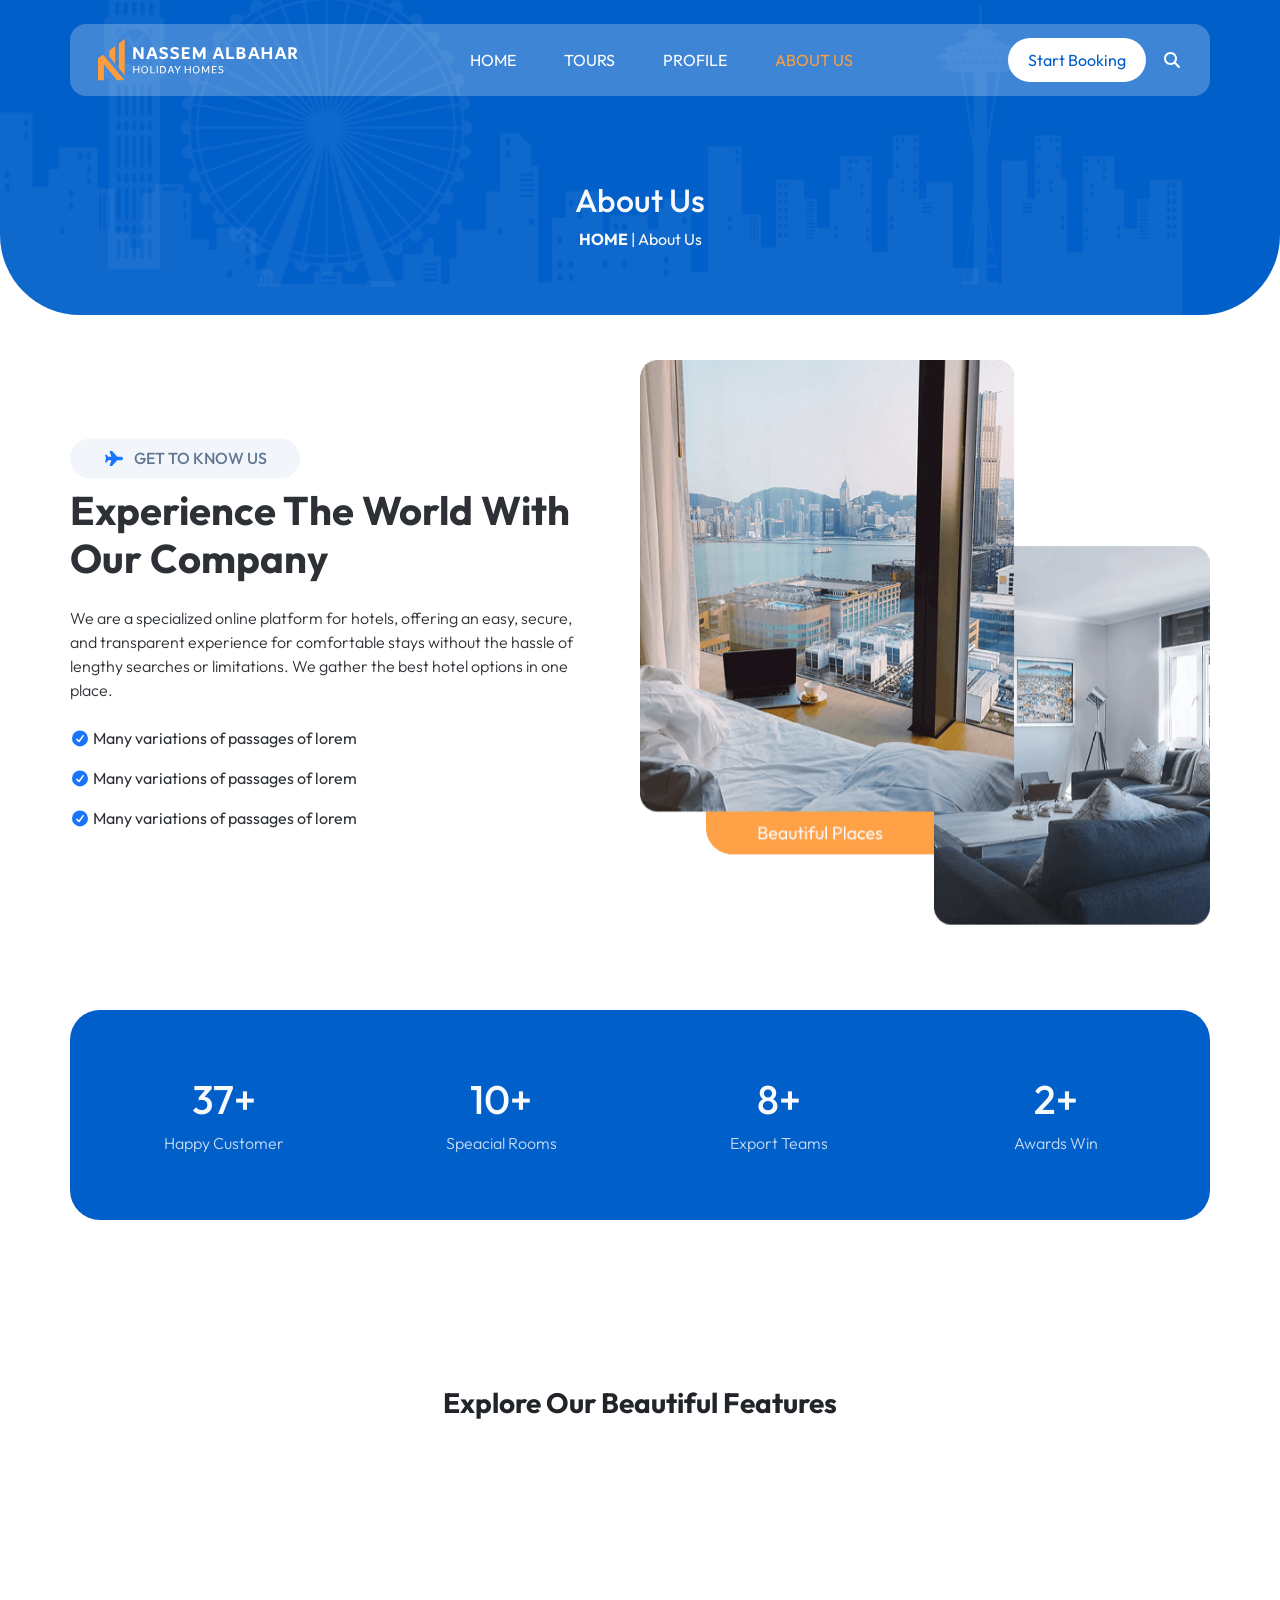
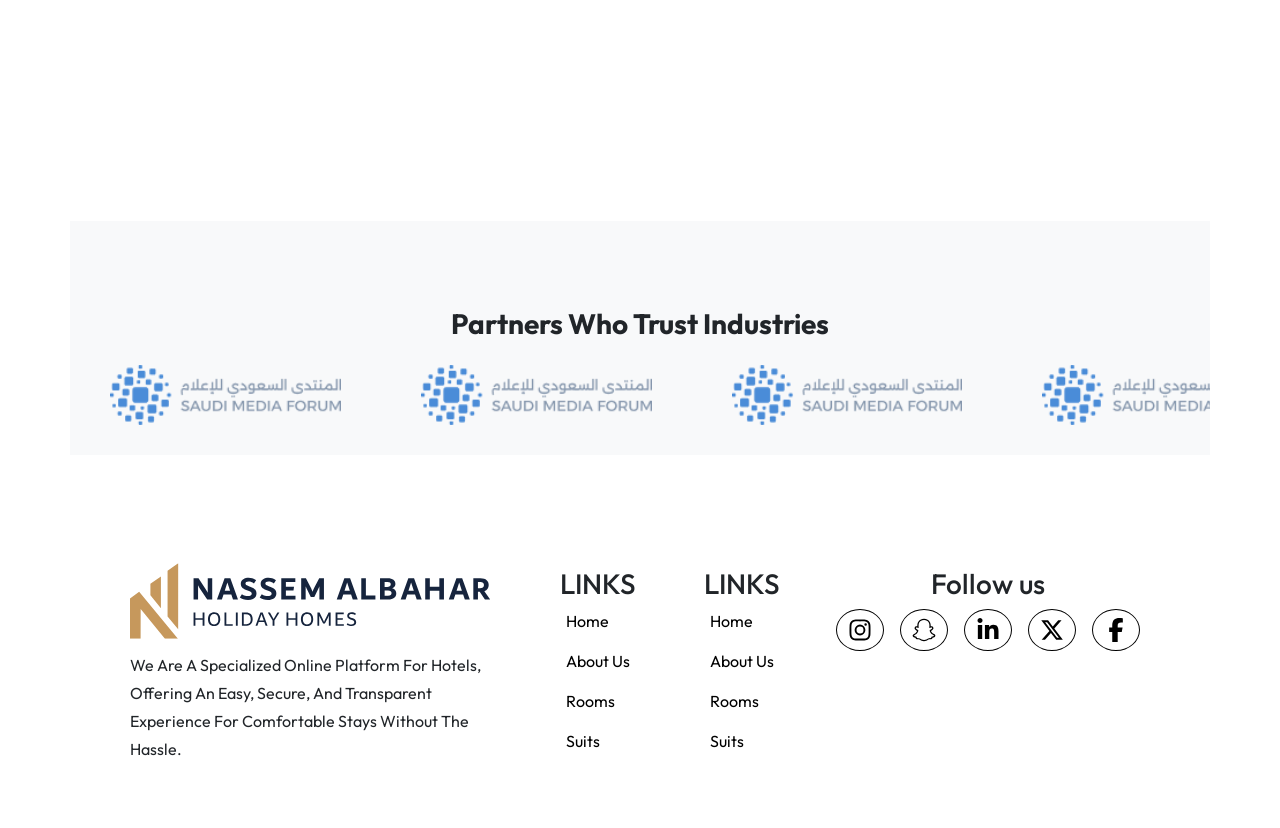
<file: aboutus.html>
<!doctype html>
<html lang="en">
  <head>
    <meta charset="UTF-8" />
    <meta name="viewport" content="width=device-width, initial-scale=1.0" />
    <link rel="preconnect" href="https://fonts.googleapis.com" />
    <link rel="preconnect" href="https://fonts.gstatic.com" crossorigin />
    <link
      href="https://fonts.googleapis.com/css2?family=Outfit:wght@100..900&display=swap"
      rel="stylesheet"
    />
    <link rel="stylesheet" href="assets/css/all.min.css" />
    <link rel="stylesheet" href="assets/css/bootstrap.min.css" />
    <!-- <link rel="stylesheet" href="assets/css/style.css" /> -->
    <link rel="stylesheet" href="style.css" />
    <link rel="icon" href="assets/image/logo.svg" />
    <title>About Us</title>
  </head>
  <body>
    <!-- Start Navbar -->
    <nav
      class="navbar container rounded-0 rounded-4 navbar-expand-lg fixed-top bg-light bg-opacity-25 mt-4"
    >
      <div class="container">
        <a class="navbar-brand" href="/NassemAlbahar"
          ><img class="logo ms-3" src="assets/image/logo.svg" alt="NASSEM"
        /></a>
        <button
          class="navbar-toggler me-3"
          type="button"
          data-bs-toggle="collapse"
          data-bs-target="#main"
          aria-controls="main"
          aria-expanded="false"
          aria-label="Toggle navigation"
        >
          <i class="fa-solid fa-bars"></i>
        </button>
        <div class="collapse navbar-collapse" id="main">
          <ul class="navbar-nav m-auto gap-3 mb-2 mb-lg-0">
            <li class="nav-item">
              <a
                class="nav-link p-3 p-lg-3"
                aria-current="page"
                href="/NassemAlbahar"
                >HOME</a
              >
            </li>
            <li class="nav-item">
              <a class="nav-link p-3 p-lg-3" href="luxuryDoubleSuit.html"
                >TOURS</a
              >
            </li>
            <li class="nav-item">
              <a class="nav-link p-3 p-lg-3" href="profile.html">PROFILE</a>
            </li>
            <li class="nav-item">
              <a class="nav-link p-3 p-lg-3 active" href="aboutus.html"
                >ABOUT US</a
              >
            </li>
          </ul>
          <a class="btn rounded-pill" href="signup.html">Start Booking</a>
          <div class="search ms-3 me-3">
            <input
              class="search-input ms-2"
              type="search"
              placeholder="Search"
              aria-label="Search"
            />
            <div class="search-icon">
              <i class="fa-solid fa-magnifying-glass"></i>
            </div>
          </div>
        </div>
      </div>
    </nav>
    <!-- End Navbar -->

    <!-- Start Page-Header -->
    <section
      id="page-header"
      class="d-flex align-items-center justify-content-center text-light"
    >
      <div class="content mt-auto mb-5 text-center text-capitalize">
        <h2>about us</h2>
        <p><span class="fw-bold">HOME</span> | About us</p>
      </div>
    </section>
    <!-- End Landing -->

    <!-- Start Know-Us section -->
    <section id="know-us" class="section-space px-3 p-lg-0 container">
      <div class="d-md-flex d-lg-flex">
        <div class="section-content pe-5 col-md-7 col-lg-6 mt-0 mt-md-5">
          <div class="section-label mt-3">
            <i class="fa-solid fa-plane text-primary"></i>
            <span class="text-uppercase">get to know us</span>
          </div>
          <h2 class="fw-bolder fs-1 mt-2 text-capitalize">
            Experience the World with Our Company
          </h2>
          <p class="fw-light my-4">
            We are a specialized online platform for hotels, offering an easy,
            secure, and transparent experience for comfortable stays without the
            hassle of lengthy searches or limitations. We gather the best hotel
            options in one place.
          </p>
          <ul class="p-0 d-flex flex-column gap-3">
            <li class="list-unstyled">
              <i class="fa-solid fa-circle-check text-primary"></i> Many
              variations of passages of lorem
            </li>
            <li class="list-unstyled">
              <i class="fa-solid fa-circle-check text-primary"></i> Many
              variations of passages of lorem
            </li>
            <li class="list-unstyled">
              <i class="fa-solid fa-circle-check text-primary"></i> Many
              variations of passages of lorem
            </li>
          </ul>
        </div>
        <div class="section-image col-md-5 col-lg-6 mt-4 mt-lg-0">
          <img
            class="img-fluid"
            src="assets/image/about-us-2.png"
            alt="about-us"
          />
        </div>
      </div>
    </section>
    <!-- End Know-Us section -->

    <!-- Start Semple-Statistics section -->
    <section id="statistics" class="section-space">
      <div class="container">
        <div id="simple-statistics" class="row h-100 text-center text-light">
          <div class="col-6 col-md-3">
            <h1 class="stat" data-target="150" data-suffix="+">0</h1>
            <span class="fw-light text-capitalize">happy customer</span>
          </div>
          <div class="col-6 col-md-3">
            <h1 class="stat" data-target="42" data-suffix="+">0</h1>
            <span class="fw-light text-capitalize">speacial rooms</span>
          </div>
          <div class="col-6 col-md-3">
            <h1 class="stat" data-target="35" data-suffix="+">0</h1>
            <span class="fw-light text-capitalize">export teams</span>
          </div>
          <div class="col-6 col-md-3">
            <h1 class="stat" data-target="10" data-suffix="+">0</h1>
            <span class="fw-light text-capitalize">awards win</span>
          </div>
        </div>
      </div>
    </section>
    <!-- Start Simple-Statistics section -->

    <!-- Start Our-Beautiful-Features section -->
    <section
      id="beautiful-features"
      class="section-space text-center container"
    >
      <div class="section-label mb-3 m-auto">
        <i class="fa-solid fa-plane text-primary"></i>
        <span class="text-uppercase">our features</span>
      </div>
      <h3 class="fw-bolder mb-4 text-capitalize">
        explore our beautiful features
      </h3>
      <div class="card-group gap-5 gap-md-2">
        <div class="card custom-card text-center text-capitalize border-0">
          <img
            src="assets/image/ico-featuer-1.png"
            class="card-img-top"
            alt="beautiful-features"
          />
          <div class="card-body px-5">
            <h5 class="card-title mb-3">keeping your safe</h5>
            <p class="card-text">
              We are a specialized online platform for hotels, offering an easy,
              secure, and transparent experience for comfortable stays without
              the hassle of lengthy.
            </p>
          </div>
        </div>
        <div class="card custom-card text-center text-capitalize border-0">
          <img
            src="assets/image/ico-featuer-2.png"
            class="card-img-top"
            alt="beautiful-features"
          />
          <div class="card-body px-5">
            <h5 class="card-title mb-3">cancellation with 24h</h5>
            <p class="card-text">
              We are a specialized online platform for hotels, offering an easy,
              secure, and transparent experience for comfortable stays without
              the hassle of lengthy.
            </p>
          </div>
        </div>
        <div class="card custom-card text-center text-capitalize border-0">
          <img
            src="assets/image/ico-featuer-3.png"
            class="card-img-top"
            alt="beautiful-features"
          />
          <div class="card-body px-5">
            <h5 class="card-title mb-3">full room amanuenses</h5>
            <p class="card-text">
              We are a specialized online platform for hotels, offering an easy,
              secure, and transparent experience for comfortable stays without
              the hassle of lengthy.
            </p>
          </div>
        </div>
      </div>
    </section>
    <!-- End Our-Beautiful-Features section -->

    <!-- Start Parteners section -->
    <section
      id="partners"
      class="partners-section section-space text-center container mb-5"
    >
      <div class="section-label mb-3 m-auto">
        <i class="fa-solid fa-plane text-primary"></i>
        <span class="text-uppercase">our partners</span>
      </div>
      <h3 class="fw-bolder mb-4 text-capitalize">
        Partners Who Trust Industries
      </h3>
      <div class="partners-wrapper">
        <div class="partners-track">
          <img src="assets/image/com-logo.png" alt="partner logo" />
          <img src="assets/image/com-logo.png" alt="partner logo" />
          <img src="assets/image/com-logo.png" alt="partner logo" />
          <img src="assets/image/com-logo.png" alt="partner logo" />
          <img src="assets/image/com-logo.png" alt="partner logo" />
          <!-- نكررهم عشان يعمل loop ناعم -->
          <img src="assets/image/com-logo.png" alt="partner logo" />
          <img src="assets/image/com-logo.png" alt="partner logo" />
          <img src="assets/image/com-logo.png" alt="partner logo" />
          <img src="assets/image/com-logo.png" alt="partner logo" />
          <img src="assets/image/com-logo.png" alt="partner logo" />
        </div>
      </div>
    </section>
    <!-- End Parteners section -->

    <!-- Footer -->
    <footer class="container">
      <div class="row row-cols-lg4 text-md-start text-lg-center p-5">
        <div class="col text-start">
          <a href="/NassemAlbahar"
            ><img src="assets/image/logo-footer.svg" alt="logo" class="logo"
          /></a>
          <p>
            We are a specialized online platform for hotels, offering an easy,
            secure, and transparent experience for comfortable stays without the
            hassle.
          </p>
        </div>
        <div class="col d-flex flex-column align-items-center g-3">
          <h3>LINKS</h3>
          <ul class="list-unstyled text-start">
            <li class="text-capitalize mb-3">
              <a href="/NassemAlbahar" class="text-decoration-none text-black"
                >Home</a
              >
            </li>
            <li class="text-capitalize mb-3">
              <a href="aboutus.html" class="text-decoration-none text-black"
                >About us</a
              >
            </li>
            <li class="text-capitalize mb-3">
              <a href="luxuryRooms.html" class="text-decoration-none text-black"
                >Rooms</a
              >
            </li>
            <li class="text-capitalize">
              <a
                href="luxuryDoubleSuit.html"
                class="text-decoration-none text-black"
                >Suits</a
              >
            </li>
          </ul>
        </div>
        <div class="col d-flex flex-column align-items-center g-3">
          <h3>LINKS</h3>
          <ul class="list-unstyled text-start">
            <li class="text-capitalize mb-3">
              <a href="/NassemAlbahar" class="text-decoration-none text-black"
                >Home</a
              >
            </li>
            <li class="text-capitalize mb-3">
              <a href="aboutus.html" class="text-decoration-none text-black"
                >About us</a
              >
            </li>
            <li class="text-capitalize mb-3">
              <a href="luxuryRooms.html" class="text-decoration-none text-black"
                >Rooms</a
              >
            </li>
            <li class="text-capitalize">
              <a
                href="luxuryDoubleSuit.html"
                class="text-decoration-none text-black"
                >Suits</a
              >
            </li>
          </ul>
        </div>
        <div class="col-lg-4 d-flex flex-column align-items-center g-3">
          <h3>Follow us</h3>
          <div
            class="text-start d-flex align-items-center justify-content-center gap-3"
          >
            <a
              href="#"
              class="text-decoration-none social-links"
              title="Instagram"
              ><i class="fa-brands fa-instagram fs-4 instagram"></i
            ></a>
            <a
              href="#"
              class="text-decoration-none social-links"
              title="Snapchat"
              ><i class="fa-brands fa-snapchat fs-4 snapchat"></i
            ></a>
            <a
              href="#"
              class="text-decoration-none social-links"
              title="LinkedIn"
              ><i class="fa-brands fa-linkedin-in fs-4 linkedin"></i
            ></a>
            <a href="#" class="text-decoration-none social-links" title="X"
              ><i class="fa-brands fa-x-twitter fs-4 twitter"></i
            ></a>
            <a
              href="#"
              class="text-decoration-none social-links"
              title="Facebook"
              ><i class="fa-brands fa-facebook-f fs-4 facebook"></i
            ></a>
          </div>
        </div>
      </div>
    </footer>
    <!-- End Footer section -->

    <!-- Start To top button -->
    <button
      type="button"
      onclick="scrollToTop()"
      class="btn btn-primary rounded-pill py-2 px-3 border-0 end-0 bottom-0 mb-3 me-3"
      id="btn-back-to-top"
      title="Back to top"
    >
      <i class="fa-solid fa-arrow-up"></i>
    </button>
    <!-- End To top button -->

    <script src="assets/js/bootstrap.bundle.min.js"></script>
    <script src="assets/js/all.min.js"></script>
    <script src="assets/js/main.js"></script>
    <script src="assets/js/gsap.min.js"></script>
    <script src="assets/js/ScrollTrigger.min.js"></script>
    <script src="assets/js/GSDevTools.min.js"></script>
  </body>
</html>
</file>
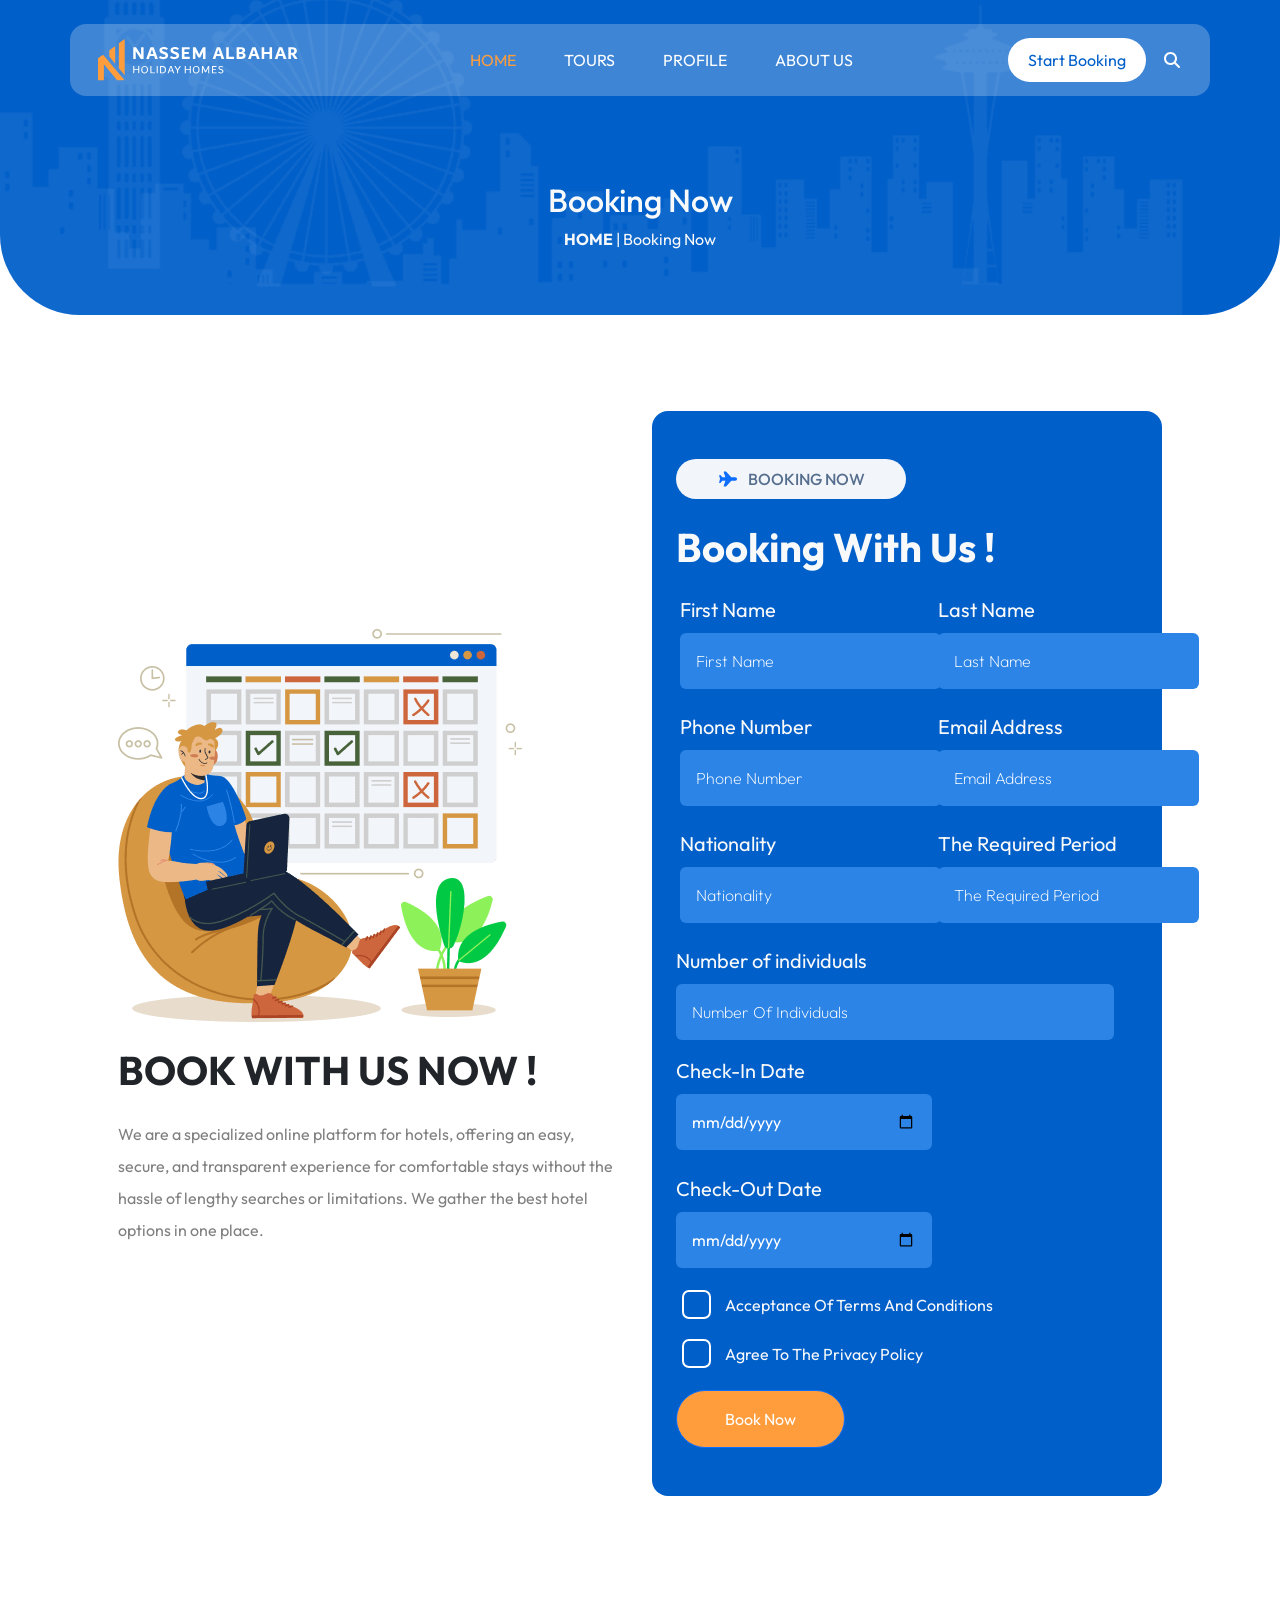
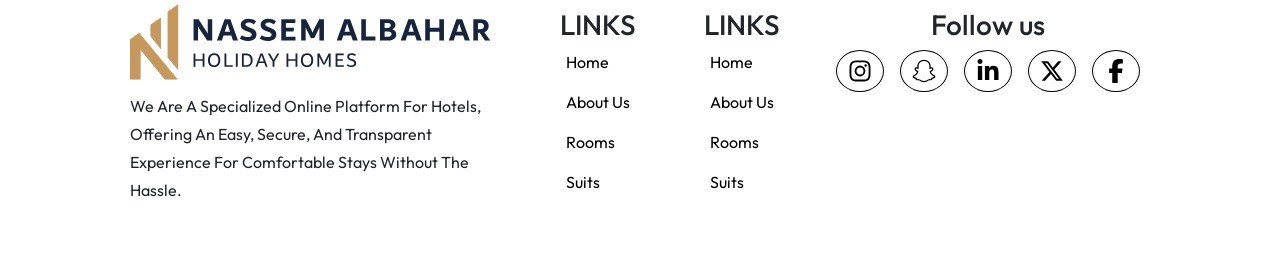
<file: bookingNow.html>
<!doctype html>
<html lang="en">
  <head>
    <meta charset="UTF-8" />
    <meta name="viewport" content="width=device-width, initial-scale=1.0" />
    <link rel="preconnect" href="https://fonts.googleapis.com" />
    <link rel="preconnect" href="https://fonts.gstatic.com" crossorigin />
    <link
      href="https://fonts.googleapis.com/css2?family=Outfit:wght@100..900&display=swap"
      rel="stylesheet"
    />
    <link rel="stylesheet" href="assets/css/all.min.css" />
    <link rel="stylesheet" href="assets/css/bootstrap.min.css" />
    <!-- <link rel="stylesheet" href="assets/css/style.css" /> -->
    <link rel="stylesheet" href="style.css" />
    <link rel="icon" href="assets/image/logo.svg" />
    <title>Booking</title>
  </head>

  <body>
    <!-- Start Navbar -->
    <nav
      class="navbar container rounded-0 rounded-4 navbar-expand-lg fixed-top bg-light bg-opacity-25 mt-4"
    >
      <div class="container">
        <a class="navbar-brand" href="/NassemAlbahar"
          ><img class="logo ms-3" src="assets/image/logo.svg" alt="NASSEM"
        /></a>
        <button
          class="navbar-toggler me-3"
          type="button"
          data-bs-toggle="collapse"
          data-bs-target="#main"
          aria-controls="main"
          aria-expanded="false"
          aria-label="Toggle navigation"
        >
          <i class="fa-solid fa-bars"></i>
        </button>
        <div class="collapse navbar-collapse" id="main">
          <ul class="navbar-nav m-auto gap-3 mb-2 mb-lg-0">
            <li class="nav-item">
              <a
                class="nav-link active p-3 p-lg-3"
                aria-current="page"
                href="/NassemAlbahar"
                >HOME</a
              >
            </li>
            <li class="nav-item">
              <a class="nav-link p-3 p-lg-3" href="luxuryDoubleSuit.html"
                >TOURS</a
              >
            </li>
            <li class="nav-item">
              <a class="nav-link p-3 p-lg-3" href="profile.html">PROFILE</a>
            </li>
            <li class="nav-item">
              <a class="nav-link p-3 p-lg-3" href="aboutus.html">ABOUT US</a>
            </li>
          </ul>
          <a class="btn rounded-pill" href="signup.html">Start Booking</a>
          <div class="search ms-3 me-3">
            <input
              class="search-input ms-2"
              type="search"
              placeholder="Search"
              aria-label="Search"
            />
            <div class="search-icon">
              <i class="fa-solid fa-magnifying-glass"></i>
            </div>
          </div>
        </div>
      </div>
    </nav>
    <!-- End Navbar -->

    <!-- Start Page-Header -->
    <section
      id="page-header"
      class="d-flex align-items-center justify-content-center text-light"
    >
      <div class="content mt-auto mb-5 text-center text-capitalize">
        <h2>Booking now</h2>
        <p><span class="fw-bold text-uppercase">HOME</span> | Booking now</p>
      </div>
    </section>
    <!-- End page-header -->

    <!-- Start Booking Now section -->
    <section id="booking-now" class="pt-5">
      <div class="container p-5">
        <div class="row align-items-center">
          <div
            class="col-12 col-md-12 col-lg-6 text-start text-md-center text-lg-start"
          >
            <div class="left-side">
              <img
                class="img-fluid"
                src="assets/image/book.png"
                alt="book page image"
              />
              <h1 class="fw-bold text-uppercase my-4">BOOK WITH US NOW !</h1>
              <p class="text-black-50 lh-lg pe-2 pb-md-3">
                We are a specialized online platform for hotels, offering an
                easy, secure, and transparent experience for comfortable stays
                without the hassle of lengthy searches or limitations. We gather
                the best hotel options in one place.
              </p>
            </div>
          </div>
          <div class="col-12 col-md-12 col-lg-6">
            <form action="" class="right-side pt-5 pb-5 rounded-4 m-auto">
              <div class="section-label ms-4">
                <i class="fa-solid fa-plane text-primary"></i>
                <span class="text-uppercase">Booking now</span>
              </div>
              <h1 class="fw-bold text-capitalize m-4 text-light">
                booking with us !
              </h1>
              <div class="row d-flex align-items-center m-auto gap-md-5">
                <div
                  class="col-12 col-md-4 col-lg-4 text-capitalize ms-2 ms-md-3 me-3"
                >
                  <div class="col-input">
                    <label for="firstName" class="text-light fs-5"
                      >first name</label
                    >
                    <input
                      title="firstName"
                      type="text"
                      placeholder="first name"
                      class="my-2 p-3 border-0 rounded-2"
                    />
                  </div>
                  <div class="col-input">
                    <label for="phoneNumber" class="text-light fs-5"
                      >phone number</label
                    >
                    <input
                      title="phoneNumber"
                      type="text"
                      placeholder="phone number"
                      class="my-2 p-3 border-0 rounded-2"
                    />
                  </div>
                  <div class="col-input">
                    <label for="nationality" class="text-light fs-5"
                      >nationality</label
                    >
                    <input
                      title="nationality"
                      type="text"
                      placeholder="nationality"
                      class="my-2 p-3 border-0 rounded-2"
                    />
                  </div>
                  <!-- <div class="col-input w-100 ">
                    <label for="entryDate" class="text-light fs-5"
                      >check-in date</label>
                    <input
                      title="entryDate"
                      type="date"
                      placeholder="check-in date"
                      class="my-2 w-100 p-3 border-0 rounded-2"
                    />
                  </div> -->
                </div>

                <div
                  class="col-12 col-md-4 col-lg-4 text-capitalize ms-2 ms-md-4"
                >
                  <div class="col-input">
                    <label for="lastName" class="text-light fs-5"
                      >last name</label
                    >
                    <input
                      title="lastName"
                      type="text"
                      placeholder="last name"
                      class="my-2 p-3 border-0 rounded-2"
                    />
                  </div>
                  <div class="col-input">
                    <label for="emailAddress" class="text-light fs-5"
                      >email address</label
                    >
                    <input
                      title="emailAddress"
                      type="text"
                      placeholder="email address"
                      class="my-2 p-3 border-0 rounded-2"
                    />
                  </div>
                  <div class="col-input">
                    <label for="TheRequiredPeriod" class="text-light fs-5"
                      >The required period</label
                    >
                    <input
                      title="TheRequiredPeriod"
                      type="text"
                      placeholder="The required period"
                      class="my-2 p-3 border-0 rounded-2"
                    />
                  </div>
                  <!-- <div class="col-input">
                    <label for="NumberOfIndividuals" class="text-light fs-5"
                      >Number of individuals</label
                    >
                    <input
                      title="NumberOfIndividuals"
                      type="text"
                      placeholder="Number of individuals"
                      class="my-2 p-3 border-0 rounded-2"
                    />
                  </div> -->
                </div>
              </div>
              <div class="d-flex flex-column ms-4 pe-3 pe-md-5">
                <label for="NumberOfIndividuals" class="text-light fs-5"
                  >Number of individuals</label
                >
                <input
                  title="NumberOfIndividuals"
                  type="number"
                  placeholder="Number of individuals"
                  class="my-2 p-3 border-0 rounded-2"
                />
              </div>
              <div
                class="d-flex flex-wrap align-items-center justify-content-center justify-content-md-start ms-md-4 gap-3 mt-2 mb-3"
              >
                <div class="d-flex flex-column">
                  <label for="entryDate" class="text-light fs-5 text-capitalize"
                    >check-in date</label
                  >
                  <input
                    title="entryDate"
                    type="date"
                    placeholder="check-in date"
                    class="my-2 w-100 p-3 border-0 rounded-2"
                  />
                </div>
                <div class="d-flex flex-column">
                  <label for="entryDate" class="text-light text-capitalize fs-5"
                    >check-out date</label
                  >
                  <input
                    title="entryDate"
                    type="date"
                    placeholder="check-in date"
                    class="my-2 w-100 p-3 border-0 rounded-2"
                  />
                </div>
              </div>
              <!-- From Universe.io by Naw some -->
              <div class="content ms-3 d-flex align-items-center gap-3 mb-4">
                <label class="checkBox ms-3">
                  <input title="conditions" id="ch1" type="checkbox" />
                  <div class="transition"></div>
                </label>
                <span class="text-light text-capitalize fs-6"
                  >Acceptance of terms and conditions</span
                >
              </div>
              <div class="content ms-3 d-flex align-items-center gap-3 mb-4">
                <label class="checkBox ms-3">
                  <input title="conditions" id="ch2" type="checkbox" />
                  <div class="transition"></div>
                </label>
                <span class="text-light text-capitalize fs-6"
                  >Agree to the privacy policy</span
                >
              </div>
              <a
                href="thankYou.html"
                class="btn btn-primary ms-4 py-md-3 px-md-5 fs-6 text-capitalize"
                >book now</a
              >
            </form>
          </div>
        </div>
      </div>
    </section>
    <!-- End Booking Now section -->

    <!-- Footer -->
    <footer class="container">
      <div class="row row-cols-lg4 text-md-start text-lg-center p-5">
        <div class="col text-start">
          <a href="/NassemAlbahar"
            ><img src="assets/image/logo-footer.svg" alt="logo" class="logo"
          /></a>
          <p>
            We are a specialized online platform for hotels, offering an easy,
            secure, and transparent experience for comfortable stays without the
            hassle.
          </p>
        </div>
        <div class="col d-flex flex-column align-items-center g-3">
          <h3>LINKS</h3>
          <ul class="list-unstyled text-start">
            <li class="text-capitalize mb-3">
              <a href="/NassemAlbahar" class="text-decoration-none text-black"
                >Home</a
              >
            </li>
            <li class="text-capitalize mb-3">
              <a href="aboutus.html" class="text-decoration-none text-black"
                >About us</a
              >
            </li>
            <li class="text-capitalize mb-3">
              <a href="luxuryRooms.html" class="text-decoration-none text-black"
                >Rooms</a
              >
            </li>
            <li class="text-capitalize">
              <a
                href="luxuryDoubleSuit.html"
                class="text-decoration-none text-black"
                >Suits</a
              >
            </li>
          </ul>
        </div>
        <div class="col d-flex flex-column align-items-center g-3">
          <h3>LINKS</h3>
          <ul class="list-unstyled text-start">
            <li class="text-capitalize mb-3">
              <a href="/NassemAlbahar" class="text-decoration-none text-black"
                >Home</a
              >
            </li>
            <li class="text-capitalize mb-3">
              <a href="aboutus.html" class="text-decoration-none text-black"
                >About us</a
              >
            </li>
            <li class="text-capitalize mb-3">
              <a href="luxuryRooms.html" class="text-decoration-none text-black"
                >Rooms</a
              >
            </li>
            <li class="text-capitalize">
              <a
                href="luxuryDoubleSuit.html"
                class="text-decoration-none text-black"
                >Suits</a
              >
            </li>
          </ul>
        </div>
        <div class="col-lg-4 d-flex flex-column align-items-center g-3">
          <h3>Follow us</h3>
          <div
            class="text-start d-flex align-items-center justify-content-center gap-3"
          >
            <a
              href="#"
              class="text-decoration-none social-links"
              title="Instagram"
              ><i class="fa-brands fa-instagram fs-4 instagram"></i
            ></a>
            <a
              href="#"
              class="text-decoration-none social-links"
              title="Snapchat"
              ><i class="fa-brands fa-snapchat fs-4 snapchat"></i
            ></a>
            <a
              href="#"
              class="text-decoration-none social-links"
              title="LinkedIn"
              ><i class="fa-brands fa-linkedin-in fs-4 linkedin"></i
            ></a>
            <a href="#" class="text-decoration-none social-links" title="X"
              ><i class="fa-brands fa-x-twitter fs-4 twitter"></i
            ></a>
            <a
              href="#"
              class="text-decoration-none social-links"
              title="Facebook"
              ><i class="fa-brands fa-facebook-f fs-4 facebook"></i
            ></a>
          </div>
        </div>
      </div>
    </footer>
    <!-- End Footer section -->

    <!-- Start To top button -->
    <button
      type="button"
      onclick="scrollToTop()"
      class="btn btn-primary rounded-pill py-2 px-3 border-0 end-0 bottom-0 mb-3 me-3"
      id="btn-back-to-top"
      title="Back to top"
    >
      <i class="fa-solid fa-arrow-up"></i>
    </button>
    <!-- End To top button -->
    <script src="assets/js/bootstrap.bundle.min.js"></script>
    <script src="assets/js/all.min.js"></script>
    <script src="assets/js/main.js"></script>
    <script src="assets/js/gsap.min.js"></script>
    <script src="assets/js/ScrollTrigger.min.js"></script>
    <script src="assets/js/GSDevTools.min.js"></script>
  </body>
</html>
</file>
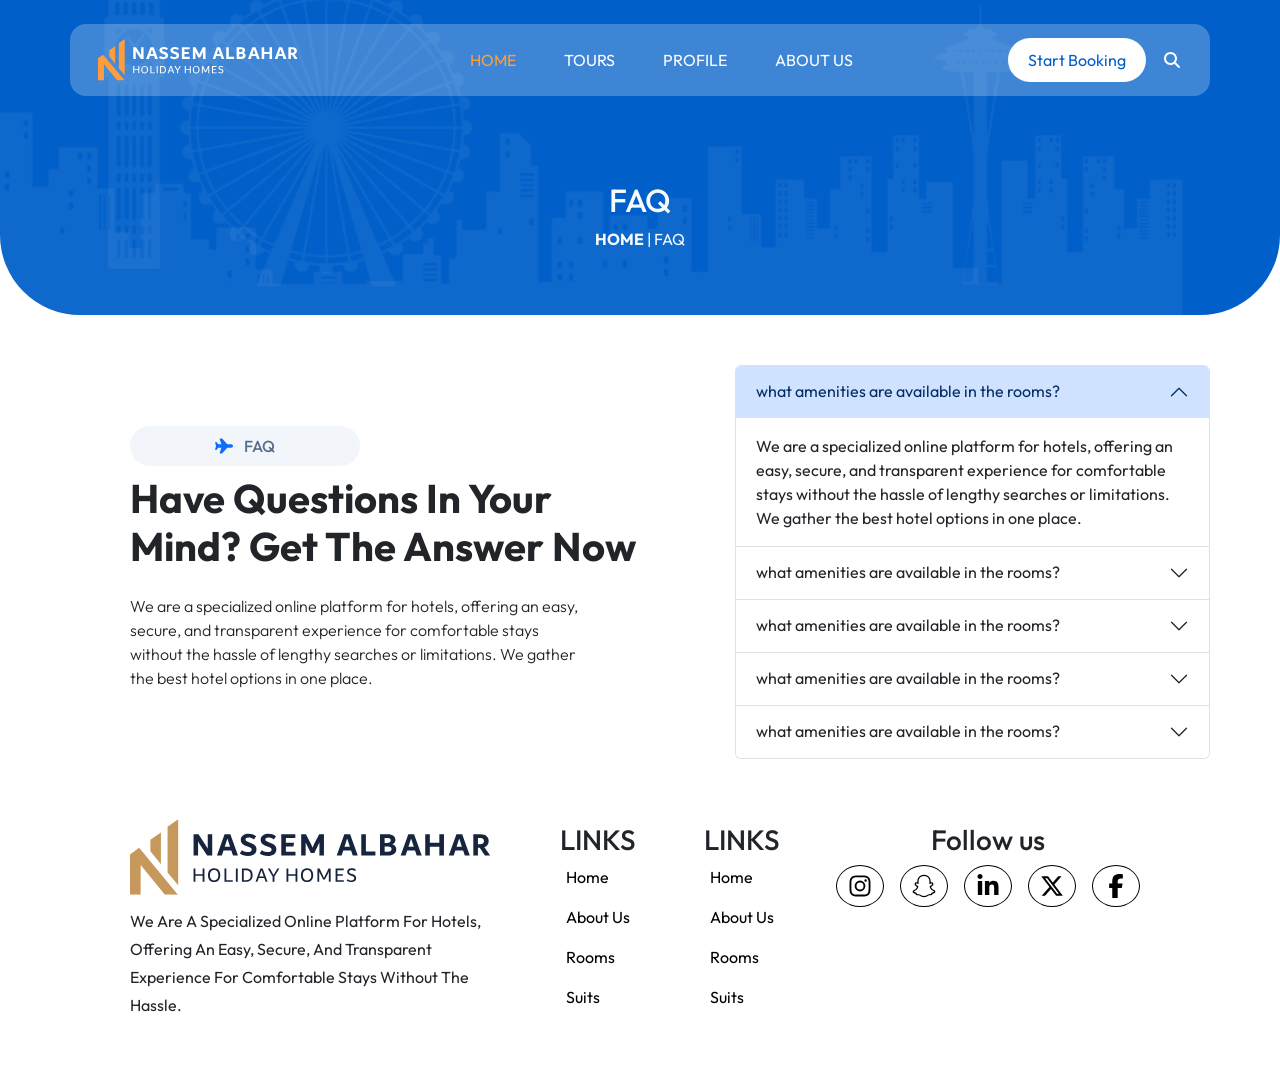
<file: faq.html>
<!doctype html>
<html lang="en">
  <head>
    <meta charset="UTF-8" />
    <meta name="viewport" content="width=device-width, initial-scale=1.0" />
    <link rel="preconnect" href="https://fonts.googleapis.com" />
    <link rel="preconnect" href="https://fonts.gstatic.com" crossorigin />
    <link
      href="https://fonts.googleapis.com/css2?family=Outfit:wght@100..900&display=swap"
      rel="stylesheet"
    />
    <link rel="stylesheet" href="assets/css/all.min.css" />
    <link rel="stylesheet" href="assets/css/bootstrap.min.css" />
    <!-- <link rel="stylesheet" href="assets/css/style.css" /> -->
    <link rel="stylesheet" href="style.css" />
    <link rel="icon" href="assets/image/logo.svg" />
    <title>FAQ</title>
  </head>

  <body>
    <!-- Start Navbar -->
    <nav
      class="navbar container rounded-0 rounded-4 navbar-expand-lg fixed-top bg-light bg-opacity-25 mt-4"
    >
      <div class="container">
        <a class="navbar-brand" href="/NassemAlbahar"
          ><img class="logo ms-3" src="assets/image/logo.svg" alt="NASSEM"
        /></a>
        <button
          class="navbar-toggler me-3"
          type="button"
          data-bs-toggle="collapse"
          data-bs-target="#main"
          aria-controls="main"
          aria-expanded="false"
          aria-label="Toggle navigation"
        >
          <i class="fa-solid fa-bars"></i>
        </button>
        <div class="collapse navbar-collapse" id="main">
          <ul class="navbar-nav m-auto gap-3 mb-2 mb-lg-0">
            <li class="nav-item">
              <a
                class="nav-link active p-3 p-lg-3"
                aria-current="page"
                href="/NassemAlbahar"
                >HOME</a
              >
            </li>
            <li class="nav-item">
              <a class="nav-link p-3 p-lg-3" href="luxuryDoubleSuit.html"
                >TOURS</a
              >
            </li>
            <li class="nav-item">
              <a class="nav-link p-3 p-lg-3" href="profile.html">PROFILE</a>
            </li>
            <li class="nav-item">
              <a class="nav-link p-3 p-lg-3" href="aboutus.html">ABOUT US</a>
            </li>
          </ul>
          <a class="btn rounded-pill" href="signup.html">Start Booking</a>
          <div class="search ms-3 me-3">
            <input
              class="search-input ms-2"
              type="search"
              placeholder="Search"
              aria-label="Search"
            />
            <div class="search-icon">
              <i class="fa-solid fa-magnifying-glass"></i>
            </div>
          </div>
        </div>
      </div>
    </nav>
    <!-- End Navbar -->

    <!-- Start Page-Header -->
    <section
      id="page-header"
      class="d-flex align-items-center justify-content-center text-light"
    >
      <div class="content mt-auto mb-5 text-center text-capitalize">
        <h2>FAQ</h2>
        <p><span class="fw-bold text-uppercase">HOME</span> | FAQ</p>
      </div>
    </section>
    <!-- End Landing -->

    <!-- Start Know-Us section -->
    <section id="know-us" class="section-space px-3 p-lg-0 container">
      <div class="d-md-flex d-lg-flex align-items-center">
        <div class="section-content pe-5 col-md-7 col-lg-6 container">
          <div class="section-label mt-3">
            <i class="fa-solid fa-plane text-primary"></i>
            <span class="text-uppercase">FAQ</span>
          </div>
          <h2 class="fw-bolder fs-1 mt-2 text-capitalize">
            Have Questions in your mind? Get the answer now
          </h2>
          <p class="fw-light my-4 pe-5">
            We are a specialized online platform for hotels, offering an easy,
            secure, and transparent experience for comfortable stays without the
            hassle of lengthy searches or limitations. We gather the best hotel
            options in one place.
          </p>
        </div>
        <div class="section-image col-md-5 mt-4 mt-lg-0">
          <div class="accordion" id="accordionExample">
            <div class="accordion-item">
              <h2 class="accordion-header">
                <button
                  class="accordion-button"
                  type="button"
                  data-bs-toggle="collapse"
                  data-bs-target="#collapseOne"
                  aria-expanded="true"
                  aria-controls="collapseOne"
                >
                  what amenities are available in the rooms?
                </button>
              </h2>
              <div
                id="collapseOne"
                class="accordion-collapse collapse show"
                data-bs-parent="#accordionExample"
              >
                <div class="accordion-body">
                  We are a specialized online platform for hotels, offering an
                  easy, secure, and transparent experience for comfortable stays
                  without the hassle of lengthy searches or limitations. We
                  gather the best hotel options in one place.
                </div>
              </div>
            </div>
            <div class="accordion-item">
              <h2 class="accordion-header">
                <button
                  class="accordion-button collapsed"
                  type="button"
                  data-bs-toggle="collapse"
                  data-bs-target="#collapseTwo"
                  aria-expanded="false"
                  aria-controls="collapseTwo"
                >
                  what amenities are available in the rooms?
                </button>
              </h2>
              <div
                id="collapseTwo"
                class="accordion-collapse collapse"
                data-bs-parent="#accordionExample"
              >
                <div class="accordion-body">
                  We are a specialized online platform for hotels, offering an
                  easy, secure, and transparent experience for comfortable stays
                  without the hassle of lengthy searches or limitations. We
                  gather the best hotel options in one place.
                </div>
              </div>
            </div>
            <div class="accordion-item">
              <h2 class="accordion-header">
                <button
                  class="accordion-button collapsed"
                  type="button"
                  data-bs-toggle="collapse"
                  data-bs-target="#collapseThree"
                  aria-expanded="false"
                  aria-controls="collapseThree"
                >
                  what amenities are available in the rooms?
                </button>
              </h2>
              <div
                id="collapseThree"
                class="accordion-collapse collapse"
                data-bs-parent="#accordionExample"
              >
                <div class="accordion-body">
                  We are a specialized online platform for hotels, offering an
                  easy, secure, and transparent experience for comfortable stays
                  without the hassle of lengthy searches or limitations. We
                  gather the best hotel options in one place.
                </div>
              </div>
            </div>
            <div class="accordion-item">
              <h2 class="accordion-header">
                <button
                  class="accordion-button collapsed"
                  type="button"
                  data-bs-toggle="collapse"
                  data-bs-target="#collapseThree"
                  aria-expanded="false"
                  aria-controls="collapseThree"
                >
                  what amenities are available in the rooms?
                </button>
              </h2>
              <div
                id="collapseThree"
                class="accordion-collapse collapse"
                data-bs-parent="#accordionExample"
              >
                <div class="accordion-body">
                  We are a specialized online platform for hotels, offering an
                  easy, secure, and transparent experience for comfortable stays
                  without the hassle of lengthy searches or limitations. We
                  gather the best hotel options in one place.
                </div>
              </div>
            </div>
            <div class="accordion-item">
              <h2 class="accordion-header">
                <button
                  class="accordion-button collapsed"
                  type="button"
                  data-bs-toggle="collapse"
                  data-bs-target="#collapseThree"
                  aria-expanded="false"
                  aria-controls="collapseThree"
                >
                  what amenities are available in the rooms?
                </button>
              </h2>
              <div
                id="collapseThree"
                class="accordion-collapse collapse"
                data-bs-parent="#accordionExample"
              >
                <div class="accordion-body">
                  We are a specialized online platform for hotels, offering an
                  easy, secure, and transparent experience for comfortable stays
                  without the hassle of lengthy searches or limitations. We
                  gather the best hotel options in one place.
                </div>
              </div>
            </div>
          </div>
        </div>
      </div>
    </section>
    <!-- End Know-Us section -->

    <!-- Footer -->
    <footer class="container">
      <div class="row row-cols-lg4 text-md-start text-lg-center p-5">
        <div class="col text-start">
          <a href="/NassemAlbahar"
            ><img src="assets/image/logo-footer.svg" alt="logo" class="logo"
          /></a>
          <p>
            We are a specialized online platform for hotels, offering an easy,
            secure, and transparent experience for comfortable stays without the
            hassle.
          </p>
        </div>
        <div class="col d-flex flex-column align-items-center g-3">
          <h3>LINKS</h3>
          <ul class="list-unstyled text-start">
            <li class="text-capitalize mb-3">
              <a href="/NassemAlbahar" class="text-decoration-none text-black"
                >Home</a
              >
            </li>
            <li class="text-capitalize mb-3">
              <a href="aboutus.html" class="text-decoration-none text-black"
                >About us</a
              >
            </li>
            <li class="text-capitalize mb-3">
              <a href="luxuryRooms.html" class="text-decoration-none text-black"
                >Rooms</a
              >
            </li>
            <li class="text-capitalize">
              <a
                href="luxuryDoubleSuit.html"
                class="text-decoration-none text-black"
                >Suits</a
              >
            </li>
          </ul>
        </div>
        <div class="col d-flex flex-column align-items-center g-3">
          <h3>LINKS</h3>
          <ul class="list-unstyled text-start">
            <li class="text-capitalize mb-3">
              <a href="/NassemAlbahar" class="text-decoration-none text-black"
                >Home</a
              >
            </li>
            <li class="text-capitalize mb-3">
              <a href="aboutus.html" class="text-decoration-none text-black"
                >About us</a
              >
            </li>
            <li class="text-capitalize mb-3">
              <a href="luxuryRooms.html" class="text-decoration-none text-black"
                >Rooms</a
              >
            </li>
            <li class="text-capitalize">
              <a
                href="luxuryDoubleSuit.html"
                class="text-decoration-none text-black"
                >Suits</a
              >
            </li>
          </ul>
        </div>
        <div class="col-lg-4 d-flex flex-column align-items-center g-3">
          <h3>Follow us</h3>
          <div
            class="text-start d-flex align-items-center justify-content-center gap-3"
          >
            <a
              href="#"
              class="text-decoration-none social-links"
              title="Instagram"
              ><i class="fa-brands fa-instagram fs-4 instagram"></i
            ></a>
            <a
              href="#"
              class="text-decoration-none social-links"
              title="Snapchat"
              ><i class="fa-brands fa-snapchat fs-4 snapchat"></i
            ></a>
            <a
              href="#"
              class="text-decoration-none social-links"
              title="LinkedIn"
              ><i class="fa-brands fa-linkedin-in fs-4 linkedin"></i
            ></a>
            <a href="#" class="text-decoration-none social-links" title="X"
              ><i class="fa-brands fa-x-twitter fs-4 twitter"></i
            ></a>
            <a
              href="#"
              class="text-decoration-none social-links"
              title="Facebook"
              ><i class="fa-brands fa-facebook-f fs-4 facebook"></i
            ></a>
          </div>
        </div>
      </div>
    </footer>
    <!-- End Footer section -->

    <script src="assets/js/bootstrap.bundle.min.js"></script>
    <script src="assets/js/all.min.js"></script>
    <script src="assets/js/main.js"></script>
  </body>
</html>
</file>
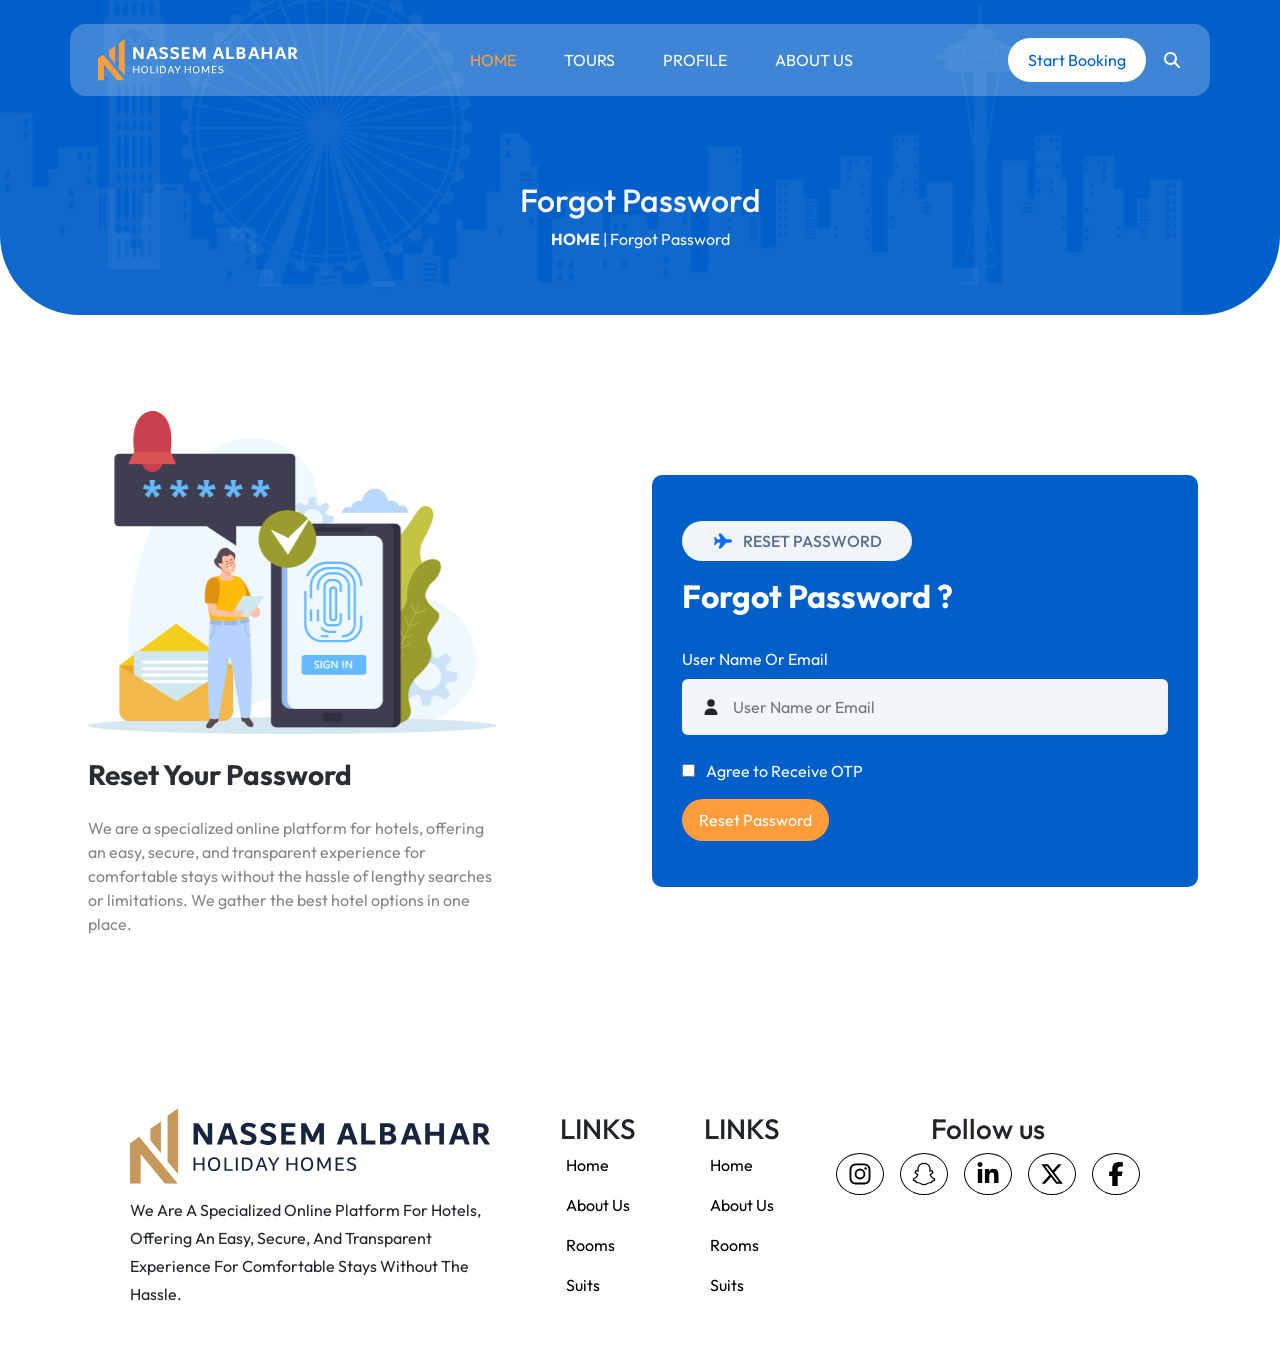
<file: forgotPassword.html>
<!doctype html>
<html lang="en">
  <head>
    <meta charset="UTF-8" />
    <meta name="viewport" content="width=device-width, initial-scale=1.0" />
    <link rel="preconnect" href="https://fonts.googleapis.com" />
    <link rel="preconnect" href="https://fonts.gstatic.com" crossorigin />
    <link
      href="https://fonts.googleapis.com/css2?family=Outfit:wght@100..900&display=swap"
      rel="stylesheet"
    />
    <link rel="stylesheet" href="assets/css/all.min.css" />
    <link rel="stylesheet" href="assets/css/bootstrap.min.css" />
    <!-- <link rel="stylesheet" href="assets/css/style.css" /> -->
    <link rel="stylesheet" href="style.css" />
    <link rel="icon" href="assets/image/logo.svg" />
    <title>Forgot Password</title>
  </head>

  <body>
    <!-- Start Navbar -->
    <nav
      class="navbar container rounded-0 rounded-4 navbar-expand-lg fixed-top bg-light bg-opacity-25 mt-4"
    >
      <div class="container">
        <a class="navbar-brand" href="/NassemAlbahar"
          ><img class="logo ms-3" src="assets/image/logo.svg" alt="NASSEM"
        /></a>
        <button
          class="navbar-toggler me-3"
          type="button"
          data-bs-toggle="collapse"
          data-bs-target="#main"
          aria-controls="main"
          aria-expanded="false"
          aria-label="Toggle navigation"
        >
          <i class="fa-solid fa-bars"></i>
        </button>
        <div class="collapse navbar-collapse" id="main">
          <ul class="navbar-nav m-auto gap-3 mb-2 mb-lg-0">
            <li class="nav-item">
              <a
                class="nav-link active p-3 p-lg-3"
                aria-current="page"
                href="/NassemAlbahar"
                >HOME</a
              >
            </li>
            <li class="nav-item">
              <a class="nav-link p-3 p-lg-3" href="luxuryDoubleSuit.html"
                >TOURS</a
              >
            </li>
            <li class="nav-item">
              <a class="nav-link p-3 p-lg-3" href="profile.html">PROFILE</a>
            </li>
            <li class="nav-item">
              <a class="nav-link p-3 p-lg-3" href="aboutus.html">ABOUT US</a>
            </li>
          </ul>
          <a class="btn rounded-pill" href="signup.html">Start Booking</a>
          <div class="search ms-3 me-3">
            <input
              class="search-input ms-2"
              type="search"
              placeholder="Search"
              aria-label="Search"
            />
            <div class="search-icon">
              <i class="fa-solid fa-magnifying-glass"></i>
            </div>
          </div>
        </div>
      </div>
    </nav>
    <!-- End Navbar -->

    <!-- Start Page-Header -->
    <section
      id="page-header"
      class="d-flex align-items-center justify-content-center text-light"
    >
      <div class="content mt-auto mb-5 text-center text-capitalize">
        <h2>Forgot Password</h2>
        <p>
          <span class="fw-bold text-uppercase">HOME</span> | Forgot Password
        </p>
      </div>
    </section>
    <!-- End page-header -->

    <!-- Start Forgot Password section -->
    <section id="forgot-password" class="pt-5 pb-5">
      <div class="container pt-5 pb-5">
        <div class="row">
          <div class="col-12 col-md-6 col-lg-6">
            <div class="left-preview text-start">
              <img
                class="img-fluid"
                src="assets/image/forgot-img.png"
                alt="Forgot Password"
              />
              <h3 class="fw-bold my-4">Reset Your Password</h3>
              <p class="text-black-50 w-75">
                We are a specialized online platform for hotels, offering an
                easy, secure, and transparent experience for comfortable stays
                without the hassle of lengthy searches or limitations. We gather
                the best hotel options in one place.
              </p>
            </div>
          </div>
          <div class="col-12 col-md-6 col-lg-6 m-auto">
            <form
              action=""
              class="login-form forgot-password d-flex flex-column align-items-start justify-content-center"
            >
              <div class="section-label my-3">
                <i class="fa-solid fa-plane text-primary"></i>
                <span class="text-uppercase">Reset password</span>
              </div>
              <h2 class="text-capitalize fw-bold text-white">
                forgot password ?
              </h2>

              <label
                for="forgotPass"
                class="text-white text-capitalize mt-4 mb-2"
                >user name or email</label
              >
              <div class="input-field">
                <i class="fa-solid fa-user"></i>
                <input
                  class="rounded-2 w-100 border-0 mb-4"
                  title="userName Or Email"
                  placeholder="User Name or Email"
                  type="text"
                />
              </div>

              <label for="loginOthers" class="text-white"
                ><input type="checkbox" id="loginOthers" class="me-2" /> Agree
                to Receive OTP
              </label>

              <a
                class="btn text-capitalize w-lg-25 my-3 px-3"
                href="resetPassword.html"
                >reset password</a
              >
            </form>
          </div>
        </div>
      </div>
    </section>
    <!-- End Forgot Password section -->

    <!-- Footer -->
    <footer class="container">
      <div class="row row-cols-lg4 text-md-start text-lg-center p-5">
        <div class="col text-start">
          <a href="/NassemAlbahar"
            ><img src="assets/image/logo-footer.svg" alt="logo" class="logo"
          /></a>
          <p>
            We are a specialized online platform for hotels, offering an easy,
            secure, and transparent experience for comfortable stays without the
            hassle.
          </p>
        </div>
        <div class="col d-flex flex-column align-items-center g-3">
          <h3>LINKS</h3>
          <ul class="list-unstyled text-start">
            <li class="text-capitalize mb-3">
              <a href="/NassemAlbahar" class="text-decoration-none text-black"
                >Home</a
              >
            </li>
            <li class="text-capitalize mb-3">
              <a href="aboutus.html" class="text-decoration-none text-black"
                >About us</a
              >
            </li>
            <li class="text-capitalize mb-3">
              <a href="luxuryRooms.html" class="text-decoration-none text-black"
                >Rooms</a
              >
            </li>
            <li class="text-capitalize">
              <a
                href="luxuryDoubleSuit.html"
                class="text-decoration-none text-black"
                >Suits</a
              >
            </li>
          </ul>
        </div>
        <div class="col d-flex flex-column align-items-center g-3">
          <h3>LINKS</h3>
          <ul class="list-unstyled text-start">
            <li class="text-capitalize mb-3">
              <a href="/NassemAlbahar" class="text-decoration-none text-black"
                >Home</a
              >
            </li>
            <li class="text-capitalize mb-3">
              <a href="aboutus.html" class="text-decoration-none text-black"
                >About us</a
              >
            </li>
            <li class="text-capitalize mb-3">
              <a href="luxuryRooms.html" class="text-decoration-none text-black"
                >Rooms</a
              >
            </li>
            <li class="text-capitalize">
              <a
                href="luxuryDoubleSuit.html"
                class="text-decoration-none text-black"
                >Suits</a
              >
            </li>
          </ul>
        </div>
        <div class="col-lg-4 d-flex flex-column align-items-center g-3">
          <h3>Follow us</h3>
          <div
            class="text-start d-flex align-items-center justify-content-center gap-3"
          >
            <a
              href="#"
              class="text-decoration-none social-links"
              title="Instagram"
              ><i class="fa-brands fa-instagram fs-4 instagram"></i
            ></a>
            <a
              href="#"
              class="text-decoration-none social-links"
              title="Snapchat"
              ><i class="fa-brands fa-snapchat fs-4 snapchat"></i
            ></a>
            <a
              href="#"
              class="text-decoration-none social-links"
              title="LinkedIn"
              ><i class="fa-brands fa-linkedin-in fs-4 linkedin"></i
            ></a>
            <a href="#" class="text-decoration-none social-links" title="X"
              ><i class="fa-brands fa-x-twitter fs-4 twitter"></i
            ></a>
            <a
              href="#"
              class="text-decoration-none social-links"
              title="Facebook"
              ><i class="fa-brands fa-facebook-f fs-4 facebook"></i
            ></a>
          </div>
        </div>
      </div>
    </footer>
    <!-- End Footer section -->

    <script src="assets/js/bootstrap.bundle.min.js"></script>
    <script src="assets/js/all.min.js"></script>
    <script src="assets/js/main.js"></script>
    <script src="assets/js/gsap.min.js"></script>
    <script src="assets/js/ScrollTrigger.min.js"></script>
    <script src="assets/js/GSDevTools.min.js"></script>
  </body>
</html>
</file>
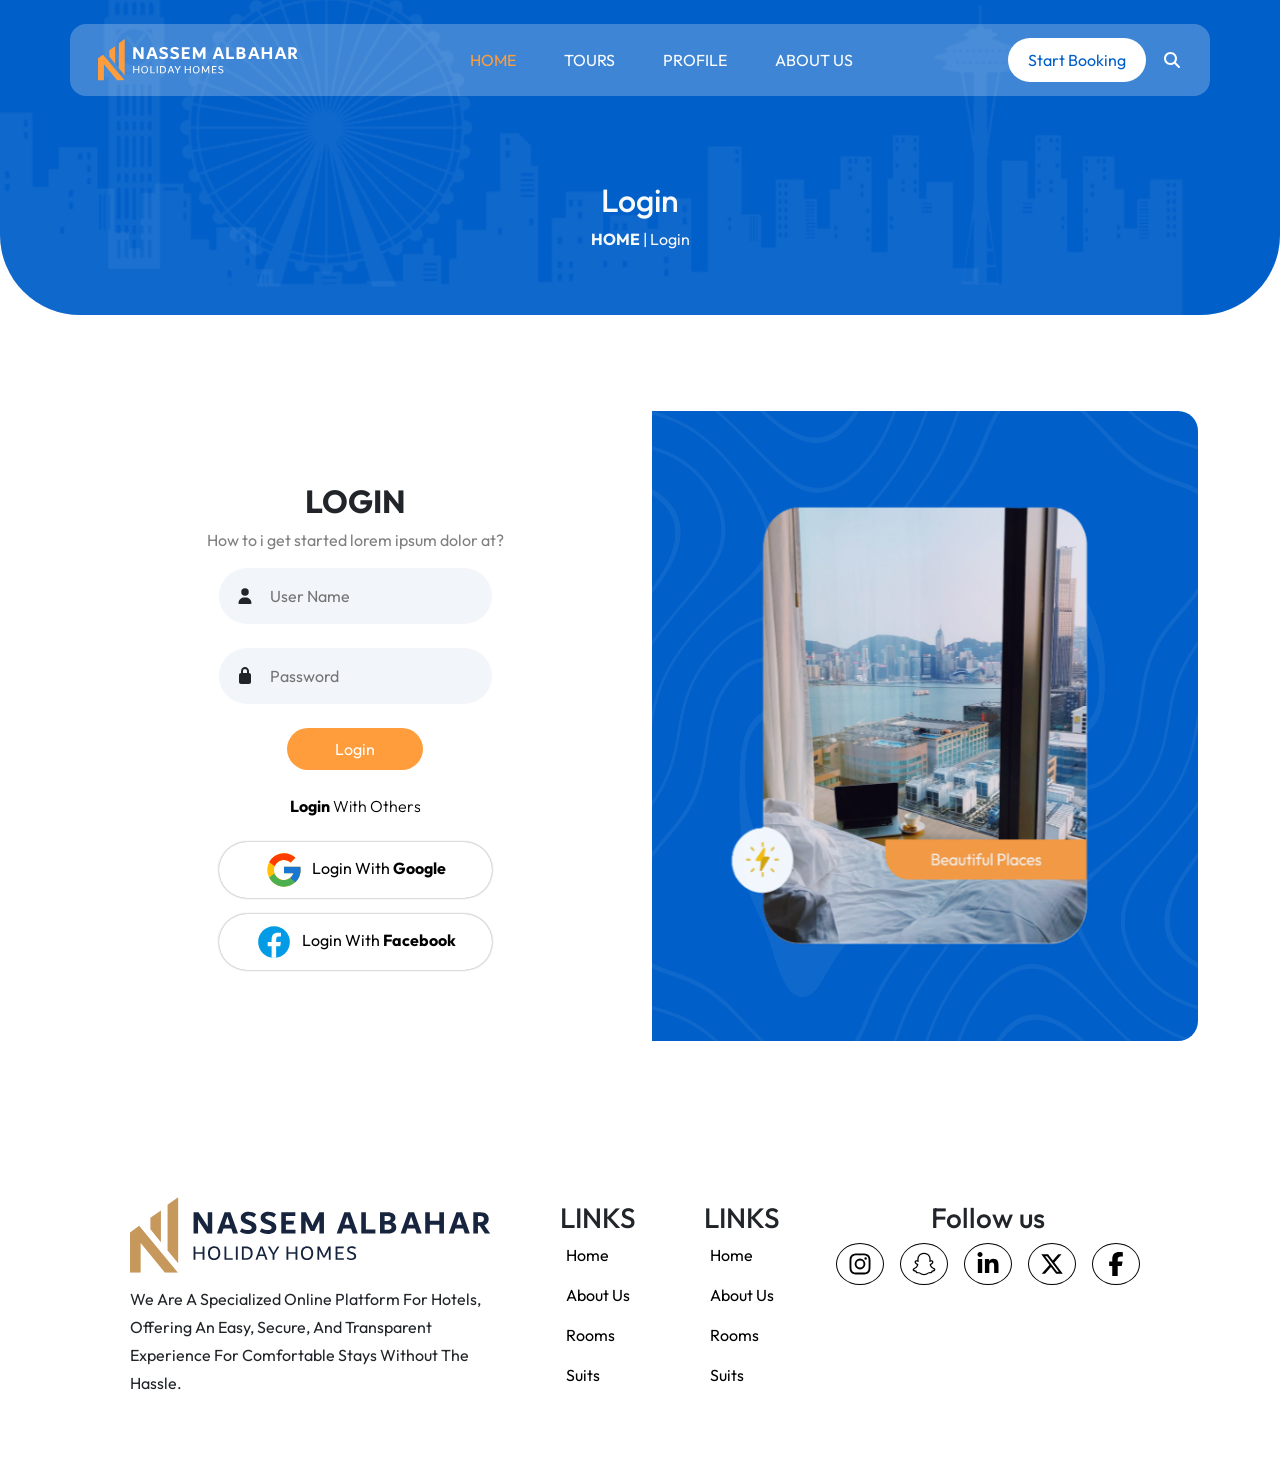
<file: login.html>
<!doctype html>
<html lang="en">
  <head>
    <meta charset="UTF-8" />
    <meta name="viewport" content="width=device-width, initial-scale=1.0" />
    <link rel="preconnect" href="https://fonts.googleapis.com" />
    <link rel="preconnect" href="https://fonts.gstatic.com" crossorigin />
    <link
      href="https://fonts.googleapis.com/css2?family=Outfit:wght@100..900&display=swap"
      rel="stylesheet"
    />
    <link rel="stylesheet" href="assets/css/all.min.css" />
    <link rel="stylesheet" href="assets/css/bootstrap.min.css" />
    <!-- <link rel="stylesheet" href="assets/css/style.css" /> -->
    <link rel="stylesheet" href="style.css" />
    <link rel="icon" href="assets/image/logo.svg" />
    <title>Login</title>
  </head>

  <body>
    <!-- Start Navbar -->
    <nav
      class="navbar container rounded-0 rounded-4 navbar-expand-lg fixed-top bg-light bg-opacity-25 mt-4"
    >
      <div class="container">
        <a class="navbar-brand" href="/NassemAlbahar"
          ><img class="logo ms-3" src="assets/image/logo.svg" alt="NASSEM"
        /></a>
        <button
          class="navbar-toggler me-3"
          type="button"
          data-bs-toggle="collapse"
          data-bs-target="#main"
          aria-controls="main"
          aria-expanded="false"
          aria-label="Toggle navigation"
        >
          <i class="fa-solid fa-bars"></i>
        </button>
        <div class="collapse navbar-collapse" id="main">
          <ul class="navbar-nav m-auto gap-3 mb-2 mb-lg-0">
            <li class="nav-item">
              <a
                class="nav-link active p-3 p-lg-3"
                aria-current="page"
                href="/NassemAlbahar"
                >HOME</a
              >
            </li>
            <li class="nav-item">
              <a class="nav-link p-3 p-lg-3" href="luxuryDoubleSuit.html"
                >TOURS</a
              >
            </li>
            <li class="nav-item">
              <a class="nav-link p-3 p-lg-3" href="profile.html">PROFILE</a>
            </li>
            <li class="nav-item">
              <a class="nav-link p-3 p-lg-3" href="aboutus.html">ABOUT US</a>
            </li>
          </ul>
          <a class="btn rounded-pill" href="signup.html">Start Booking</a>
          <div class="search ms-3 me-3">
            <input
              class="search-input ms-2"
              type="search"
              placeholder="Search"
              aria-label="Search"
            />
            <div class="search-icon">
              <i class="fa-solid fa-magnifying-glass"></i>
            </div>
          </div>
        </div>
      </div>
    </nav>
    <!-- End Navbar -->

    <!-- Start Page-Header -->
    <section
      id="page-header"
      class="d-flex align-items-center justify-content-center text-light"
    >
      <div class="content mt-auto mb-5 text-center text-capitalize">
        <h2>login</h2>
        <p><span class="fw-bold text-uppercase">HOME</span> | login</p>
      </div>
    </section>
    <!-- End page-header -->

    <!-- Start Privacy-policy section -->
    <section id="login" class="pt-5 pb-5 text-center">
      <div class="container pt-5 pb-5">
        <div class="row">
          <div class="col-12 col-md-6 col-lg-6 m-auto">
            <form
              action=""
              class="login-form d-flex flex-column align-items-center justify-content-center"
            >
              <h2 class="text-uppercase fw-bold">Login</h2>
              <p class="text-black-50">
                How to i get started lorem ipsum dolor at?
              </p>
              <div class="input-field">
                <i class="fa-solid fa-user"></i>
                <input
                  class="rounded-pill border-0 mb-4"
                  title="userName"
                  placeholder="User Name"
                  type="text"
                />
              </div>
              <div class="input-field">
                <i class="fa-solid fa-lock"></i>
                <input
                  class="rounded-pill border-0 mb-4"
                  title="password"
                  placeholder="Password"
                  type="password"
                />
              </div>
              <a class="btn text-capitalize w-25 mb-4" href="profile.html"
                >login</a
              >
              <p class="text-capitalize fw-light text-black">
                <span class="fw-bold">login</span> with others
              </p>
              <a
                href="profile.html"
                class="link text-capitalize text-decoration-none text-black my-2 rounded-pill p-2"
              >
                <img
                  class="img-fluid me-2"
                  src="assets/image/google-icon.svg"
                  alt="icon"
                />login with <span class="fw-bold">google</span></a
              >
              <a
                href="profile.html"
                class="link text-capitalize text-decoration-none text-black rounded-pill p-2 mt-2"
              >
                <img
                  class="img-fluid me-2"
                  src="assets/image/facebook-logo-icon.svg"
                  alt="icon"
                />login with <span class="fw-bold">facebook</span></a
              >
            </form>
          </div>
          <div class="col-12 col-md-6 col-lg-6">
            <div class="right-login">
              <img
                class="backGround"
                src="assets/image/login-background.png"
                alt="background"
              />
              <div class="loginImageContainer">
                <img
                  class="img-fluid loginImage"
                  src="assets/image/login-image-2.png"
                  alt="login-image"
                />
              </div>
            </div>
          </div>
        </div>
      </div>
    </section>
    <!-- End Privacy-policy section -->

    <!-- Footer -->
    <footer class="container">
      <div class="row row-cols-lg4 text-md-start text-lg-center p-5">
        <div class="col text-start">
          <a href="/NassemAlbahar"
            ><img src="assets/image/logo-footer.svg" alt="logo" class="logo"
          /></a>
          <p>
            We are a specialized online platform for hotels, offering an easy,
            secure, and transparent experience for comfortable stays without the
            hassle.
          </p>
        </div>
        <div class="col d-flex flex-column align-items-center g-3">
          <h3>LINKS</h3>
          <ul class="list-unstyled text-start">
            <li class="text-capitalize mb-3">
              <a href="/NassemAlbahar" class="text-decoration-none text-black"
                >Home</a
              >
            </li>
            <li class="text-capitalize mb-3">
              <a href="aboutus.html" class="text-decoration-none text-black"
                >About us</a
              >
            </li>
            <li class="text-capitalize mb-3">
              <a href="luxuryRooms.html" class="text-decoration-none text-black"
                >Rooms</a
              >
            </li>
            <li class="text-capitalize">
              <a
                href="luxuryDoubleSuit.html"
                class="text-decoration-none text-black"
                >Suits</a
              >
            </li>
          </ul>
        </div>
        <div class="col d-flex flex-column align-items-center g-3">
          <h3>LINKS</h3>
          <ul class="list-unstyled text-start">
            <li class="text-capitalize mb-3">
              <a href="/NassemAlbahar" class="text-decoration-none text-black"
                >Home</a
              >
            </li>
            <li class="text-capitalize mb-3">
              <a href="aboutus.html" class="text-decoration-none text-black"
                >About us</a
              >
            </li>
            <li class="text-capitalize mb-3">
              <a href="luxuryRooms.html" class="text-decoration-none text-black"
                >Rooms</a
              >
            </li>
            <li class="text-capitalize">
              <a
                href="luxuryDoubleSuit.html"
                class="text-decoration-none text-black"
                >Suits</a
              >
            </li>
          </ul>
        </div>
        <div class="col-lg-4 d-flex flex-column align-items-center g-3">
          <h3>Follow us</h3>
          <div
            class="text-start d-flex align-items-center justify-content-center gap-3"
          >
            <a
              href="#"
              class="text-decoration-none social-links"
              title="Instagram"
              ><i class="fa-brands fa-instagram fs-4 instagram"></i
            ></a>
            <a
              href="#"
              class="text-decoration-none social-links"
              title="Snapchat"
              ><i class="fa-brands fa-snapchat fs-4 snapchat"></i
            ></a>
            <a
              href="#"
              class="text-decoration-none social-links"
              title="LinkedIn"
              ><i class="fa-brands fa-linkedin-in fs-4 linkedin"></i
            ></a>
            <a href="#" class="text-decoration-none social-links" title="X"
              ><i class="fa-brands fa-x-twitter fs-4 twitter"></i
            ></a>
            <a
              href="#"
              class="text-decoration-none social-links"
              title="Facebook"
              ><i class="fa-brands fa-facebook-f fs-4 facebook"></i
            ></a>
          </div>
        </div>
      </div>
    </footer>
    <!-- End Footer section -->

    <script src="assets/js/bootstrap.bundle.min.js"></script>
    <script src="assets/js/all.min.js"></script>
    <script src="assets/js/main.js"></script>
    <script src="assets/js/gsap.min.js"></script>
    <script src="assets/js/ScrollTrigger.min.js"></script>
    <script src="assets/js/GSDevTools.min.js"></script>
  </body>
</html>
</file>
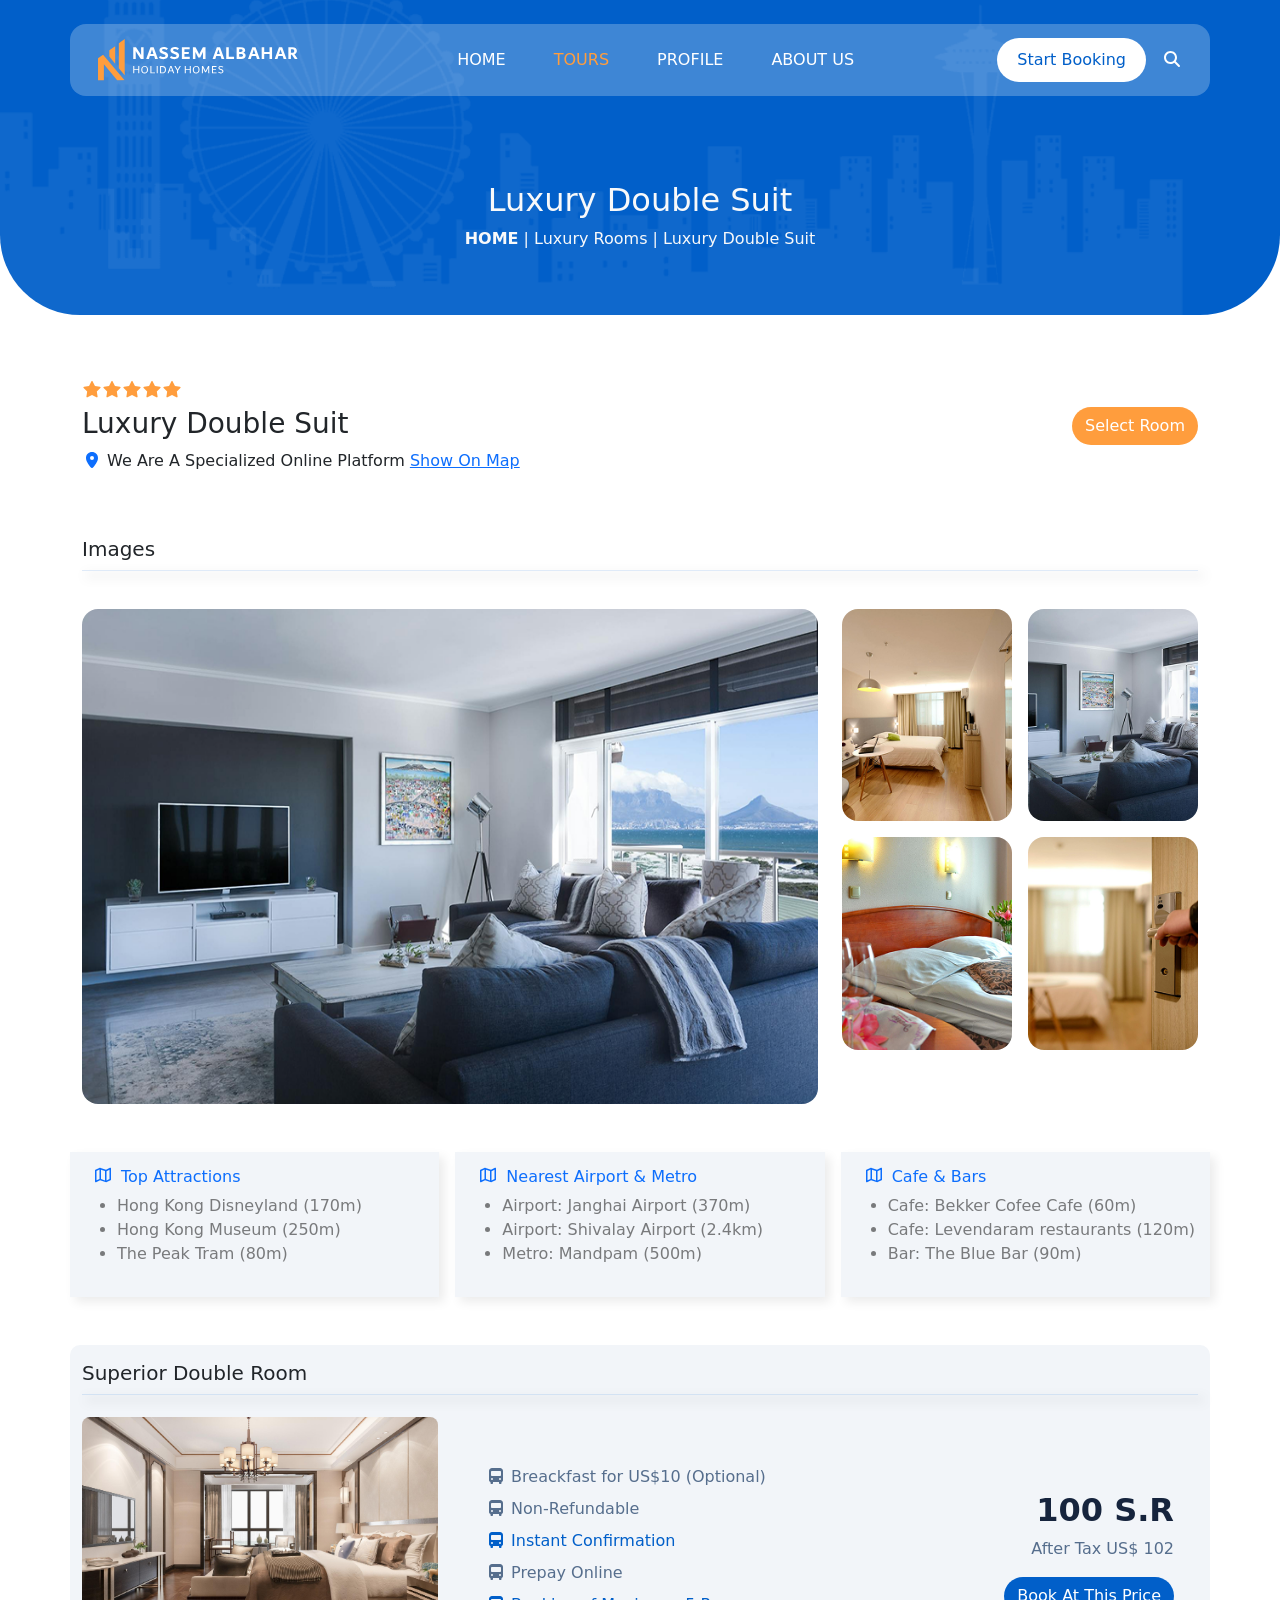
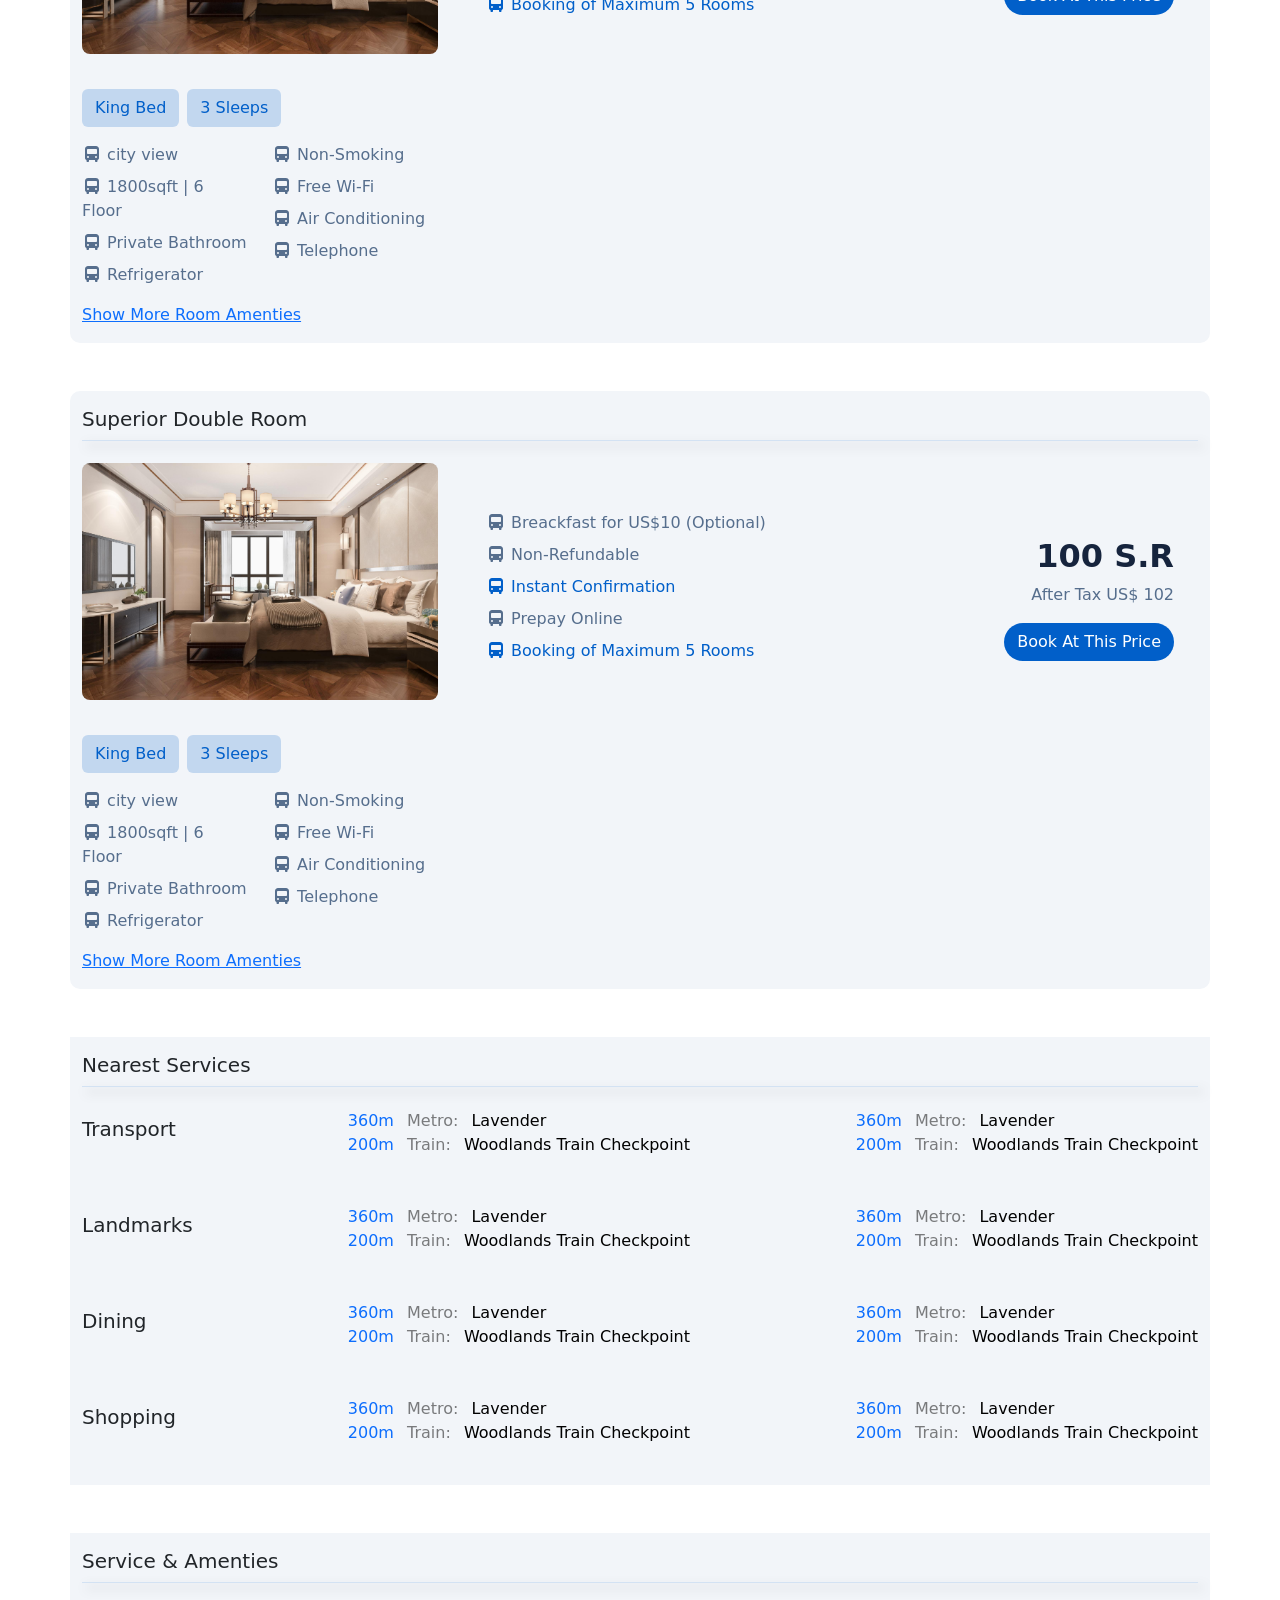
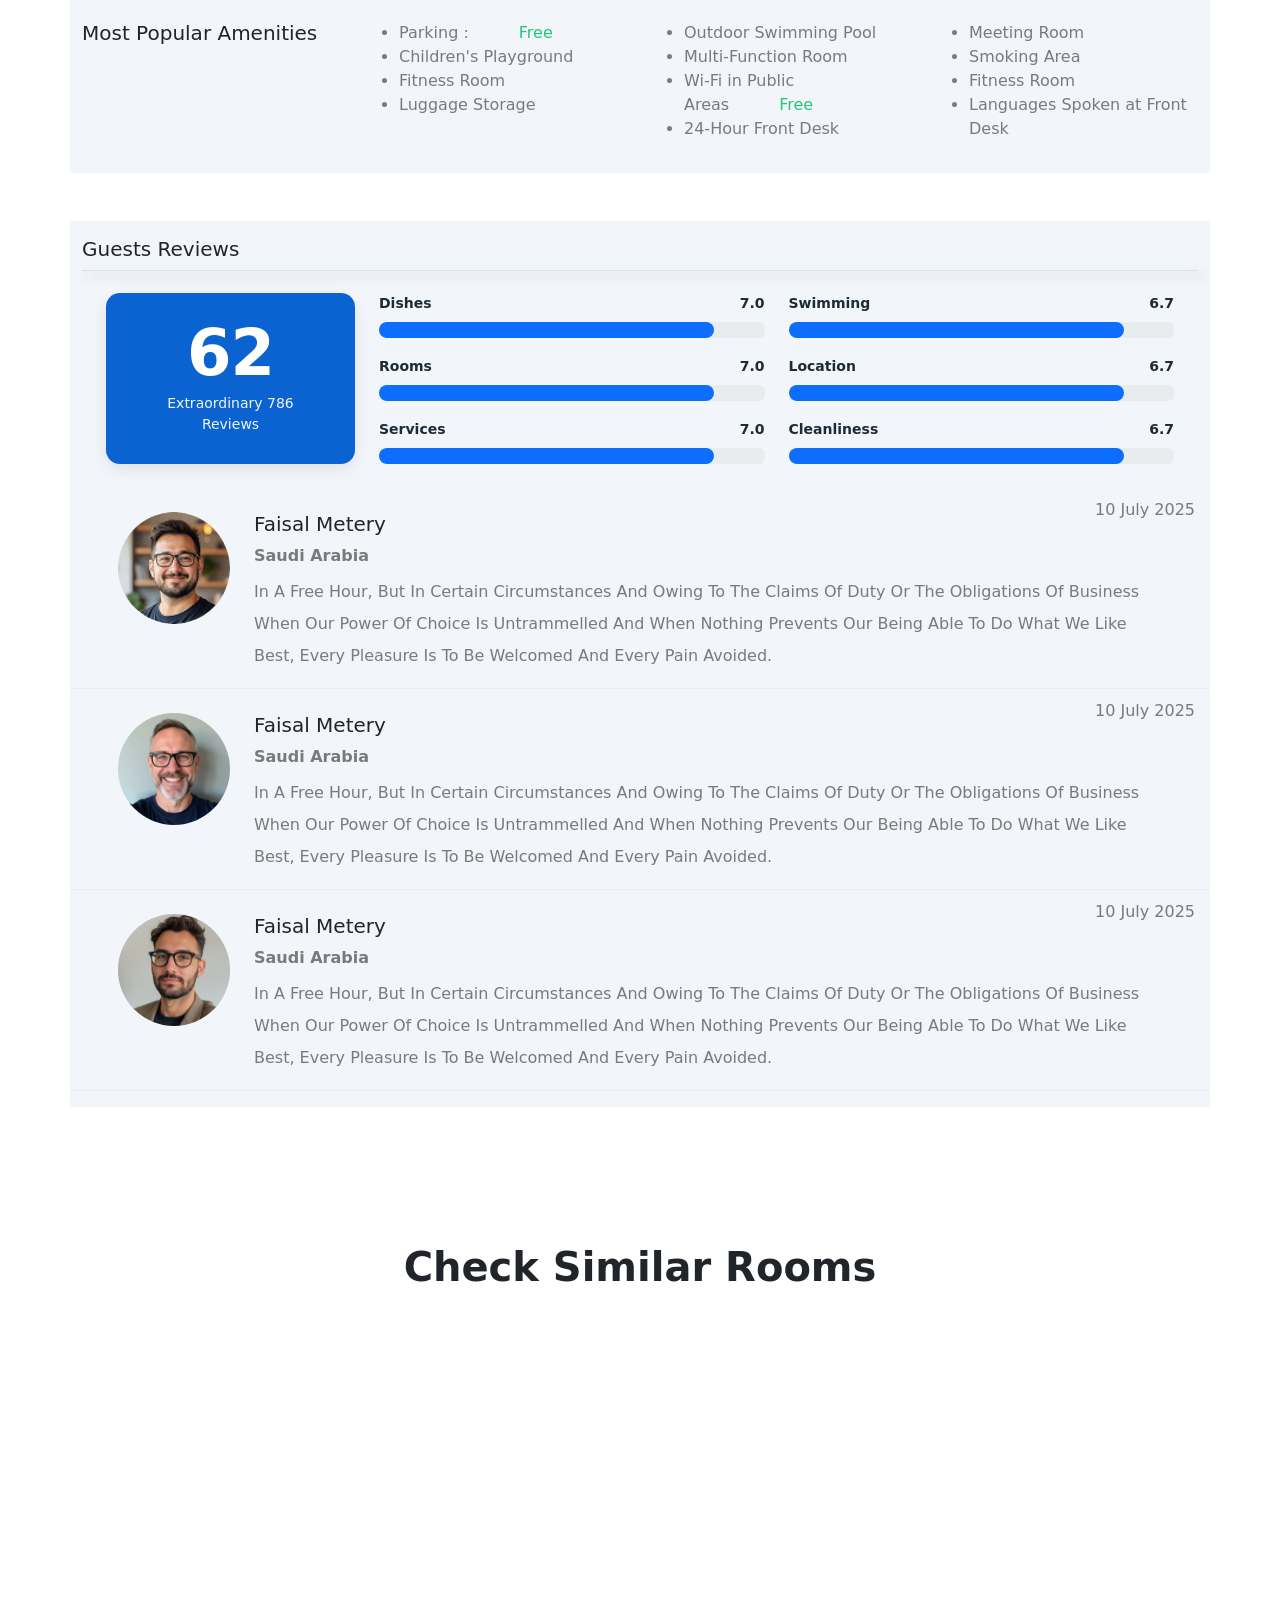
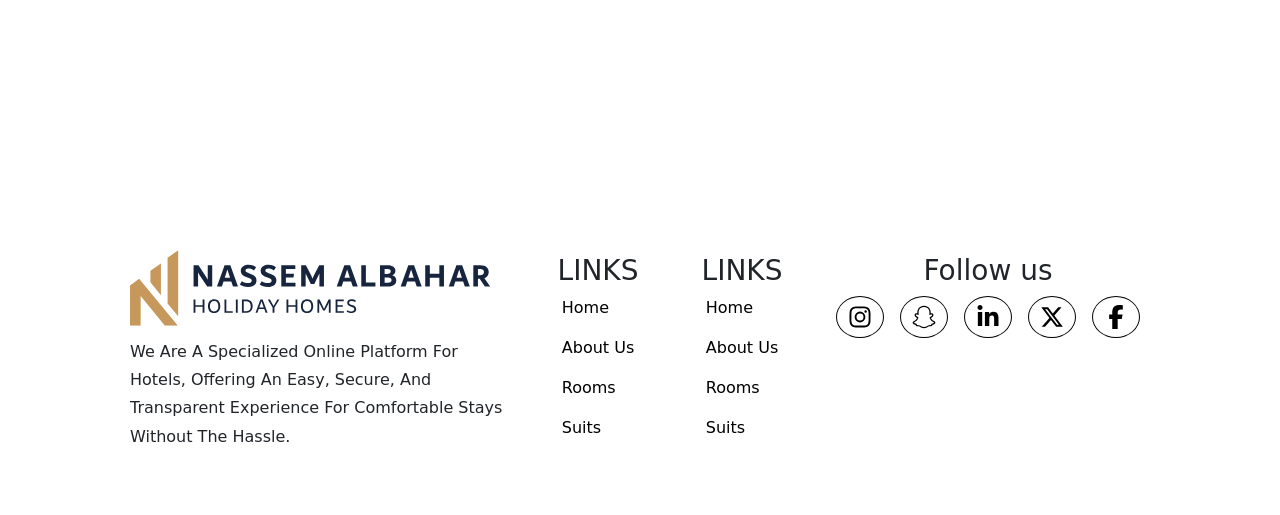
<file: luxuryDoubleSuit.html>
<!doctype html>
<html lang="en">
  <head>
    <meta charset="UTF-8" />
    <meta name="viewport" content="width=device-width, initial-scale=1.0" />
    <link rel="preconnect" href="https://fonts.googleapis.com" />
    <link rel="preconnect" href="https://fonts.gstatic.com" crossorigin />
    <link
      href="https://fonts.googleapis.com/css2?family=Outfit:wght@100..900&display=swap"
      rel="stylesheet"
    />
    <link rel="stylesheet" href="assets/css/all.min.css" />
    <link rel="stylesheet" href="assets/css/bootstrap.min.css" />
    <!-- <link rel="stylesheet" href="assets/css/style.css" /> -->
    <link rel="stylesheet" href="style.css" />
    <link
      href="https://cdn.jsdelivr.net/npm/bootstrap@5.3.3/dist/css/bootstrap.min.css"
      rel="stylesheet"
    />
    <link rel="icon" href="assets/image/logo.svg" />
    <title>Luxury Double Suit</title>
  </head>

  <body>
    <!-- Start Navbar -->
    <nav
      class="navbar container rounded-0 rounded-4 navbar-expand-lg fixed-top bg-light bg-opacity-25 mt-4"
    >
      <div class="container">
        <a class="navbar-brand" href="/NassemAlbahar"
          ><img class="logo ms-3" src="assets/image/logo.svg" alt="NASSEM"
        /></a>
        <button
          class="navbar-toggler me-3"
          type="button"
          data-bs-toggle="collapse"
          data-bs-target="#main"
          aria-controls="main"
          aria-expanded="false"
          aria-label="Toggle navigation"
        >
          <i class="fa-solid fa-bars"></i>
        </button>
        <div class="collapse navbar-collapse" id="main">
          <ul class="navbar-nav m-auto gap-3 mb-2 mb-lg-0">
            <li class="nav-item">
              <a
                class="nav-link p-3 p-lg-3"
                aria-current="page"
                href="/NassemAlbahar"
                >HOME</a
              >
            </li>
            <li class="nav-item">
              <a class="nav-link active p-3 p-lg-3" href="luxuryDoubleSuit.html"
                >TOURS</a
              >
            </li>
            <li class="nav-item">
              <a class="nav-link p-3 p-lg-3" href="profile.html">PROFILE</a>
            </li>
            <li class="nav-item">
              <a class="nav-link p-3 p-lg-3" href="aboutus.html">ABOUT US</a>
            </li>
          </ul>
          <a class="btn rounded-pill" href="signup.html">Start Booking</a>
          <div class="search ms-3 me-3">
            <input
              class="search-input ms-2"
              type="search"
              placeholder="Search"
              aria-label="Search"
            />
            <div class="search-icon">
              <i class="fa-solid fa-magnifying-glass"></i>
            </div>
          </div>
        </div>
      </div>
    </nav>
    <!-- End Navbar -->

    <!-- Start Page-Header -->
    <section
      id="page-header"
      class="d-flex align-items-center justify-content-center text-light"
    >
      <div class="content mt-auto mb-5 text-center text-capitalize">
        <h2>luxury double suit</h2>
        <p>
          <span class="fw-bold text-uppercase">HOME</span> | luxury rooms |
          luxury double suit
        </p>
      </div>
    </section>
    <!-- End page-header -->

    <!-- Start Luxury-suit-Box-section -->
    <section id="suit-box">
      <div class="container">
        <div
          class="box-header d-flex align-items-center justify-content-between pt-5 pb-5"
        >
          <div class="texts">
            <ul class="list-unstyled d-flex mt-3 mb-1" style="color: #ff9d3d">
              <li><i class="fa-solid fa-star"></i></li>
              <li><i class="fa-solid fa-star"></i></li>
              <li><i class="fa-solid fa-star"></i></li>
              <li><i class="fa-solid fa-star"></i></li>
              <li><i class="fa-solid fa-star"></i></li>
            </ul>
            <h3 class="text-capitalize">luxury double suit</h3>
            <p class="text-capitalize">
              <a href="#" title="Location"
                ><i class="fa-solid fa-location-dot"></i
              ></a>
              We are a specialized online platform <a href="#">show on map</a>
            </p>
          </div>
          <button class="btn text-capitalize">select room</button>
        </div>
        <div class="images-box">
          <div class="box-header">
            <h5 class="text-capitalize">images</h5>
          </div>

          <div class="row g-4 mt-4">
            <!-- Main Carousel -->
            <div class="col-lg-8">
              <div
                id="roomCarousel"
                class="carousel slide rounded-4 overflow-hidden"
                data-bs-ride="carousel"
              >
                <div class="carousel-inner">
                  <div class="carousel-item c-img active">
                    <img
                      src="assets/image/room-1.png"
                      class="d-block w-100 h-100"
                      alt="rooms"
                    />
                  </div>

                  <div class="carousel-item c-img">
                    <img
                      src="assets/image/room-2.png"
                      class="d-block w-100 h-100"
                      alt="rooms"
                    />
                  </div>

                  <div class="carousel-item c-img">
                    <img
                      src="assets/image/room-4.png"
                      class="d-block w-100 h-100"
                      alt="rooms"
                    />
                  </div>

                  <div class="carousel-item c-img">
                    <img
                      src="assets/image/room-5.png"
                      class="d-block w-100 h-100"
                      alt="rooms"
                    />
                  </div>
                </div>
              </div>
            </div>

            <!-- Thumbnails -->
            <div class="col-lg-4">
              <div class="row g-3">
                <div class="col-6">
                  <img
                    src="assets/image/room-2.png"
                    class="img-fluid rounded-4 thumb w-100 h-100"
                    data-bs-target="#roomCarousel"
                    data-bs-slide-to="1"
                    alt="rooms"
                  />
                </div>

                <div class="col-6">
                  <img
                    src="assets/image/room-3.png"
                    class="img-fluid rounded-4 thumb w-100 h-100"
                    data-bs-target="#roomCarousel"
                    data-bs-slide-to="0"
                    alt="rooms"
                  />
                </div>

                <div class="col-6">
                  <img
                    src="assets/image/room-4.png"
                    class="img-fluid rounded-4 thumb w-100 h-100b"
                    data-bs-target="#roomCarousel"
                    data-bs-slide-to="2"
                    alt="rooms"
                  />
                </div>

                <div class="col-6">
                  <img
                    src="assets/image/room-5.png"
                    class="img-fluid rounded-4 thumb w-100 h-100"
                    data-bs-target="#roomCarousel"
                    data-bs-slide-to="3"
                    alt="rooms"
                  />
                </div>
              </div>
            </div>
          </div>
        </div>
      </div>
    </section>
    <!-- End Luxury-suit-Box section -->

    <!-- StartLocations-Distance section -->
    <section id="locations-distance" class="pt-5 pb-5">
      <div class="container text-center">
        <div class="row row-cols-md-12 row-cols-lg-12 gap-3">
          <div class="col">
            <div
              class="col-header-name text-primary text-capitalize d-flex ms-2"
            >
              <i class="fa-regular fa-map"></i>
              <h6 class="ms-2">Top Attractions</h6>
            </div>
            <ul class="text-start text-black-50">
              <li>Hong Kong Disneyland (170m)</li>
              <li>Hong Kong Museum (250m)</li>
              <li>The Peak Tram (80m)</li>
            </ul>
          </div>
          <div class="col">
            <div
              class="col-header-name text-primary text-capitalize d-flex ms-2"
            >
              <i class="fa-regular fa-map"></i>
              <h6 class="ms-2">Nearest Airport & Metro</h6>
            </div>
            <ul class="text-start text-black-50">
              <li>Airport: Janghai Airport (370m)</li>
              <li>Airport: Shivalay Airport (2.4km)</li>
              <li>Metro: Mandpam (500m)</li>
            </ul>
          </div>
          <div class="col">
            <div
              class="col-header-name text-primary text-capitalize d-flex ms-2"
            >
              <i class="fa-regular fa-map"></i>
              <h6 class="ms-2">Cafe & Bars</h6>
            </div>
            <ul class="text-start text-black-50">
              <li>Cafe: Bekker Cofee Cafe (60m)</li>
              <li>Cafe: Levendaram restaurants (120m)</li>
              <li>Bar: The Blue Bar (90m)</li>
            </ul>
          </div>
        </div>
      </div>
    </section>
    <!-- End Locations-Distance section -->

    <!-- Start Superior-Rooms section -->
    <section id="superior-rooms">
      <div class="container pt-3 pb-3">
        <div class="box-header">
          <h5 class="text-capitalize">Superior Double Room</h5>
        </div>
        <div class="row pt-4 pb-4">
          <div class="colcol-md-7 col-lg-4">
            <img
              class="img-fluid rounded-3"
              src="assets/image/room1.png"
              alt=""
            />
          </div>
          <div class="col-md-12 col-lg-8">
            <div
              class="d-flex align-items-center justify-content-between mt-4 p-lg-4"
            >
              <ul class="list-unstyled bus-list">
                <li>
                  <i class="fa-solid fa-bus-simple"></i> Breackfast for US$10
                  (Optional)
                </li>
                <li><i class="fa-solid fa-bus-simple"></i> Non-Refundable</li>
                <li class="active">
                  <i class="fa-solid fa-bus-simple"></i> Instant Confirmation
                </li>
                <li><i class="fa-solid fa-bus-simple"></i> Prepay Online</li>
                <li class="active">
                  <i class="fa-solid fa-bus-simple"></i> Booking of Maximum 5
                  Rooms
                </li>
              </ul>
              <div class="price text-end">
                <h2>100 S.R</h2>
                <p>After tax US$ 102</p>
                <a class="btn text-capitalize" href="bookingNow.html"
                  >book at this price</a
                >
              </div>
            </div>
          </div>
        </div>
        <div class="superior-btns d-flex align-items-center pb-3 gap-2">
          <button class="btn text-capitalize">king bed</button>
          <button class="btn text-capitalize">3 sleeps</button>
        </div>
        <div class="row">
          <div class="col-lg-2 col-md-12">
            <ul class="list-unstyled bus-list">
              <li><i class="fa-solid fa-bus-simple"></i> city view</li>
              <li><i class="fa-solid fa-bus-simple"></i> 1800sqft | 6 Floor</li>
              <li><i class="fa-solid fa-bus-simple"></i> Private Bathroom</li>
              <li><i class="fa-solid fa-bus-simple"></i> Refrigerator</li>
            </ul>
          </div>
          <div class="col-lg-2 col-md-12">
            <ul class="list-unstyled bus-list">
              <li><i class="fa-solid fa-bus-simple"></i> Non-Smoking</li>
              <li><i class="fa-solid fa-bus-simple"></i> Free Wi-Fi</li>
              <li><i class="fa-solid fa-bus-simple"></i> Air Conditioning</li>
              <li><i class="fa-solid fa-bus-simple"></i> Telephone</li>
            </ul>
          </div>
          <div class="col-lg-12 col-md-12">
            <a href="luxuryRooms.html">Show More Room Amenties</a>
          </div>
        </div>
      </div>
    </section>
    <!-- End Superior-Room section -->

    <!-- Start Superior-Rooms section2 -->
    <section id="superior-rooms" class="pt-5 pb-5">
      <div class="container pt-3 pb-3">
        <div class="box-header">
          <h5 class="text-capitalize">Superior Double Room</h5>
        </div>
        <div class="row pt-4 pb-4">
          <div class="colcol-md-7 col-lg-4">
            <img
              class="img-fluid rounded-3"
              src="assets/image/room1.png"
              alt=""
            />
          </div>
          <div class="col-md-12 col-lg-8">
            <div
              class="d-flex align-items-center justify-content-between mt-4 p-lg-4"
            >
              <ul class="list-unstyled bus-list">
                <li>
                  <i class="fa-solid fa-bus-simple"></i> Breackfast for US$10
                  (Optional)
                </li>
                <li><i class="fa-solid fa-bus-simple"></i> Non-Refundable</li>
                <li class="active">
                  <i class="fa-solid fa-bus-simple"></i> Instant Confirmation
                </li>
                <li><i class="fa-solid fa-bus-simple"></i> Prepay Online</li>
                <li class="active">
                  <i class="fa-solid fa-bus-simple"></i> Booking of Maximum 5
                  Rooms
                </li>
              </ul>
              <div class="price text-end">
                <h2>100 S.R</h2>
                <p>After tax US$ 102</p>
                <a class="btn text-capitalize" href="bookingNow.html"
                  >book at this price</a
                >
              </div>
            </div>
          </div>
        </div>
        <div class="superior-btns d-flex align-items-center pb-3 gap-2">
          <button class="btn text-capitalize">king bed</button>
          <button class="btn text-capitalize">3 sleeps</button>
        </div>
        <div class="row">
          <div class="col-lg-2 col-md-12">
            <ul class="list-unstyled bus-list">
              <li><i class="fa-solid fa-bus-simple"></i> city view</li>
              <li><i class="fa-solid fa-bus-simple"></i> 1800sqft | 6 Floor</li>
              <li><i class="fa-solid fa-bus-simple"></i> Private Bathroom</li>
              <li><i class="fa-solid fa-bus-simple"></i> Refrigerator</li>
            </ul>
          </div>
          <div class="col-lg-2 col-md-12">
            <ul class="list-unstyled bus-list">
              <li><i class="fa-solid fa-bus-simple"></i> Non-Smoking</li>
              <li><i class="fa-solid fa-bus-simple"></i> Free Wi-Fi</li>
              <li><i class="fa-solid fa-bus-simple"></i> Air Conditioning</li>
              <li><i class="fa-solid fa-bus-simple"></i> Telephone</li>
            </ul>
          </div>
          <div class="col-lg-12 col-md-12">
            <a href="luxuryRooms.html">Show More Room Amenties</a>
          </div>
        </div>
      </div>
    </section>
    <!-- End Superior-Room section -->

    <!-- Start Nearest Services section -->
    <section id="nearest-services" class="pt5 pb-5">
      <div class="container pt-3 pb-3">
        <div class="box-header">
          <h5 class="text-capitalize">Nearest Services</h5>
        </div>
        <div class="row pt-4 pb-4">
          <div
            class="col-lg-12 d-flex align-items-center justify-content-between flex-wrap"
          >
            <h5 class="tilte-width">Transport</h5>
            <div class="details text-capitalize d-flex flex-column">
              <span class="text-primary"
                >360m <span class="text-black-50 mx-2">Metro:</span>
                <span class="text-black">Lavender</span>
              </span>
              <span class="text-primary"
                >200m <span class="text-black-50 mx-2">Train:</span>
                <span class="text-black">Woodlands Train Checkpoint</span>
              </span>
            </div>
            <div class="details text-capitalize d-flex flex-column">
              <span class="text-primary"
                >360m <span class="text-black-50 mx-2">Metro:</span>
                <span class="text-black">Lavender</span>
              </span>
              <span class="text-primary"
                >200m <span class="text-black-50 mx-2">Train:</span>
                <span class="text-black">Woodlands Train Checkpoint</span>
              </span>
            </div>
          </div>
        </div>
        <div class="row pt-4 pb-4">
          <div
            class="col-lg-12 d-flex align-items-center justify-content-between flex-wrap"
          >
            <h5 class="tilte-width">Landmarks</h5>
            <div class="details text-capitalize d-flex flex-column">
              <span class="text-primary"
                >360m <span class="text-black-50 mx-2">Metro:</span>
                <span class="text-black">Lavender</span>
              </span>
              <span class="text-primary"
                >200m <span class="text-black-50 mx-2">Train:</span>
                <span class="text-black">Woodlands Train Checkpoint</span>
              </span>
            </div>
            <div class="details text-capitalize d-flex flex-column">
              <span class="text-primary"
                >360m <span class="text-black-50 mx-2">Metro:</span>
                <span class="text-black">Lavender</span>
              </span>
              <span class="text-primary"
                >200m <span class="text-black-50 mx-2">Train:</span>
                <span class="text-black">Woodlands Train Checkpoint</span>
              </span>
            </div>
          </div>
        </div>
        <div class="row pt-4 pb-4">
          <div
            class="col-lg-12 d-flex align-items-center justify-content-between flex-wrap"
          >
            <h5 class="tilte-width">Dining</h5>
            <div class="details text-capitalize d-flex flex-column">
              <span class="text-primary"
                >360m <span class="text-black-50 mx-2">Metro:</span>
                <span class="text-black">Lavender</span>
              </span>
              <span class="text-primary"
                >200m <span class="text-black-50 mx-2">Train:</span>
                <span class="text-black">Woodlands Train Checkpoint</span>
              </span>
            </div>
            <div class="details text-capitalize d-flex flex-column">
              <span class="text-primary"
                >360m <span class="text-black-50 mx-2">Metro:</span>
                <span class="text-black">Lavender</span>
              </span>
              <span class="text-primary"
                >200m <span class="text-black-50 mx-2">Train:</span>
                <span class="text-black">Woodlands Train Checkpoint</span>
              </span>
            </div>
          </div>
        </div>
        <div class="row pt-4 pb-4">
          <div
            class="col-lg-12 d-flex align-items-center justify-content-between flex-wrap"
          >
            <h5 class="tilte-width">Shopping</h5>
            <div class="details text-capitalize d-flex flex-column">
              <span class="text-primary"
                >360m <span class="text-black-50 mx-2">Metro:</span>
                <span class="text-black">Lavender</span>
              </span>
              <span class="text-primary"
                >200m <span class="text-black-50 mx-2">Train:</span>
                <span class="text-black">Woodlands Train Checkpoint</span>
              </span>
            </div>
            <div class="details text-capitalize d-flex flex-column">
              <span class="text-primary"
                >360m <span class="text-black-50 mx-2">Metro:</span>
                <span class="text-black">Lavender</span>
              </span>
              <span class="text-primary"
                >200m <span class="text-black-50 mx-2">Train:</span>
                <span class="text-black">Woodlands Train Checkpoint</span>
              </span>
            </div>
          </div>
        </div>
      </div>
    </section>
    <!-- End Nearest Services section -->

    <!-- Start Service & Amentias section -->
    <section id="service-amenties">
      <div class="container pt-3 pb-3">
        <div class="box-header">
          <h5 class="text-capitalize">Service & Amenties</h5>
        </div>
        <div class="row mt-5">
          <div class="col-md-6 col-lg-3">
            <div class="title">
              <h5>Most Popular Amenities</h5>
            </div>
          </div>
          <div class="col-md-6 col-lg-3">
            <div class="services-list">
              <ul class="text-black-50">
                <li class="is-free">Parking :</li>
                <li>Children's Playground</li>
                <li>Fitness Room</li>
                <li>Luggage Storage</li>
              </ul>
            </div>
          </div>
          <div class="col-md-6 col-lg-3">
            <div class="services-list">
              <ul class="text-black-50">
                <li>Outdoor Swimming Pool</li>
                <li>Multi-Function Room</li>
                <li class="is-free">Wi-Fi in Public Areas</li>
                <li>24-Hour Front Desk</li>
              </ul>
            </div>
          </div>
          <div class="col-md-6 col-lg-3">
            <div class="services-list">
              <ul class="text-black-50">
                <li>Meeting Room</li>
                <li>Smoking Area</li>
                <li>Fitness Room</li>
                <li>Languages Spoken at Front Desk</li>
              </ul>
            </div>
          </div>
        </div>
      </div>
    </section>
    <!-- END Service & Amentias section -->

    <!-- Start Guests Reviews section -->
    <section id="Guests-Reviews" class="pt-5 pb-5">
      <div class="container pt-3 pb-3">
        <div class="box-header">
          <h5 class="text-capitalize">Guests Reviews</h5>

          <div class="rating-dashboard p-3 p-md-4 simple-dashboard">
            <div class="row g-4 align-items-stretch">
              <!-- Left Score Card -->
              <div class="col-12 col-md-3">
                <div
                  class="score-card h-100 d-flex flex-column justify-content-center text-center"
                >
                  <!-- Main Score -->
                  <div class="score-number" data-score="85">0</div>

                  <div class="score-subtitle">
                    Extraordinary 786<br />Reviews
                  </div>
                </div>
              </div>

              <!-- Right Metrics -->
              <div class="col-12 col-md-9">
                <div class="row g-4">
                  <!-- Column 1 -->
                  <div class="col-12 col-lg-6">
                    <!-- Dishes -->
                    <div class="metric">
                      <div class="metric-head">
                        <span class="metric-label">Dishes</span>
                        <span class="metric-value" data-value="8.7">0</span>
                      </div>
                      <div class="progress metric-progress" data-progress="87">
                        <div class="progress-bar metric-bar"></div>
                      </div>
                    </div>

                    <!-- Rooms -->
                    <div class="metric">
                      <div class="metric-head">
                        <span class="metric-label">Rooms</span>
                        <span class="metric-value" data-value="8.7">0</span>
                      </div>
                      <div class="progress metric-progress" data-progress="87">
                        <div class="progress-bar metric-bar"></div>
                      </div>
                    </div>

                    <!-- Services -->
                    <div class="metric">
                      <div class="metric-head">
                        <span class="metric-label">Services</span>
                        <span class="metric-value" data-value="8.7">0</span>
                      </div>
                      <div class="progress metric-progress" data-progress="87">
                        <div class="progress-bar metric-bar"></div>
                      </div>
                    </div>
                  </div>

                  <!-- Column 2 -->
                  <div class="col-12 col-lg-6">
                    <!-- Swimming -->
                    <div class="metric">
                      <div class="metric-head">
                        <span class="metric-label">Swimming</span>
                        <span class="metric-value" data-value="8.7">0</span>
                      </div>
                      <div class="progress metric-progress" data-progress="87">
                        <div class="progress-bar metric-bar"></div>
                      </div>
                    </div>

                    <!-- Location -->
                    <div class="metric">
                      <div class="metric-head">
                        <span class="metric-label">Location</span>
                        <span class="metric-value" data-value="8.7">0</span>
                      </div>
                      <div class="progress metric-progress" data-progress="87">
                        <div class="progress-bar metric-bar"></div>
                      </div>
                    </div>

                    <!-- Cleanliness -->
                    <div class="metric">
                      <div class="metric-head">
                        <span class="metric-label">Cleanliness</span>
                        <span class="metric-value" data-value="8.7">0</span>
                      </div>
                      <div class="progress metric-progress" data-progress="87">
                        <div class="progress-bar metric-bar"></div>
                      </div>
                    </div>
                  </div>
                </div>
              </div>
            </div>
          </div>
        </div>
        <div class="row">
          <div
            class="col-12 d-flex pt-4 px-5 gusets-card text-center text-md-start flex-wrap flex-md-nowrap justify-content-center justify-content-md-start"
          >
            <img
              class="user-image me-0 me-md-4 mb-3 mb-md-0 rounded-pill"
              src="assets/image/profile.png"
              alt="profile image"
            />
            <div class="user-details">
              <h5 class="text-capitalize">Faisal Metery</h5>
              <span class="text-black-50 fw-semibold text-capitalize"
                >saudi arabia</span
              >
              <p class="text-black-50 text-capitalize mt-2 lh-lg">
                In a free hour, But in certain circumstances and owing to the
                claims of duty or the obligations of business when our power of
                choice is untrammelled and when nothing prevents our being able
                to do what we like best, every pleasure is to be welcomed and
                every pain avoided.
              </p>
              <span class="text-black-50 date-posation">10 July 2025</span>
            </div>
          </div>
          <div
            class="col-12 d-flex pt-4 px-5 gusets-card text-center text-md-start flex-wrap flex-md-nowrap justify-content-center justify-content-md-start"
          >
            <img
              class="user-image me-0 me-md-4 mb-3 mb-md-0 rounded-pill"
              src="assets/image/profile2.jpg"
              alt="profile image"
            />
            <div class="user-details">
              <h5 class="text-capitalize">Faisal Metery</h5>
              <span class="text-black-50 fw-semibold text-capitalize"
                >saudi arabia</span
              >
              <p class="text-black-50 text-capitalize mt-2 lh-lg">
                In a free hour, But in certain circumstances and owing to the
                claims of duty or the obligations of business when our power of
                choice is untrammelled and when nothing prevents our being able
                to do what we like best, every pleasure is to be welcomed and
                every pain avoided.
              </p>
              <span class="text-black-50 date-posation">10 July 2025</span>
            </div>
          </div>
          <div
            class="col-12 d-flex pt-4 px-5 gusets-card text-center text-md-start flex-wrap flex-md-nowrap justify-content-center justify-content-md-start"
          >
            <img
              class="user-image me-0 me-md-4 mb-3 mb-md-0 rounded-pill"
              src="assets/image/profile3.jpg"
              alt="profile image"
            />
            <div class="user-details">
              <h5 class="text-capitalize">Faisal Metery</h5>
              <span class="text-black-50 fw-semibold text-capitalize"
                >saudi arabia</span
              >
              <p class="text-black-50 text-capitalize mt-2 lh-lg">
                In a free hour, But in certain circumstances and owing to the
                claims of duty or the obligations of business when our power of
                choice is untrammelled and when nothing prevents our being able
                to do what we like best, every pleasure is to be welcomed and
                every pain avoided.
              </p>
              <span class="text-black-50 date-posation">10 July 2025</span>
            </div>
          </div>
        </div>
      </div>
    </section>
    <!-- End Guests Reviews section -->

    <!-- Start Similar Rooms section -->
    <section id="similar-rooms" class="pt-5 pb-5 text-center">
      <div class="container">
        <div class="section-label m-auto">
          <i class="fa-solid fa-plane text-primary"></i>
          <span class="text-uppercase">similar rooms</span>
        </div>
        <h1 class="text-capitalize fw-bold">check similar rooms</h1>
        <div class="row mt-5 gap-3 gap-lg-0 gap-md-0 rooms-GSAP">
          <div class="col-md-6 col-lg-3 mb-lg-4 mb-md-4">
            <a
              href="bookingNow.html"
              class="card h-100 card-background-color border-0 rounded-3 text-decoration-none"
            >
              <img
                class="img-fluid rounded-3"
                src="assets/image/room1.png"
                alt="room pic"
              />
              <div class="card-body text-start text-capitalize">
                <div class="text-warning mb-1 fs-4">★★★★★</div>
                <h5 class="card-title fw-bold">luxury double suit</h5>
                <p class="card-text text-black-50">
                  We are a specialized online platform for hotels, offering an
                  easy.
                </p>
              </div>
            </a>
          </div>
          <div class="col-md-6 col-lg-3 mb-lg-4 mb-md-4">
            <a
              href="bookingNow.html"
              class="card h-100 card-background-color border-0 rounded-3 text-decoration-none"
            >
              <img
                class="img-fluid rounded-3"
                src="assets/image/room2.png"
                alt="room pic"
              />
              <div class="card-body text-start text-capitalize">
                <div class="text-warning mb-1 fs-4">★★★★★</div>
                <h5 class="card-title fw-bold">luxury double suit</h5>
                <p class="card-text text-black-50">
                  We are a specialized online platform for hotels, offering an
                  easy.
                </p>
              </div>
            </a>
          </div>
          <div class="col-md-6 col-lg-3 mb-lg-4 mb-md-4">
            <a
              href="bookingNow.html"
              class="card h-100 card-background-color border-0 rounded-3 text-decoration-none"
            >
              <img
                class="img-fluid rounded-3"
                src="assets/image/room3.png"
                alt="room pic"
              />
              <div class="card-body text-start text-capitalize">
                <div class="text-warning mb-1 fs-4">★★★★★</div>
                <h5 class="card-title fw-bold">luxury double suit</h5>
                <p class="card-text text-black-50">
                  We are a specialized online platform for hotels, offering an
                  easy.
                </p>
              </div>
            </a>
          </div>
          <div class="col-md-6 col-lg-3 mb-lg-4 mb-md-4">
            <a
              href="bookingNow.html"
              class="card h-100 card-background-color border-0 rounded-3 text-decoration-none"
            >
              <img
                class="img-fluid rounded-3"
                src="assets/image/room4.png"
                alt="room pic"
              />
              <div class="card-body text-start text-capitalize">
                <div class="text-warning mb-1 fs-4">★★★★★</div>
                <h5 class="card-title fw-bold">luxury double suit</h5>
                <p class="card-text text-black-50">
                  We are a specialized online platform for hotels, offering an
                  easy.
                </p>
              </div>
            </a>
          </div>
        </div>
      </div>
    </section>
    <!-- End Similar Rooms section -->

    <!-- Footer -->
    <footer class="container">
      <div class="row row-cols-lg4 text-md-start text-lg-center p-5">
        <div class="col text-start">
          <a href="/NassemAlbahar"
            ><img src="assets/image/logo-footer.svg" alt="logo" class="logo"
          /></a>
          <p>
            We are a specialized online platform for hotels, offering an easy,
            secure, and transparent experience for comfortable stays without the
            hassle.
          </p>
        </div>
        <div class="col d-flex flex-column align-items-center g-3">
          <h3>LINKS</h3>
          <ul class="list-unstyled text-start">
            <li class="text-capitalize mb-3">
              <a href="/NassemAlbahar" class="text-decoration-none text-black"
                >Home</a
              >
            </li>
            <li class="text-capitalize mb-3">
              <a href="aboutus.html" class="text-decoration-none text-black"
                >About us</a
              >
            </li>
            <li class="text-capitalize mb-3">
              <a href="luxuryRooms.html" class="text-decoration-none text-black"
                >Rooms</a
              >
            </li>
            <li class="text-capitalize">
              <a
                href="luxuryDoubleSuit.html"
                class="text-decoration-none text-black"
                >Suits</a
              >
            </li>
          </ul>
        </div>
        <div class="col d-flex flex-column align-items-center g-3">
          <h3>LINKS</h3>
          <ul class="list-unstyled text-start">
            <li class="text-capitalize mb-3">
              <a href="/NassemAlbahar" class="text-decoration-none text-black"
                >Home</a
              >
            </li>
            <li class="text-capitalize mb-3">
              <a href="aboutus.html" class="text-decoration-none text-black"
                >About us</a
              >
            </li>
            <li class="text-capitalize mb-3">
              <a href="luxuryRooms.html" class="text-decoration-none text-black"
                >Rooms</a
              >
            </li>
            <li class="text-capitalize">
              <a
                href="luxuryDoubleSuit.html"
                class="text-decoration-none text-black"
                >Suits</a
              >
            </li>
          </ul>
        </div>
        <div class="col-lg-4 d-flex flex-column align-items-center g-3">
          <h3>Follow us</h3>
          <div
            class="text-start d-flex align-items-center justify-content-center gap-3"
          >
            <a
              href="#"
              class="text-decoration-none social-links"
              title="Instagram"
              ><i class="fa-brands fa-instagram fs-4 instagram"></i
            ></a>
            <a
              href="#"
              class="text-decoration-none social-links"
              title="Snapchat"
              ><i class="fa-brands fa-snapchat fs-4 snapchat"></i
            ></a>
            <a
              href="#"
              class="text-decoration-none social-links"
              title="LinkedIn"
              ><i class="fa-brands fa-linkedin-in fs-4 linkedin"></i
            ></a>
            <a href="#" class="text-decoration-none social-links" title="X"
              ><i class="fa-brands fa-x-twitter fs-4 twitter"></i
            ></a>
            <a
              href="#"
              class="text-decoration-none social-links"
              title="Facebook"
              ><i class="fa-brands fa-facebook-f fs-4 facebook"></i
            ></a>
          </div>
        </div>
      </div>
    </footer>
    <!-- End Footer section -->

    <!-- Start To top button -->
    <button
      type="button"
      onclick="scrollToTop()"
      class="btn btn-primary rounded-pill py-2 px-3 border-0 end-0 bottom-0 mb-3 me-3"
      id="btn-back-to-top"
      title="Back to top"
    >
      <i class="fa-solid fa-arrow-up"></i>
    </button>
    <!-- End To top button -->
    <script src="assets/js/bootstrap.bundle.min.js"></script>
    <script src="assets/js/all.min.js"></script>
    <script src="assets/js/main.js"></script>
    <script src="assets/js/gsap.min.js"></script>
    <script src="assets/js/ScrollTrigger.min.js"></script>
    <script src="assets/js/GSDevTools.min.js"></script>
  </body>
</html>
</file>
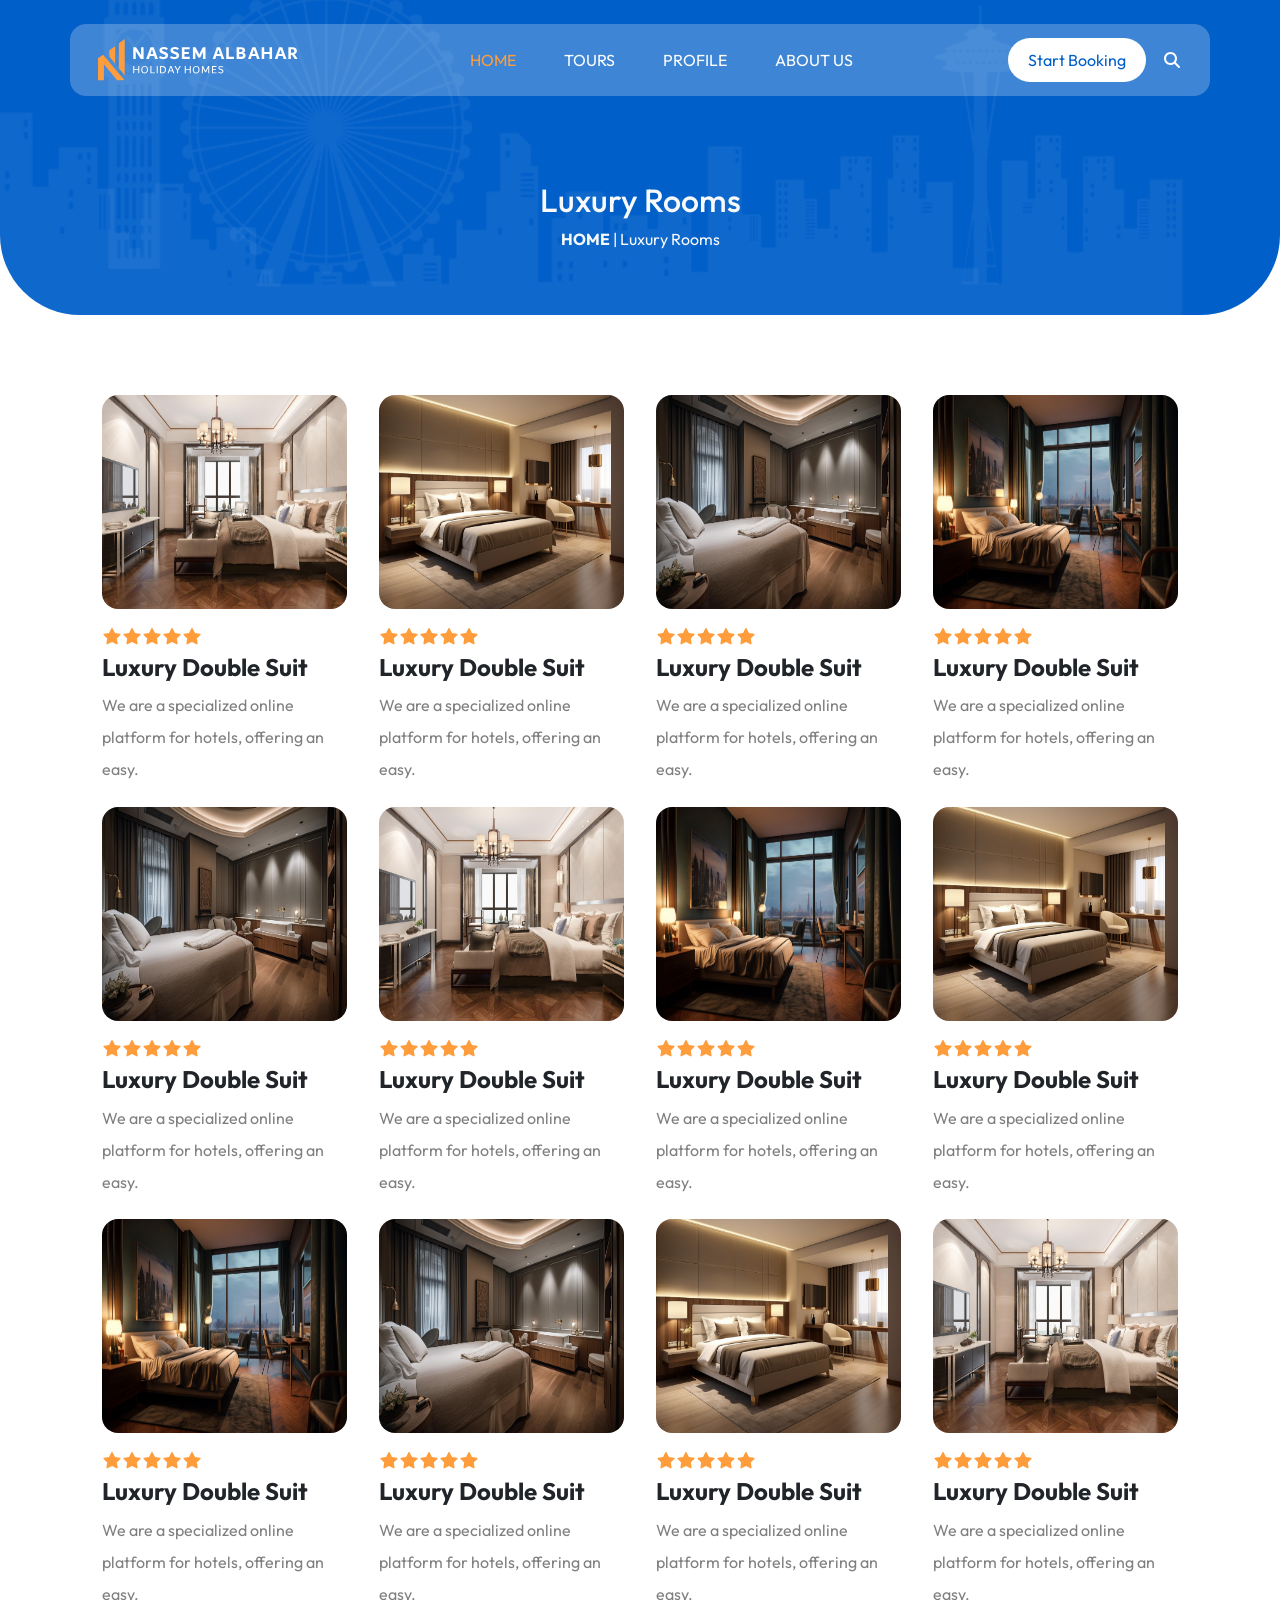
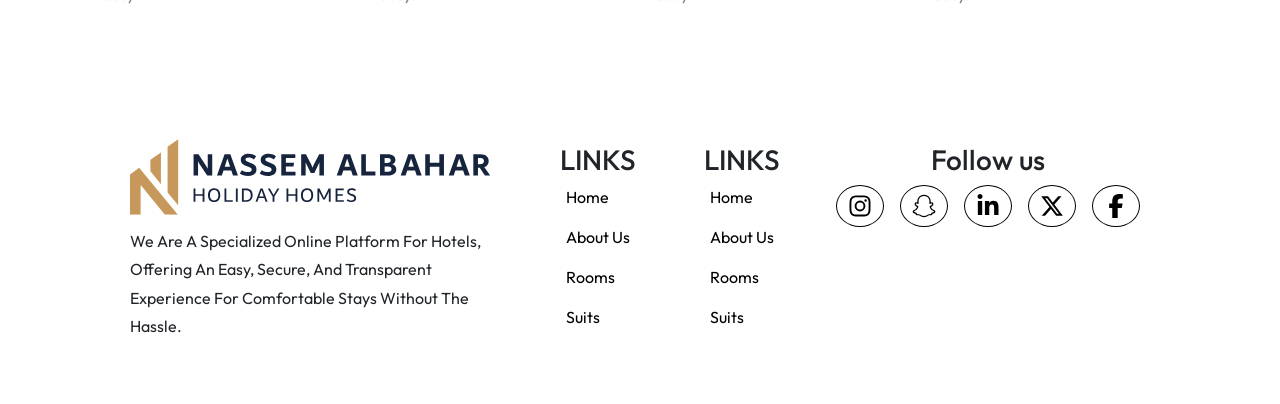
<file: luxuryRooms.html>
<!doctype html>
<html lang="en">
  <head>
    <meta charset="UTF-8" />
    <meta name="viewport" content="width=device-width, initial-scale=1.0" />
    <link rel="preconnect" href="https://fonts.googleapis.com" />
    <link rel="preconnect" href="https://fonts.gstatic.com" crossorigin />
    <link
      href="https://fonts.googleapis.com/css2?family=Outfit:wght@100..900&display=swap"
      rel="stylesheet"
    />
    <link rel="stylesheet" href="assets/css/all.min.css" />
    <link rel="stylesheet" href="assets/css/bootstrap.min.css" />
    <!-- <link rel="stylesheet" href="assets/css/style.css" /> -->
    <link rel="stylesheet" href="style.css" />
    <link rel="icon" href="assets/image/logo.svg" />
    <title>Luxury Rooms</title>
  </head>

  <body>
    <!-- Start Navbar -->
    <nav
      class="navbar container rounded-0 rounded-4 navbar-expand-lg fixed-top bg-light bg-opacity-25 mt-4"
    >
      <div class="container">
        <a class="navbar-brand" href="/NassemAlbahar"
          ><img class="logo ms-3" src="assets/image/logo.svg" alt="NASSEM"
        /></a>
        <button
          class="navbar-toggler me-3"
          type="button"
          data-bs-toggle="collapse"
          data-bs-target="#main"
          aria-controls="main"
          aria-expanded="false"
          aria-label="Toggle navigation"
        >
          <i class="fa-solid fa-bars"></i>
        </button>
        <div class="collapse navbar-collapse" id="main">
          <ul class="navbar-nav m-auto gap-3 mb-2 mb-lg-0">
            <li class="nav-item">
              <a
                class="nav-link active p-3 p-lg-3"
                aria-current="page"
                href="/NassemAlbahar"
                >HOME</a
              >
            </li>
            <li class="nav-item">
              <a class="nav-link p-3 p-lg-3" href="luxuryDoubleSuit.html"
                >TOURS</a
              >
            </li>
            <li class="nav-item">
              <a class="nav-link p-3 p-lg-3" href="profile.html">PROFILE</a>
            </li>
            <li class="nav-item">
              <a class="nav-link p-3 p-lg-3" href="aboutus.html">ABOUT US</a>
            </li>
          </ul>
          <a class="btn rounded-pill" href="signup.html">Start Booking</a>
          <div class="search ms-3 me-3">
            <input
              class="search-input ms-2"
              type="search"
              placeholder="Search"
              aria-label="Search"
            />
            <div class="search-icon">
              <i class="fa-solid fa-magnifying-glass"></i>
            </div>
          </div>
        </div>
      </div>
    </nav>
    <!-- End Navbar -->

    <!-- Start Page-Header -->
    <section
      id="page-header"
      class="d-flex align-items-center justify-content-center text-light"
    >
      <div class="content mt-auto mb-5 text-center text-capitalize">
        <h2>luxury rooms</h2>
        <p><span class="fw-bold text-uppercase">HOME</span> | luxury rooms</p>
      </div>
    </section>
    <!-- End page-header -->

    <!-- Start Rooms Section -->
    <section id="luxury-rooms" class="pt-5 pb-5">
      <div class="container text-center">
        <div class="row p-3 luxury-rooms-gsap">
          <div class="col-relative col-12 col-md-6 col-lg-3 mb-4 p-3">
            <a
              href="bookingNow.html"
              class="room-card rounded-4 text-decoration-none text-dark"
            >
              <img
                class="img-fluid rounded-4"
                src="assets/image/room1.png"
                alt="room"
              />
              <div class="text-start">
                <ul
                  class="list-unstyled d-flex mt-3 mb-1"
                  style="color: #ff9d3d"
                >
                  <li><i class="fa-solid fa-star"></i></li>
                  <li><i class="fa-solid fa-star"></i></li>
                  <li><i class="fa-solid fa-star"></i></li>
                  <li><i class="fa-solid fa-star"></i></li>
                  <li><i class="fa-solid fa-star"></i></li>
                </ul>
                <h4 class="fw-bold text-capitalize">luxury double suit</h4>
                <p class="text-black-50 lh-lg">
                  We are a specialized online platform for hotels, offering an
                  easy.
                </p>
              </div>
            </a>
          </div>
          <div class="col-relative col-12 col-md-6 col-lg-3 mb-4 p-3">
            <a
              href="bookingNow.html"
              class="room-card rounded-4 text-decoration-none text-dark"
            >
              <img
                class="img-fluid rounded-4"
                src="assets/image/room2.png"
                alt="room"
              />
              <div class="text-start">
                <ul
                  class="list-unstyled d-flex mt-3 mb-1"
                  style="color: #ff9d3d"
                >
                  <li><i class="fa-solid fa-star"></i></li>
                  <li><i class="fa-solid fa-star"></i></li>
                  <li><i class="fa-solid fa-star"></i></li>
                  <li><i class="fa-solid fa-star"></i></li>
                  <li><i class="fa-solid fa-star"></i></li>
                </ul>
                <h4 class="fw-bold text-capitalize">luxury double suit</h4>
                <p class="text-black-50 lh-lg">
                  We are a specialized online platform for hotels, offering an
                  easy.
                </p>
              </div>
            </a>
          </div>
          <div class="col-relative col-12 col-md-6 col-lg-3 mb-4 p-3">
            <a
              href="bookingNow.html"
              class="room-card rounded-4 text-decoration-none text-dark"
            >
              <img
                class="img-fluid rounded-4"
                src="assets/image/room3.png"
                alt="room"
              />
              <div class="text-start">
                <ul
                  class="list-unstyled d-flex mt-3 mb-1"
                  style="color: #ff9d3d"
                >
                  <li><i class="fa-solid fa-star"></i></li>
                  <li><i class="fa-solid fa-star"></i></li>
                  <li><i class="fa-solid fa-star"></i></li>
                  <li><i class="fa-solid fa-star"></i></li>
                  <li><i class="fa-solid fa-star"></i></li>
                </ul>
                <h4 class="fw-bold text-capitalize">luxury double suit</h4>
                <p class="text-black-50 lh-lg">
                  We are a specialized online platform for hotels, offering an
                  easy.
                </p>
              </div>
            </a>
          </div>
          <div class="col-relative col-12 col-md-6 col-lg-3 mb-4 p-3">
            <a
              href="bookingNow.html"
              class="room-card rounded-4 text-decoration-none text-dark"
            >
              <img
                class="img-fluid rounded-4"
                src="assets/image/room4.png"
                alt="room"
              />
              <div class="text-start">
                <ul
                  class="list-unstyled d-flex mt-3 mb-1"
                  style="color: #ff9d3d"
                >
                  <li><i class="fa-solid fa-star"></i></li>
                  <li><i class="fa-solid fa-star"></i></li>
                  <li><i class="fa-solid fa-star"></i></li>
                  <li><i class="fa-solid fa-star"></i></li>
                  <li><i class="fa-solid fa-star"></i></li>
                </ul>
                <h4 class="fw-bold text-capitalize">luxury double suit</h4>
                <p class="text-black-50 lh-lg">
                  We are a specialized online platform for hotels, offering an
                  easy.
                </p>
              </div>
            </a>
          </div>
          <div class="col-relative col-12 col-md-6 col-lg-3 mb-4 p-3">
            <a
              href="bookingNow.html"
              class="room-card rounded-4 text-decoration-none text-dark"
            >
              <img
                class="img-fluid rounded-4"
                src="assets/image/room3.png"
                alt="room"
              />
              <div class="text-start">
                <ul
                  class="list-unstyled d-flex mt-3 mb-1"
                  style="color: #ff9d3d"
                >
                  <li><i class="fa-solid fa-star"></i></li>
                  <li><i class="fa-solid fa-star"></i></li>
                  <li><i class="fa-solid fa-star"></i></li>
                  <li><i class="fa-solid fa-star"></i></li>
                  <li><i class="fa-solid fa-star"></i></li>
                </ul>
                <h4 class="fw-bold text-capitalize">luxury double suit</h4>
                <p class="text-black-50 lh-lg">
                  We are a specialized online platform for hotels, offering an
                  easy.
                </p>
              </div>
            </a>
          </div>
          <div class="col-relative col-12 col-md-6 col-lg-3 mb-4 p-3">
            <a
              href="bookingNow.html"
              class="room-card rounded-4 text-decoration-none text-dark"
            >
              <img
                class="img-fluid rounded-4"
                src="assets/image/room1.png"
                alt="room"
              />
              <div class="text-start">
                <ul
                  class="list-unstyled d-flex mt-3 mb-1"
                  style="color: #ff9d3d"
                >
                  <li><i class="fa-solid fa-star"></i></li>
                  <li><i class="fa-solid fa-star"></i></li>
                  <li><i class="fa-solid fa-star"></i></li>
                  <li><i class="fa-solid fa-star"></i></li>
                  <li><i class="fa-solid fa-star"></i></li>
                </ul>
                <h4 class="fw-bold text-capitalize">luxury double suit</h4>
                <p class="text-black-50 lh-lg">
                  We are a specialized online platform for hotels, offering an
                  easy.
                </p>
              </div>
            </a>
          </div>
          <div class="col-relative col-12 col-md-6 col-lg-3 mb-4 p-3">
            <a
              href="bookingNow.html"
              class="room-card rounded-4 text-decoration-none text-dark"
            >
              <img
                class="img-fluid rounded-4"
                src="assets/image/room4.png"
                alt="room"
              />
              <div class="text-start">
                <ul
                  class="list-unstyled d-flex mt-3 mb-1"
                  style="color: #ff9d3d"
                >
                  <li><i class="fa-solid fa-star"></i></li>
                  <li><i class="fa-solid fa-star"></i></li>
                  <li><i class="fa-solid fa-star"></i></li>
                  <li><i class="fa-solid fa-star"></i></li>
                  <li><i class="fa-solid fa-star"></i></li>
                </ul>
                <h4 class="fw-bold text-capitalize">luxury double suit</h4>
                <p class="text-black-50 lh-lg">
                  We are a specialized online platform for hotels, offering an
                  easy.
                </p>
              </div>
            </a>
          </div>
          <div class="col-relative col-12 col-md-6 col-lg-3 mb-4 p-3">
            <a
              href="bookingNow.html"
              class="room-card rounded-4 text-decoration-none text-dark"
            >
              <img
                class="img-fluid rounded-4"
                src="assets/image/room2.png"
                alt="room"
              />
              <div class="text-start">
                <ul
                  class="list-unstyled d-flex mt-3 mb-1"
                  style="color: #ff9d3d"
                >
                  <li><i class="fa-solid fa-star"></i></li>
                  <li><i class="fa-solid fa-star"></i></li>
                  <li><i class="fa-solid fa-star"></i></li>
                  <li><i class="fa-solid fa-star"></i></li>
                  <li><i class="fa-solid fa-star"></i></li>
                </ul>
                <h4 class="fw-bold text-capitalize">luxury double suit</h4>
                <p class="text-black-50 lh-lg">
                  We are a specialized online platform for hotels, offering an
                  easy.
                </p>
              </div>
            </a>
          </div>
          <div class="col-relative col-12 col-md-6 col-lg-3 mb-4 p-3">
            <a
              href="bookingNow.html"
              class="room-card rounded-4 text-decoration-none text-dark"
            >
              <img
                class="img-fluid rounded-4"
                src="assets/image/room4.png"
                alt="room"
              />
              <div class="text-start">
                <ul
                  class="list-unstyled d-flex mt-3 mb-1"
                  style="color: #ff9d3d"
                >
                  <li><i class="fa-solid fa-star"></i></li>
                  <li><i class="fa-solid fa-star"></i></li>
                  <li><i class="fa-solid fa-star"></i></li>
                  <li><i class="fa-solid fa-star"></i></li>
                  <li><i class="fa-solid fa-star"></i></li>
                </ul>
                <h4 class="fw-bold text-capitalize">luxury double suit</h4>
                <p class="text-black-50 lh-lg">
                  We are a specialized online platform for hotels, offering an
                  easy.
                </p>
              </div>
            </a>
          </div>
          <div class="col-relative col-12 col-md-6 col-lg-3 mb-4 p-3">
            <a
              href="bookingNow.html"
              class="room-card rounded-4 text-decoration-none text-dark"
            >
              <img
                class="img-fluid rounded-4"
                src="assets/image/room3.png"
                alt="room"
              />
              <div class="text-start">
                <ul
                  class="list-unstyled d-flex mt-3 mb-1"
                  style="color: #ff9d3d"
                >
                  <li><i class="fa-solid fa-star"></i></li>
                  <li><i class="fa-solid fa-star"></i></li>
                  <li><i class="fa-solid fa-star"></i></li>
                  <li><i class="fa-solid fa-star"></i></li>
                  <li><i class="fa-solid fa-star"></i></li>
                </ul>
                <h4 class="fw-bold text-capitalize">luxury double suit</h4>
                <p class="text-black-50 lh-lg">
                  We are a specialized online platform for hotels, offering an
                  easy.
                </p>
              </div>
            </a>
          </div>
          <div class="col-relative col-12 col-md-6 col-lg-3 mb-4 p-3">
            <a
              href="bookingNow.html"
              class="room-card rounded-4 text-decoration-none text-dark"
            >
              <img
                class="img-fluid rounded-4"
                src="assets/image/room2.png"
                alt="room"
              />
              <div class="text-start">
                <ul
                  class="list-unstyled d-flex mt-3 mb-1"
                  style="color: #ff9d3d"
                >
                  <li><i class="fa-solid fa-star"></i></li>
                  <li><i class="fa-solid fa-star"></i></li>
                  <li><i class="fa-solid fa-star"></i></li>
                  <li><i class="fa-solid fa-star"></i></li>
                  <li><i class="fa-solid fa-star"></i></li>
                </ul>
                <h4 class="fw-bold text-capitalize">luxury double suit</h4>
                <p class="text-black-50 lh-lg">
                  We are a specialized online platform for hotels, offering an
                  easy.
                </p>
              </div>
            </a>
          </div>
          <div class="col-relative col-12 col-md-6 col-lg-3 mb-4 p-3">
            <a
              href="bookingNow.html"
              class="room-card rounded-4 text-decoration-none text-dark"
            >
              <img
                class="img-fluid rounded-4"
                src="assets/image/room1.png"
                alt="room"
              />
              <div class="text-start">
                <ul
                  class="list-unstyled d-flex mt-3 mb-1"
                  style="color: #ff9d3d"
                >
                  <li><i class="fa-solid fa-star"></i></li>
                  <li><i class="fa-solid fa-star"></i></li>
                  <li><i class="fa-solid fa-star"></i></li>
                  <li><i class="fa-solid fa-star"></i></li>
                  <li><i class="fa-solid fa-star"></i></li>
                </ul>
                <h4 class="fw-bold text-capitalize">luxury double suit</h4>
                <p class="text-black-50 lh-lg">
                  We are a specialized online platform for hotels, offering an
                  easy.
                </p>
              </div>
            </a>
          </div>
        </div>
      </div>
    </section>
    <!-- End Rooms Section -->

    <!-- Footer -->
    <footer class="container">
      <div class="row row-cols-lg4 text-md-start text-lg-center p-5">
        <div class="col text-start">
          <a href="/NassemAlbahar"
            ><img src="assets/image/logo-footer.svg" alt="logo" class="logo"
          /></a>
          <p>
            We are a specialized online platform for hotels, offering an easy,
            secure, and transparent experience for comfortable stays without the
            hassle.
          </p>
        </div>
        <div class="col d-flex flex-column align-items-center g-3">
          <h3>LINKS</h3>
          <ul class="list-unstyled text-start">
            <li class="text-capitalize mb-3">
              <a href="/NassemAlbahar" class="text-decoration-none text-black"
                >Home</a
              >
            </li>
            <li class="text-capitalize mb-3">
              <a href="aboutus.html" class="text-decoration-none text-black"
                >About us</a
              >
            </li>
            <li class="text-capitalize mb-3">
              <a href="luxuryRooms.html" class="text-decoration-none text-black"
                >Rooms</a
              >
            </li>
            <li class="text-capitalize">
              <a
                href="luxuryDoubleSuit.html"
                class="text-decoration-none text-black"
                >Suits</a
              >
            </li>
          </ul>
        </div>
        <div class="col d-flex flex-column align-items-center g-3">
          <h3>LINKS</h3>
          <ul class="list-unstyled text-start">
            <li class="text-capitalize mb-3">
              <a href="/NassemAlbahar" class="text-decoration-none text-black"
                >Home</a
              >
            </li>
            <li class="text-capitalize mb-3">
              <a href="aboutus.html" class="text-decoration-none text-black"
                >About us</a
              >
            </li>
            <li class="text-capitalize mb-3">
              <a href="luxuryRooms.html" class="text-decoration-none text-black"
                >Rooms</a
              >
            </li>
            <li class="text-capitalize">
              <a
                href="luxuryDoubleSuit.html"
                class="text-decoration-none text-black"
                >Suits</a
              >
            </li>
          </ul>
        </div>
        <div class="col-lg-4 d-flex flex-column align-items-center g-3">
          <h3>Follow us</h3>
          <div
            class="text-start d-flex align-items-center justify-content-center gap-3"
          >
            <a
              href="#"
              class="text-decoration-none social-links"
              title="Instagram"
              ><i class="fa-brands fa-instagram fs-4 instagram"></i
            ></a>
            <a
              href="#"
              class="text-decoration-none social-links"
              title="Snapchat"
              ><i class="fa-brands fa-snapchat fs-4 snapchat"></i
            ></a>
            <a
              href="#"
              class="text-decoration-none social-links"
              title="LinkedIn"
              ><i class="fa-brands fa-linkedin-in fs-4 linkedin"></i
            ></a>
            <a href="#" class="text-decoration-none social-links" title="X"
              ><i class="fa-brands fa-x-twitter fs-4 twitter"></i
            ></a>
            <a
              href="#"
              class="text-decoration-none social-links"
              title="Facebook"
              ><i class="fa-brands fa-facebook-f fs-4 facebook"></i
            ></a>
          </div>
        </div>
      </div>
    </footer>
    <!-- End Footer section -->

    <!-- Start To top button -->
    <button
      type="button"
      onclick="scrollToTop()"
      class="btn btn-primary rounded-pill py-2 px-3 border-0 end-0 bottom-0 mb-3 me-3"
      id="btn-back-to-top"
      title="Back to top"
    >
      <i class="fa-solid fa-arrow-up"></i>
    </button>
    <!-- End To top button -->
    <script src="assets/js/bootstrap.bundle.min.js"></script>
    <script src="assets/js/all.min.js"></script>
    <script src="assets/js/main.js"></script>
    <script src="assets/js/gsap.min.js"></script>
    <script src="assets/js/ScrollTrigger.min.js"></script>
    <script src="assets/js/GSDevTools.min.js"></script>
  </body>
</html>
</file>
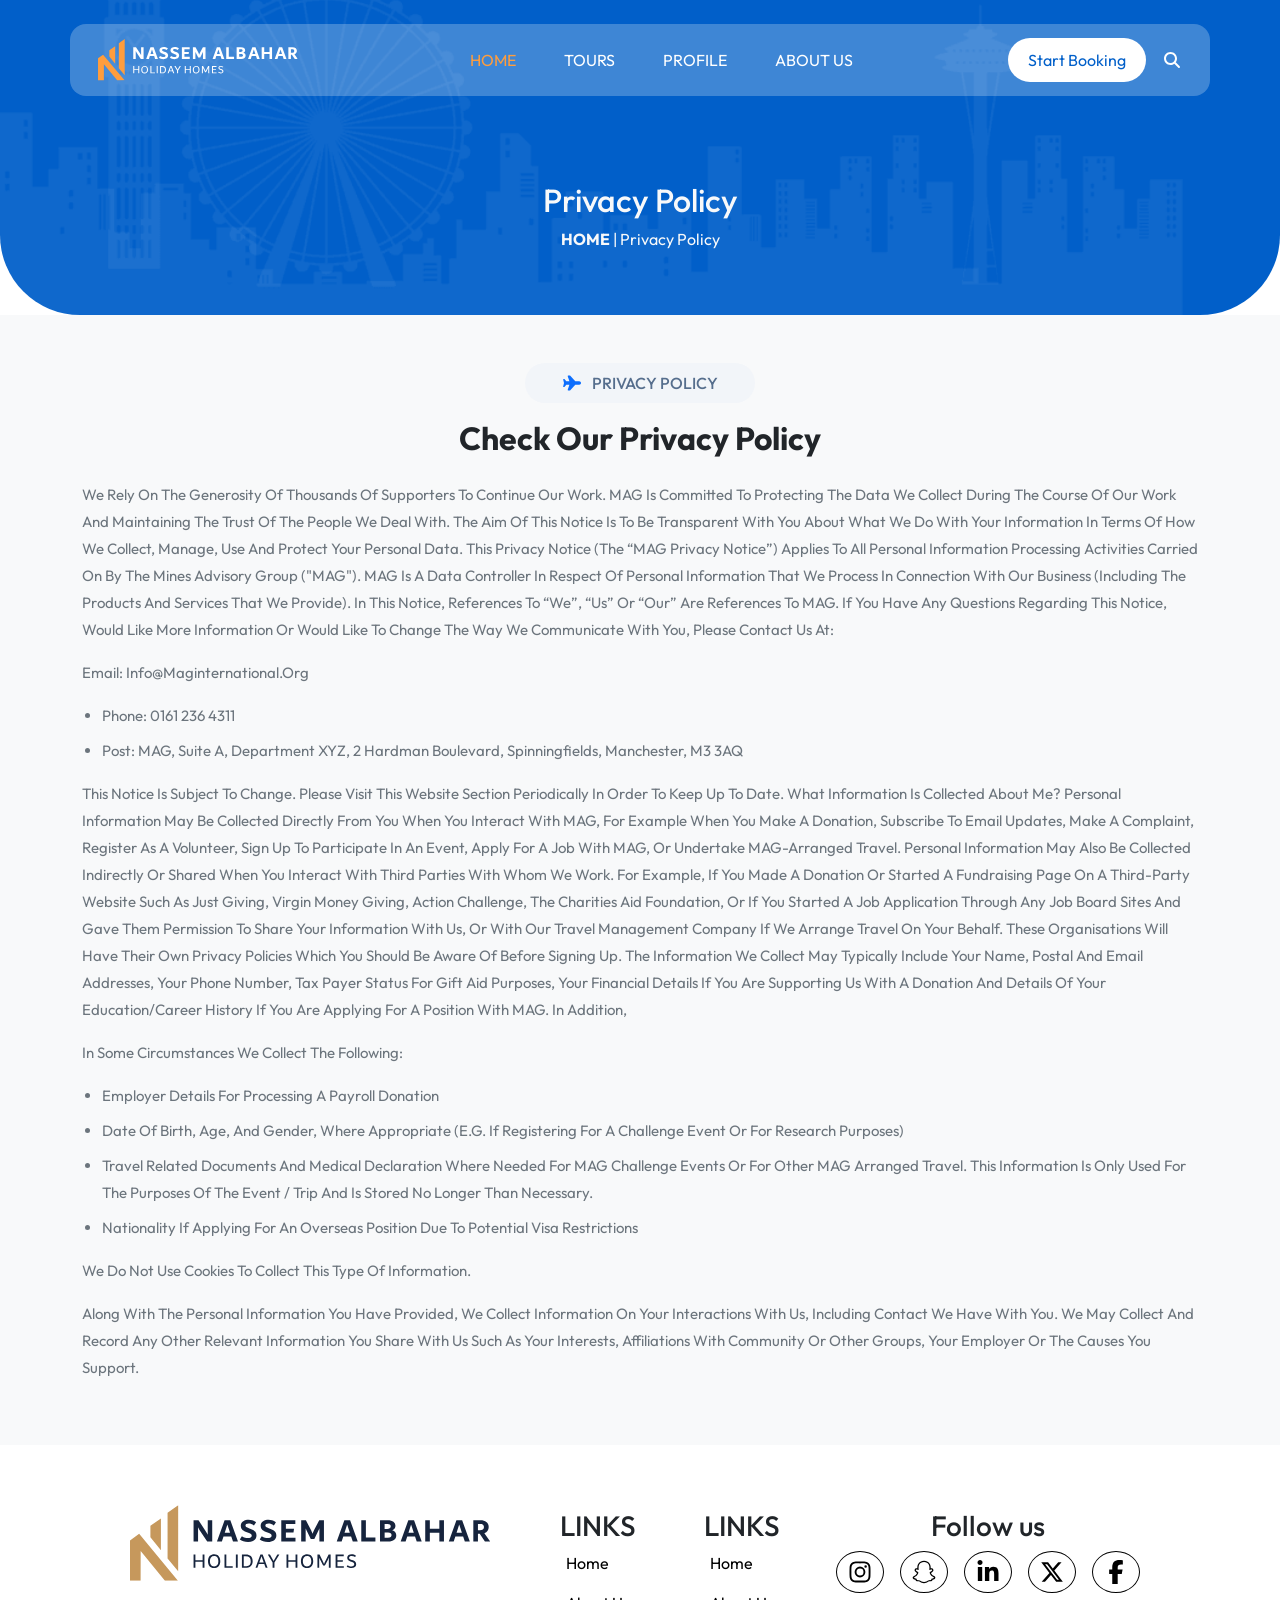
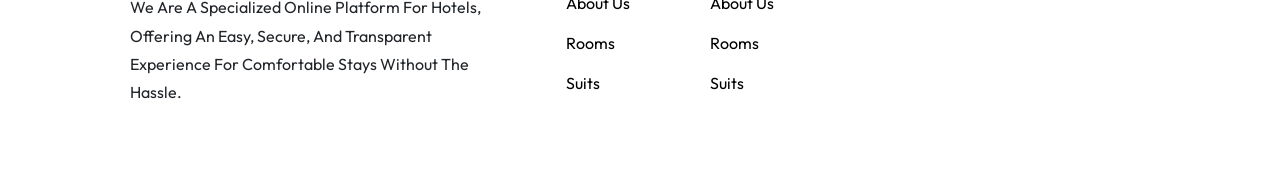
<file: policy.html>
<!doctype html>
<html lang="en">
  <head>
    <meta charset="UTF-8" />
    <meta name="viewport" content="width=device-width, initial-scale=1.0" />
    <link rel="preconnect" href="https://fonts.googleapis.com" />
    <link rel="preconnect" href="https://fonts.gstatic.com" crossorigin />
    <link
      href="https://fonts.googleapis.com/css2?family=Outfit:wght@100..900&display=swap"
      rel="stylesheet"
    />
    <link rel="stylesheet" href="assets/css/all.min.css" />
    <link rel="stylesheet" href="assets/css/bootstrap.min.css" />
    <!-- <link rel="stylesheet" href="assets/css/style.css" /> -->
    <link rel="stylesheet" href="style.css" />
    <link rel="icon" href="assets/image/logo.svg" />
    <title>Policy</title>
  </head>

  <body>
    <!-- Start Navbar -->
    <nav
      class="navbar container rounded-0 rounded-4 navbar-expand-lg fixed-top bg-light bg-opacity-25 mt-4"
    >
      <div class="container">
        <a class="navbar-brand" href="/NassemAlbahar"
          ><img class="logo ms-3" src="assets/image/logo.svg" alt="NASSEM"
        /></a>
        <button
          class="navbar-toggler me-3"
          type="button"
          data-bs-toggle="collapse"
          data-bs-target="#main"
          aria-controls="main"
          aria-expanded="false"
          aria-label="Toggle navigation"
        >
          <i class="fa-solid fa-bars"></i>
        </button>
        <div class="collapse navbar-collapse" id="main">
          <ul class="navbar-nav m-auto gap-3 mb-2 mb-lg-0">
            <li class="nav-item">
              <a
                class="nav-link active p-3 p-lg-3"
                aria-current="page"
                href="/NassemAlbahar"
                >HOME</a
              >
            </li>
            <li class="nav-item">
              <a class="nav-link p-3 p-lg-3" href="luxuryDoubleSuit.html"
                >TOURS</a
              >
            </li>
            <li class="nav-item">
              <a class="nav-link p-3 p-lg-3" href="profile.html">PROFILE</a>
            </li>
            <li class="nav-item">
              <a class="nav-link p-3 p-lg-3" href="aboutus.html">ABOUT US</a>
            </li>
          </ul>
          <a class="btn rounded-pill" href="signup.html">Start Booking</a>
          <div class="search ms-3 me-3">
            <input
              class="search-input ms-2"
              type="search"
              placeholder="Search"
              aria-label="Search"
            />
            <div class="search-icon">
              <i class="fa-solid fa-magnifying-glass"></i>
            </div>
          </div>
        </div>
      </div>
    </nav>
    <!-- End Navbar -->

    <!-- Start Page-Header -->
    <section
      id="page-header"
      class="d-flex align-items-center justify-content-center text-light"
    >
      <div class="content mt-auto mb-5 text-center text-capitalize">
        <h2>privacy policy</h2>
        <p><span class="fw-bold text-uppercase">HOME</span> | privacy policy</p>
      </div>
    </section>
    <!-- End page-header -->

    <!-- Start Privacy-policy section -->
    <section id="privacy" class="py-5 bg-light">
      <div class="container">
        <!-- Badge -->
        <div class="section-label mb-3 m-auto">
          <i class="fa-solid fa-plane text-primary"></i>
          <span class="text-uppercase">privacy policy</span>
        </div>

        <!-- Title -->
        <h2 class="text-center fw-bold mb-4 text-capitalize">
          Check Our Privacy Policy
        </h2>

        <!-- Content -->
        <div class="privacy-content mx-auto text-capitalize">
          <p>
            We rely on the generosity of thousands of supporters to continue our
            work. MAG is committed to protecting the data we collect during the
            course of our work and maintaining the trust of the people we deal
            with. The aim of this notice is to be transparent with you about
            what we do with your information in terms of how we collect, manage,
            use and protect your personal data. This privacy notice (the “MAG
            Privacy Notice”) applies to all personal information processing
            activities carried on by the Mines Advisory Group ("MAG"). MAG is a
            data controller in respect of personal information that we process
            in connection with our business (including the products and services
            that we provide). In this notice, references to “we”, “us” or “our”
            are references to MAG. If you have any questions regarding this
            notice, would like more information or would like to change the way
            we communicate with you, please contact us at:
          </p>

          <p>Email: info@maginternational.org</p>

          <ul>
            <li>Phone: 0161 236 4311</li>
            <li>
              Post: MAG, Suite A, Department XYZ, 2 Hardman Boulevard,
              Spinningfields, Manchester, M3 3AQ
            </li>
          </ul>

          <p>
            This notice is subject to change. Please visit this website section
            periodically in order to keep up to date. What information is
            collected about me? Personal information may be collected directly
            from you when you interact with MAG, for example when you make a
            donation, subscribe to email updates, make a complaint, register as
            a volunteer, sign up to participate in an event, apply for a job
            with MAG, or undertake MAG-arranged travel. Personal information may
            also be collected indirectly or shared when you interact with third
            parties with whom we work. For example, if you made a donation or
            started a fundraising page on a third-party website such as Just
            Giving, Virgin Money Giving, Action Challenge, the Charities Aid
            Foundation, or if you started a job application through any job
            board sites and gave them permission to share your information with
            us, or with our Travel Management Company if we arrange travel on
            your behalf. These organisations will have their own privacy
            policies which you should be aware of before signing up. The
            information we collect may typically include your name, postal and
            email addresses, your phone number, tax payer status for Gift Aid
            purposes, your financial details if you are supporting us with a
            donation and details of your education/career history if you are
            applying for a position with MAG. In addition,
          </p>
          <p>in some circumstances we collect the following:</p>
          <ul>
            <li>employer details for processing a payroll donation</li>
            <li>
              date of birth, age, and gender, where appropriate (e.g. if
              registering for a challenge event or for research purposes)
            </li>
            <li>
              travel related documents and medical declaration where needed for
              MAG challenge events or for other MAG arranged travel. This
              information is only used for the purposes of the event / trip and
              is stored no longer than necessary.
            </li>
            <li>
              nationality if applying for an overseas position due to potential
              visa restrictions
            </li>
          </ul>
          <p>We do not use cookies to collect this type of information.</p>
          <p>
            Along with the personal information you have provided, we collect
            information on your interactions with us, including contact we have
            with you. We may collect and record any other relevant information
            you share with us such as your interests, affiliations with
            community or other groups, your employer or the causes you support.
          </p>
        </div>
      </div>
    </section>
    <!-- End Privacy-policy section -->

    <!-- Footer -->
    <footer class="container">
      <div class="row row-cols-lg4 text-md-start text-lg-center p-5">
        <div class="col text-start">
          <a href="/NassemAlbahar"
            ><img src="assets/image/logo-footer.svg" alt="logo" class="logo"
          /></a>
          <p>
            We are a specialized online platform for hotels, offering an easy,
            secure, and transparent experience for comfortable stays without the
            hassle.
          </p>
        </div>
        <div class="col d-flex flex-column align-items-center g-3">
          <h3>LINKS</h3>
          <ul class="list-unstyled text-start">
            <li class="text-capitalize mb-3">
              <a href="/NassemAlbahar" class="text-decoration-none text-black"
                >Home</a
              >
            </li>
            <li class="text-capitalize mb-3">
              <a href="aboutus.html" class="text-decoration-none text-black"
                >About us</a
              >
            </li>
            <li class="text-capitalize mb-3">
              <a href="luxuryRooms.html" class="text-decoration-none text-black"
                >Rooms</a
              >
            </li>
            <li class="text-capitalize">
              <a
                href="luxuryDoubleSuit.html"
                class="text-decoration-none text-black"
                >Suits</a
              >
            </li>
          </ul>
        </div>
        <div class="col d-flex flex-column align-items-center g-3">
          <h3>LINKS</h3>
          <ul class="list-unstyled text-start">
            <li class="text-capitalize mb-3">
              <a href="/NassemAlbahar" class="text-decoration-none text-black"
                >Home</a
              >
            </li>
            <li class="text-capitalize mb-3">
              <a href="aboutus.html" class="text-decoration-none text-black"
                >About us</a
              >
            </li>
            <li class="text-capitalize mb-3">
              <a href="luxuryRooms.html" class="text-decoration-none text-black"
                >Rooms</a
              >
            </li>
            <li class="text-capitalize">
              <a
                href="luxuryDoubleSuit.html"
                class="text-decoration-none text-black"
                >Suits</a
              >
            </li>
          </ul>
        </div>
        <div class="col-lg-4 d-flex flex-column align-items-center g-3">
          <h3>Follow us</h3>
          <div
            class="text-start d-flex align-items-center justify-content-center gap-3"
          >
            <a
              href="#"
              class="text-decoration-none social-links"
              title="Instagram"
              ><i class="fa-brands fa-instagram fs-4 instagram"></i
            ></a>
            <a
              href="#"
              class="text-decoration-none social-links"
              title="Snapchat"
              ><i class="fa-brands fa-snapchat fs-4 snapchat"></i
            ></a>
            <a
              href="#"
              class="text-decoration-none social-links"
              title="LinkedIn"
              ><i class="fa-brands fa-linkedin-in fs-4 linkedin"></i
            ></a>
            <a href="#" class="text-decoration-none social-links" title="X"
              ><i class="fa-brands fa-x-twitter fs-4 twitter"></i
            ></a>
            <a
              href="#"
              class="text-decoration-none social-links"
              title="Facebook"
              ><i class="fa-brands fa-facebook-f fs-4 facebook"></i
            ></a>
          </div>
        </div>
      </div>
    </footer>
    <!-- End Footer section -->

    <!-- Start To top button -->
    <button
      type="button"
      onclick="scrollToTop()"
      class="btn btn-primary rounded-pill py-2 px-3 border-0 end-0 bottom-0 mb-3 me-3"
      id="btn-back-to-top"
      title="Back to top"
    >
      <i class="fa-solid fa-arrow-up"></i>
    </button>
    <!-- End To top button -->
    <script src="assets/js/bootstrap.bundle.min.js"></script>
    <script src="assets/js/all.min.js"></script>
    <script src="assets/js/main.js"></script>
  </body>
</html>
</file>
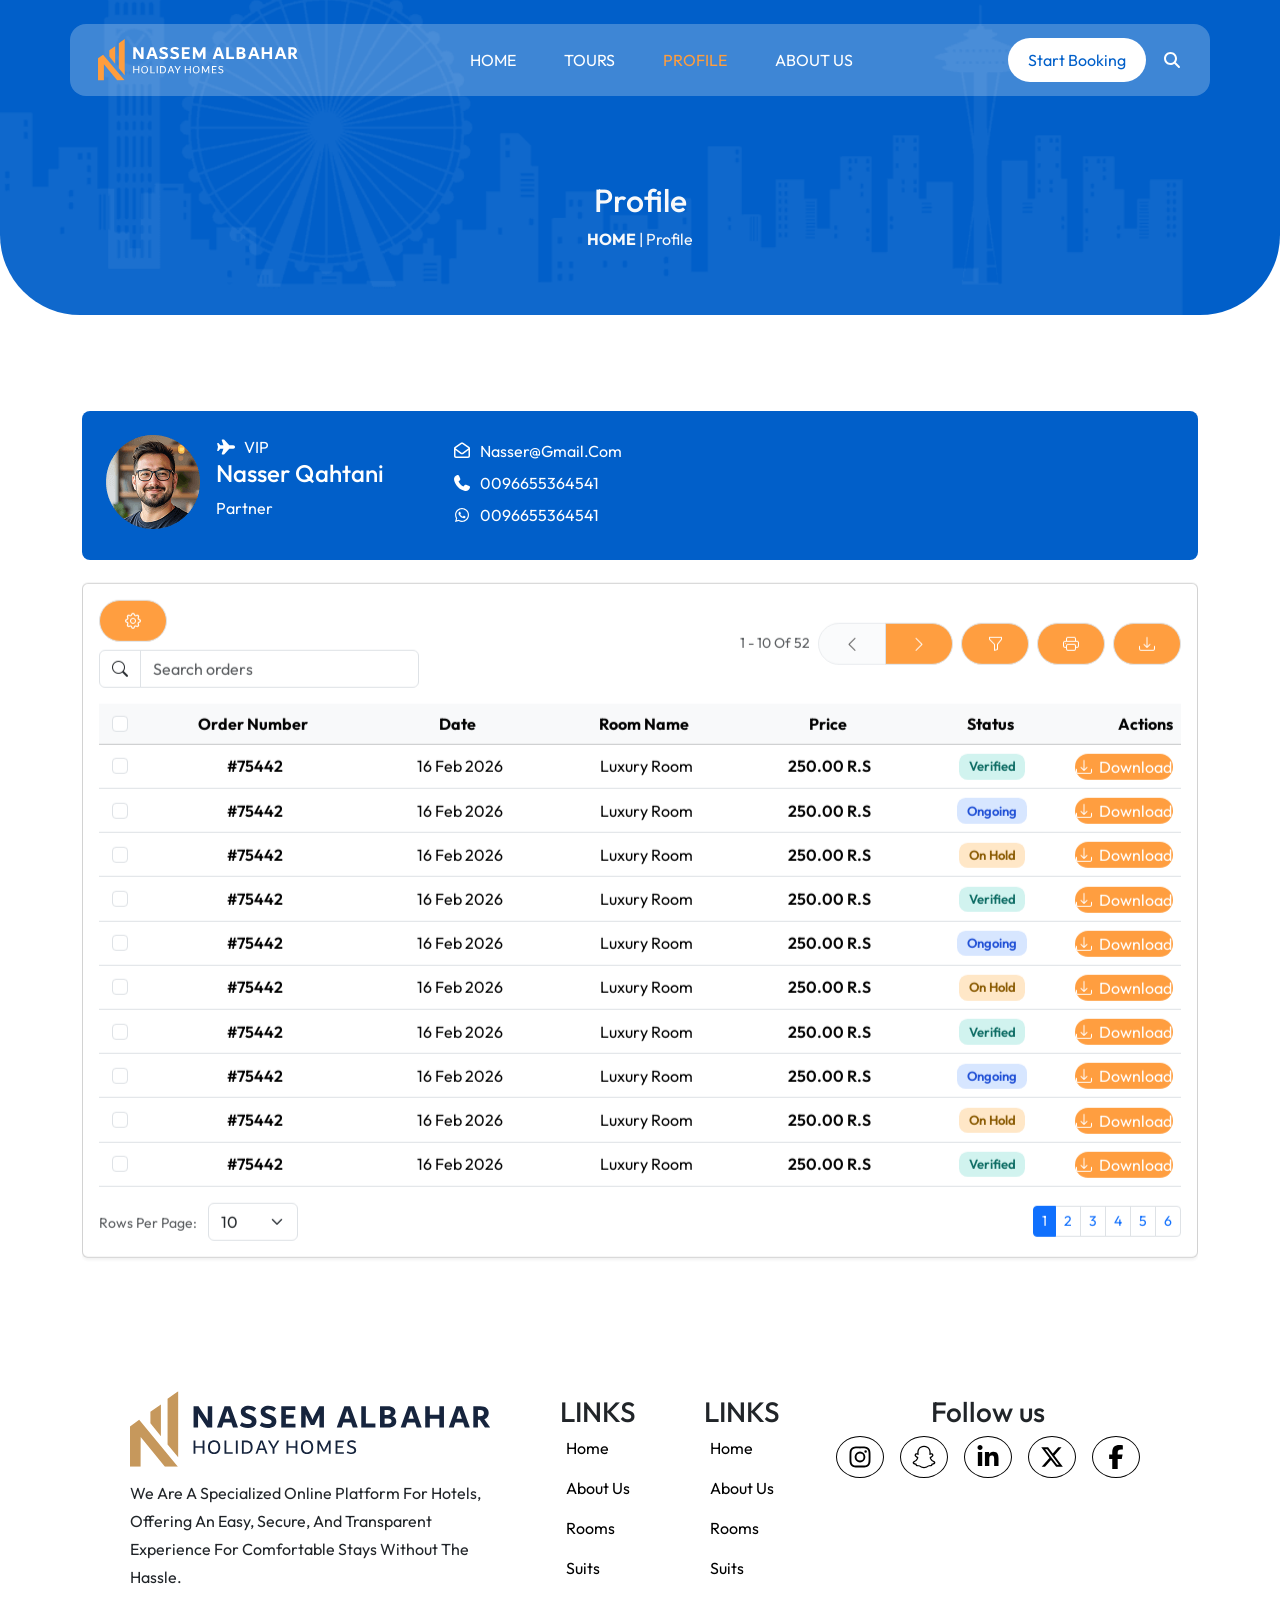
<file: profile.html>
<!doctype html>
<html lang="en">
  <head>
    <meta charset="UTF-8" />
    <meta name="viewport" content="width=device-width, initial-scale=1.0" />
    <link rel="preconnect" href="https://fonts.googleapis.com" />
    <link rel="preconnect" href="https://fonts.gstatic.com" crossorigin />
    <link
      href="https://fonts.googleapis.com/css2?family=Outfit:wght@100..900&display=swap"
      rel="stylesheet"
    />
    <link rel="stylesheet" href="assets/css/all.min.css" />
    <link rel="stylesheet" href="assets/css/bootstrap.min.css" />
    <!-- Bootstrap Icons -->
    <link
      rel="stylesheet"
      href="https://cdn.jsdelivr.net/npm/bootstrap-icons@1.11.3/font/bootstrap-icons.min.css"
    />
    <!-- <link rel="stylesheet" href="assets/css/style.css" /> -->
    <link rel="stylesheet" href="style.css" />
    <link rel="icon" href="assets/image/logo.svg" />
    <title>Profile</title>
  </head>

  <body>
    <!-- Start Navbar -->
    <nav
      class="navbar container rounded-0 rounded-4 navbar-expand-lg fixed-top bg-light bg-opacity-25 mt-4"
    >
      <div class="container">
        <a class="navbar-brand" href="/NassemAlbahar"
          ><img class="logo ms-3" src="assets/image/logo.svg" alt="NASSEM"
        /></a>
        <button
          class="navbar-toggler me-3"
          type="button"
          data-bs-toggle="collapse"
          data-bs-target="#main"
          aria-controls="main"
          aria-expanded="false"
          aria-label="Toggle navigation"
        >
          <i class="fa-solid fa-bars"></i>
        </button>
        <div class="collapse navbar-collapse" id="main">
          <ul class="navbar-nav m-auto gap-3 mb-2 mb-lg-0">
            <li class="nav-item">
              <a
                class="nav-link p-3 p-lg-3"
                aria-current="page"
                href="/NassemAlbahar"
                >HOME</a
              >
            </li>
            <li class="nav-item">
              <a class="nav-link p-3 p-lg-3" href="luxuryDoubleSuit.html"
                >TOURS</a
              >
            </li>
            <li class="nav-item">
              <a class="nav-link p-3 p-lg-3 active" href="profile.html"
                >PROFILE</a
              >
            </li>
            <li class="nav-item">
              <a class="nav-link p-3 p-lg-3" href="aboutus.html">ABOUT US</a>
            </li>
          </ul>
          <a class="btn rounded-pill" href="signup.html">Start Booking</a>
          <div class="search ms-3 me-3">
            <input
              class="search-input ms-2"
              type="search"
              placeholder="Search"
              aria-label="Search"
            />
            <div class="search-icon">
              <i class="fa-solid fa-magnifying-glass"></i>
            </div>
          </div>
        </div>
      </div>
    </nav>
    <!-- End Navbar -->

    <!-- Start Page-Header -->
    <section
      id="page-header"
      class="d-flex align-items-center justify-content-center text-light"
    >
      <div class="content mt-auto mb-5 text-center text-capitalize">
        <h2>profile</h2>
        <p><span class="fw-bold text-uppercase">HOME</span> | profile</p>
      </div>
    </section>
    <!-- End page-header -->

    <!-- Start Profile section -->
    <section id="profile" class="text-center pt-5 pb-5">
      <div class="container mt-5 text-capitalize">
        <div
          class="profile-header p-4 rounded-3 d-flex align-items-start flex-wrap text-white gap-3"
        >
          <img class="img-fluid" src="assets/image/profile.png" alt="profile" />
          <div class="user-name text-start">
            <div class="d-flex align-items-center gap-2">
              <i class="fa-solid fa-plane"></i>
              VIP
            </div>
            <h4 class="mt-0">Nasser Qahtani</h4>
            <p>Partner</p>
          </div>
          <div class="user-name text-start ms-md-5">
            <div class="d-flex align-items-center gap-2 p-1">
              <i class="fa-regular fa-envelope-open"></i>
              Nasser@gmail.com
            </div>
            <div class="d-flex align-items-center gap-2 p-1">
              <i class="fa-solid fa-phone"></i>
              0096655364541
            </div>
            <div class="d-flex align-items-center gap-2 p-1">
              <i class="fa-brands fa-whatsapp"></i>
              0096655364541
            </div>
          </div>
        </div>
        <!-- start table -->
        <div class="table-responsive">
          <div class="py-4">
            <div class="card shadow-sm">
              <div class="card-body">
                <!-- Toolbar -->
                <div
                  class="d-flex flex-wrap gap-2 align-items-center justify-content-between mb-3"
                >
                  <div class="d-flex align-items-center gap-2 flex-wrap">
                    <button
                      class="btn btn-light border"
                      type="button"
                      title="Settings"
                    >
                      <i class="bi bi-gear"></i>
                    </button>

                    <div class="input-group" style="max-width: 320px">
                      <span class="input-group-text bg-white"
                        ><i class="bi bi-search"></i
                      ></span>
                      <input
                        id="dtSearch"
                        type="text"
                        class="form-control"
                        placeholder="Search orders"
                      />
                    </div>
                  </div>

                  <div class="d-flex align-items-center gap-2 toolbar-right">
                    <span
                      class="text-muted small d-none d-sm-inline"
                      id="dtRangeText"
                      >0 - 0 of 0</span
                    >

                    <div
                      class="btn-group"
                      role="group"
                      aria-label="Pagination arrows"
                    >
                      <button
                        class="btn btn-light border"
                        id="dtPrev"
                        type="button"
                        title="Previous"
                      >
                        <i class="bi bi-chevron-left"></i>
                      </button>
                      <button
                        class="btn btn-light border"
                        id="dtNext"
                        type="button"
                        title="Next"
                      >
                        <i class="bi bi-chevron-right"></i>
                      </button>
                    </div>

                    <button
                      class="btn btn-light border"
                      id="dtFilterBtn"
                      type="button"
                      title="Filter"
                    >
                      <i class="bi bi-funnel"></i>
                    </button>

                    <button
                      class="btn btn-light border"
                      id="dtPrintBtn"
                      type="button"
                      title="Print"
                    >
                      <i class="bi bi-printer"></i>
                    </button>

                    <button
                      class="btn btn-light border"
                      id="dtDownloadAllBtn"
                      type="button"
                      title="Download all"
                    >
                      <i class="bi bi-download"></i>
                    </button>
                  </div>
                </div>

                <!-- MOBILE: Cards (shown < md) -->
                <div class="orders-cards d-md-none" id="ordersCards">
                  <!-- JS renders cards -->
                </div>

                <!-- DESKTOP/TABLET: Table (shown >= md) -->
                <div class="table-responsive d-none d-md-block">
                  <table
                    class="table align-middle table-hover mb-0"
                    id="ordersTable"
                  >
                    <thead class="table-light">
                      <tr>
                        <th style="width: 42px">
                          <input
                            class="form-check-input"
                            type="checkbox"
                            id="dtSelectAll"
                            title="Select all orders"
                          />
                        </th>

                        <th class="dt-sort" data-key="orderNumber">
                          Order Number
                          <span
                            class="ms-1 small text-muted"
                            data-sort-indicator="orderNumber"
                          ></span>
                        </th>

                        <!-- hidden on small tablets? keep from md+ only anyway -->
                        <th
                          class="dt-sort d-none d-lg-table-cell"
                          data-key="date"
                        >
                          Date
                          <span
                            class="ms-1 small text-muted"
                            data-sort-indicator="date"
                          ></span>
                        </th>

                        <th
                          class="dt-sort d-none d-lg-table-cell"
                          data-key="roomName"
                        >
                          Room Name
                          <span
                            class="ms-1 small text-muted"
                            data-sort-indicator="roomName"
                          ></span>
                        </th>

                        <th class="dt-sort text-nowrap" data-key="price">
                          Price
                          <span
                            class="ms-1 small text-muted"
                            data-sort-indicator="price"
                          ></span>
                        </th>

                        <th class="dt-sort" data-key="status">
                          Status
                          <span
                            class="ms-1 small text-muted"
                            data-sort-indicator="status"
                          ></span>
                        </th>

                        <th class="text-end col-actions">Actions</th>
                      </tr>
                    </thead>

                    <tbody id="dtBody"></tbody>
                  </table>
                </div>

                <!-- Footer -->
                <div
                  class="d-flex justify-content-between align-items-center mt-3 flex-wrap gap-2"
                >
                  <div class="text-muted small">
                    Rows per page:
                    <select
                      id="dtPageSize"
                      class="form-select d-inline-block ms-2"
                      style="width: 90px"
                      aria-label="Rows per page"
                    >
                      <option value="5">5</option>
                      <option value="10" selected>10</option>
                      <option value="20">20</option>
                    </select>
                  </div>

                  <div class="d-flex align-items-center gap-2">
                    <span
                      class="text-muted small d-sm-none"
                      id="dtRangeTextMobile"
                      >0 - 0 of 0</span
                    >
                    <nav>
                      <ul
                        class="pagination pagination-sm mb-0"
                        id="dtPager"
                      ></ul>
                    </nav>
                  </div>
                </div>
              </div>
            </div>
          </div>
        </div>
        <!-- End table -->
      </div>
    </section>
    <!-- End Profile section -->

    <!-- Footer -->
    <footer class="container">
      <div class="row row-cols-lg4 text-md-start text-lg-center p-5">
        <div class="col text-start">
          <a href="/NassemAlbahar"
            ><img src="assets/image/logo-footer.svg" alt="logo" class="logo"
          /></a>
          <p>
            We are a specialized online platform for hotels, offering an easy,
            secure, and transparent experience for comfortable stays without the
            hassle.
          </p>
        </div>
        <div class="col d-flex flex-column align-items-center g-3">
          <h3>LINKS</h3>
          <ul class="list-unstyled text-start">
            <li class="text-capitalize mb-3">
              <a href="/NassemAlbahar" class="text-decoration-none text-black"
                >Home</a
              >
            </li>
            <li class="text-capitalize mb-3">
              <a href="aboutus.html" class="text-decoration-none text-black"
                >About us</a
              >
            </li>
            <li class="text-capitalize mb-3">
              <a href="luxuryRooms.html" class="text-decoration-none text-black"
                >Rooms</a
              >
            </li>
            <li class="text-capitalize">
              <a
                href="luxuryDoubleSuit.html"
                class="text-decoration-none text-black"
                >Suits</a
              >
            </li>
          </ul>
        </div>
        <div class="col d-flex flex-column align-items-center g-3">
          <h3>LINKS</h3>
          <ul class="list-unstyled text-start">
            <li class="text-capitalize mb-3">
              <a href="/NassemAlbahar" class="text-decoration-none text-black"
                >Home</a
              >
            </li>
            <li class="text-capitalize mb-3">
              <a href="aboutus.html" class="text-decoration-none text-black"
                >About us</a
              >
            </li>
            <li class="text-capitalize mb-3">
              <a href="luxuryRooms.html" class="text-decoration-none text-black"
                >Rooms</a
              >
            </li>
            <li class="text-capitalize">
              <a
                href="luxuryDoubleSuit.html"
                class="text-decoration-none text-black"
                >Suits</a
              >
            </li>
          </ul>
        </div>
        <div class="col-lg-4 d-flex flex-column align-items-center g-3">
          <h3>Follow us</h3>
          <div
            class="text-start d-flex align-items-center justify-content-center gap-3"
          >
            <a
              href="#"
              class="text-decoration-none social-links"
              title="Instagram"
              ><i class="fa-brands fa-instagram fs-4 instagram"></i
            ></a>
            <a
              href="#"
              class="text-decoration-none social-links"
              title="Snapchat"
              ><i class="fa-brands fa-snapchat fs-4 snapchat"></i
            ></a>
            <a
              href="#"
              class="text-decoration-none social-links"
              title="LinkedIn"
              ><i class="fa-brands fa-linkedin-in fs-4 linkedin"></i
            ></a>
            <a href="#" class="text-decoration-none social-links" title="X"
              ><i class="fa-brands fa-x-twitter fs-4 twitter"></i
            ></a>
            <a
              href="#"
              class="text-decoration-none social-links"
              title="Facebook"
              ><i class="fa-brands fa-facebook-f fs-4 facebook"></i
            ></a>
          </div>
        </div>
      </div>
    </footer>
    <!-- End Footer section -->

    <script src="assets/js/bootstrap.bundle.min.js"></script>
    <script src="assets/js/all.min.js"></script>
    <script src="assets/js/main.js"></script>
    <script src="assets/js/gsap.min.js"></script>
    <script src="assets/js/ScrollTrigger.min.js"></script>
    <script src="assets/js/GSDevTools.min.js"></script>
  </body>
</html>
</file>
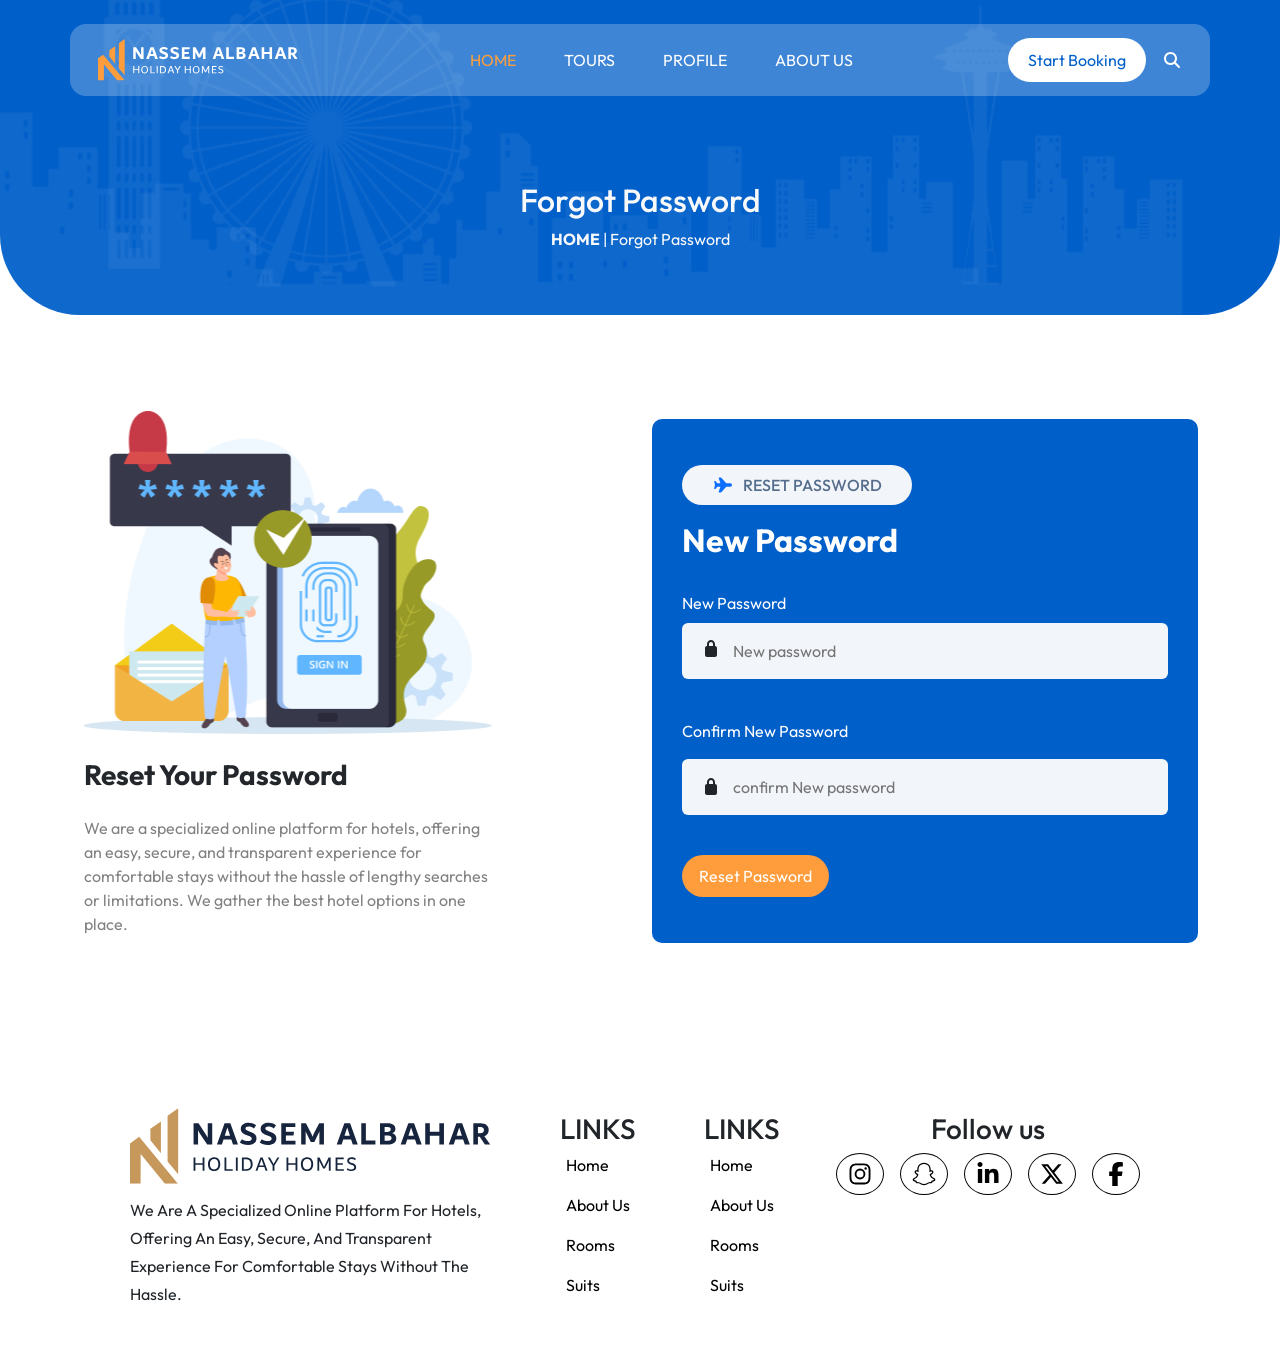
<file: resetPassword.html>
<!doctype html>
<html lang="en">
  <head>
    <meta charset="UTF-8" />
    <meta name="viewport" content="width=device-width, initial-scale=1.0" />
    <link rel="preconnect" href="https://fonts.googleapis.com" />
    <link rel="preconnect" href="https://fonts.gstatic.com" crossorigin />
    <link
      href="https://fonts.googleapis.com/css2?family=Outfit:wght@100..900&display=swap"
      rel="stylesheet"
    />
    <link rel="stylesheet" href="assets/css/all.min.css" />
    <link rel="stylesheet" href="assets/css/bootstrap.min.css" />
    <!-- <link rel="stylesheet" href="assets/css/style.css" /> -->
    <link rel="stylesheet" href="style.css" />
    <link rel="icon" href="assets/image/logo.svg" />
    <title>Forgot Password</title>
  </head>

  <body>
    <!-- Start Navbar -->
    <nav
      class="navbar container rounded-0 rounded-4 navbar-expand-lg fixed-top bg-light bg-opacity-25 mt-4"
    >
      <div class="container">
        <a class="navbar-brand" href="/NassemAlbahar"
          ><img class="logo ms-3" src="assets/image/logo.svg" alt="NASSEM"
        /></a>
        <button
          class="navbar-toggler me-3"
          type="button"
          data-bs-toggle="collapse"
          data-bs-target="#main"
          aria-controls="main"
          aria-expanded="false"
          aria-label="Toggle navigation"
        >
          <i class="fa-solid fa-bars"></i>
        </button>
        <div class="collapse navbar-collapse" id="main">
          <ul class="navbar-nav m-auto gap-3 mb-2 mb-lg-0">
            <li class="nav-item">
              <a
                class="nav-link active p-3 p-lg-3"
                aria-current="page"
                href="/NassemAlbahar"
                >HOME</a
              >
            </li>
            <li class="nav-item">
              <a class="nav-link p-3 p-lg-3" href="luxuryDoubleSuit.html"
                >TOURS</a
              >
            </li>
            <li class="nav-item">
              <a class="nav-link p-3 p-lg-3" href="profile.html">PROFILE</a>
            </li>
            <li class="nav-item">
              <a class="nav-link p-3 p-lg-3" href="aboutus.html">ABOUT US</a>
            </li>
          </ul>
          <a class="btn rounded-pill" href="signup.html">Start Booking</a>
          <div class="search ms-3 me-3">
            <input
              class="search-input ms-2"
              type="search"
              placeholder="Search"
              aria-label="Search"
            />
            <div class="search-icon">
              <i class="fa-solid fa-magnifying-glass"></i>
            </div>
          </div>
        </div>
      </div>
    </nav>
    <!-- End Navbar -->

    <!-- Start Page-Header -->
    <section
      id="page-header"
      class="d-flex align-items-center justify-content-center text-light"
    >
      <div class="content mt-auto mb-5 text-center text-capitalize">
        <h2>Forgot Password</h2>
        <p>
          <span class="fw-bold text-uppercase">HOME</span> | Forgot Password
        </p>
      </div>
    </section>
    <!-- End page-header -->

    <!-- Start Reset Password section -->
    <section id="forgot-password" class="pt-5 pb-5">
      <div class="container pt-5 pb-5">
        <div class="row">
          <div class="col-12 col-md-6 col-lg-6">
            <div class="left-preview text-start">
              <img
                class="img-fluid"
                src="assets/image/forgot-img.png"
                alt="Forgot Password"
              />
              <h3 class="fw-bold my-4">Reset Your Password</h3>
              <p class="text-black-50 w-75">
                We are a specialized online platform for hotels, offering an
                easy, secure, and transparent experience for comfortable stays
                without the hassle of lengthy searches or limitations. We gather
                the best hotel options in one place.
              </p>
            </div>
          </div>
          <div class="col-12 col-md-6 col-lg-6 m-auto">
            <form
              action=""
              class="login-form forgot-password d-flex flex-column align-items-start justify-content-center"
            >
              <div class="section-label my-3">
                <i class="fa-solid fa-plane text-primary"></i>
                <span class="text-uppercase">Reset password</span>
              </div>
              <h2 class="text-capitalize fw-bold text-white">New Password</h2>

              <label
                for="forgotPass"
                class="text-white text-capitalize mt-4 mb-2"
                >New password</label
              >
              <div class="input-field">
                <i class="fa-solid fa-lock"></i>
                <input
                  class="rounded-2 w-100 border-0 mb-3"
                  title="NewPassword"
                  placeholder="New password"
                  type="password"
                />
              </div>
              <label
                for="forgotPass"
                class="text-white text-capitalize mt-4 mb-3"
                >confirm New password</label
              >
              <div class="input-field">
                <i class="fa-solid fa-lock"></i>
                <input
                  class="rounded-2 w-100 mb-4"
                  title="NewPassword"
                  placeholder="confirm New password"
                  type="pasword"
                />
              </div>

              <a class="btn text-capitalize my-3 px-3" href="profile.html"
                >reset password</a
              >
            </form>
          </div>
        </div>
      </div>
    </section>
    <!-- End Reset Password section -->

    <!-- Footer -->
    <footer class="container">
      <div class="row row-cols-lg4 text-md-start text-lg-center p-5">
        <div class="col text-start">
          <a href="/NassemAlbahar"
            ><img src="assets/image/logo-footer.svg" alt="logo" class="logo"
          /></a>
          <p>
            We are a specialized online platform for hotels, offering an easy,
            secure, and transparent experience for comfortable stays without the
            hassle.
          </p>
        </div>
        <div class="col d-flex flex-column align-items-center g-3">
          <h3>LINKS</h3>
          <ul class="list-unstyled text-start">
            <li class="text-capitalize mb-3">
              <a href="/NassemAlbahar" class="text-decoration-none text-black"
                >Home</a
              >
            </li>
            <li class="text-capitalize mb-3">
              <a href="aboutus.html" class="text-decoration-none text-black"
                >About us</a
              >
            </li>
            <li class="text-capitalize mb-3">
              <a href="luxuryRooms.html" class="text-decoration-none text-black"
                >Rooms</a
              >
            </li>
            <li class="text-capitalize">
              <a
                href="luxuryDoubleSuit.html"
                class="text-decoration-none text-black"
                >Suits</a
              >
            </li>
          </ul>
        </div>
        <div class="col d-flex flex-column align-items-center g-3">
          <h3>LINKS</h3>
          <ul class="list-unstyled text-start">
            <li class="text-capitalize mb-3">
              <a href="/NassemAlbahar" class="text-decoration-none text-black"
                >Home</a
              >
            </li>
            <li class="text-capitalize mb-3">
              <a href="aboutus.html" class="text-decoration-none text-black"
                >About us</a
              >
            </li>
            <li class="text-capitalize mb-3">
              <a href="luxuryRooms.html" class="text-decoration-none text-black"
                >Rooms</a
              >
            </li>
            <li class="text-capitalize">
              <a
                href="luxuryDoubleSuit.html"
                class="text-decoration-none text-black"
                >Suits</a
              >
            </li>
          </ul>
        </div>
        <div class="col-lg-4 d-flex flex-column align-items-center g-3">
          <h3>Follow us</h3>
          <div
            class="text-start d-flex align-items-center justify-content-center gap-3"
          >
            <a
              href="#"
              class="text-decoration-none social-links"
              title="Instagram"
              ><i class="fa-brands fa-instagram fs-4 instagram"></i
            ></a>
            <a
              href="#"
              class="text-decoration-none social-links"
              title="Snapchat"
              ><i class="fa-brands fa-snapchat fs-4 snapchat"></i
            ></a>
            <a
              href="#"
              class="text-decoration-none social-links"
              title="LinkedIn"
              ><i class="fa-brands fa-linkedin-in fs-4 linkedin"></i
            ></a>
            <a href="#" class="text-decoration-none social-links" title="X"
              ><i class="fa-brands fa-x-twitter fs-4 twitter"></i
            ></a>
            <a
              href="#"
              class="text-decoration-none social-links"
              title="Facebook"
              ><i class="fa-brands fa-facebook-f fs-4 facebook"></i
            ></a>
          </div>
        </div>
      </div>
    </footer>
    <!-- End Footer section -->

    <script src="assets/js/bootstrap.bundle.min.js"></script>
    <script src="assets/js/all.min.js"></script>
    <script src="assets/js/main.js"></script>
    <script src="assets/js/gsap.min.js"></script>
    <script src="assets/js/ScrollTrigger.min.js"></script>
    <script src="assets/js/GSDevTools.min.js"></script>
  </body>
</html>
</file>
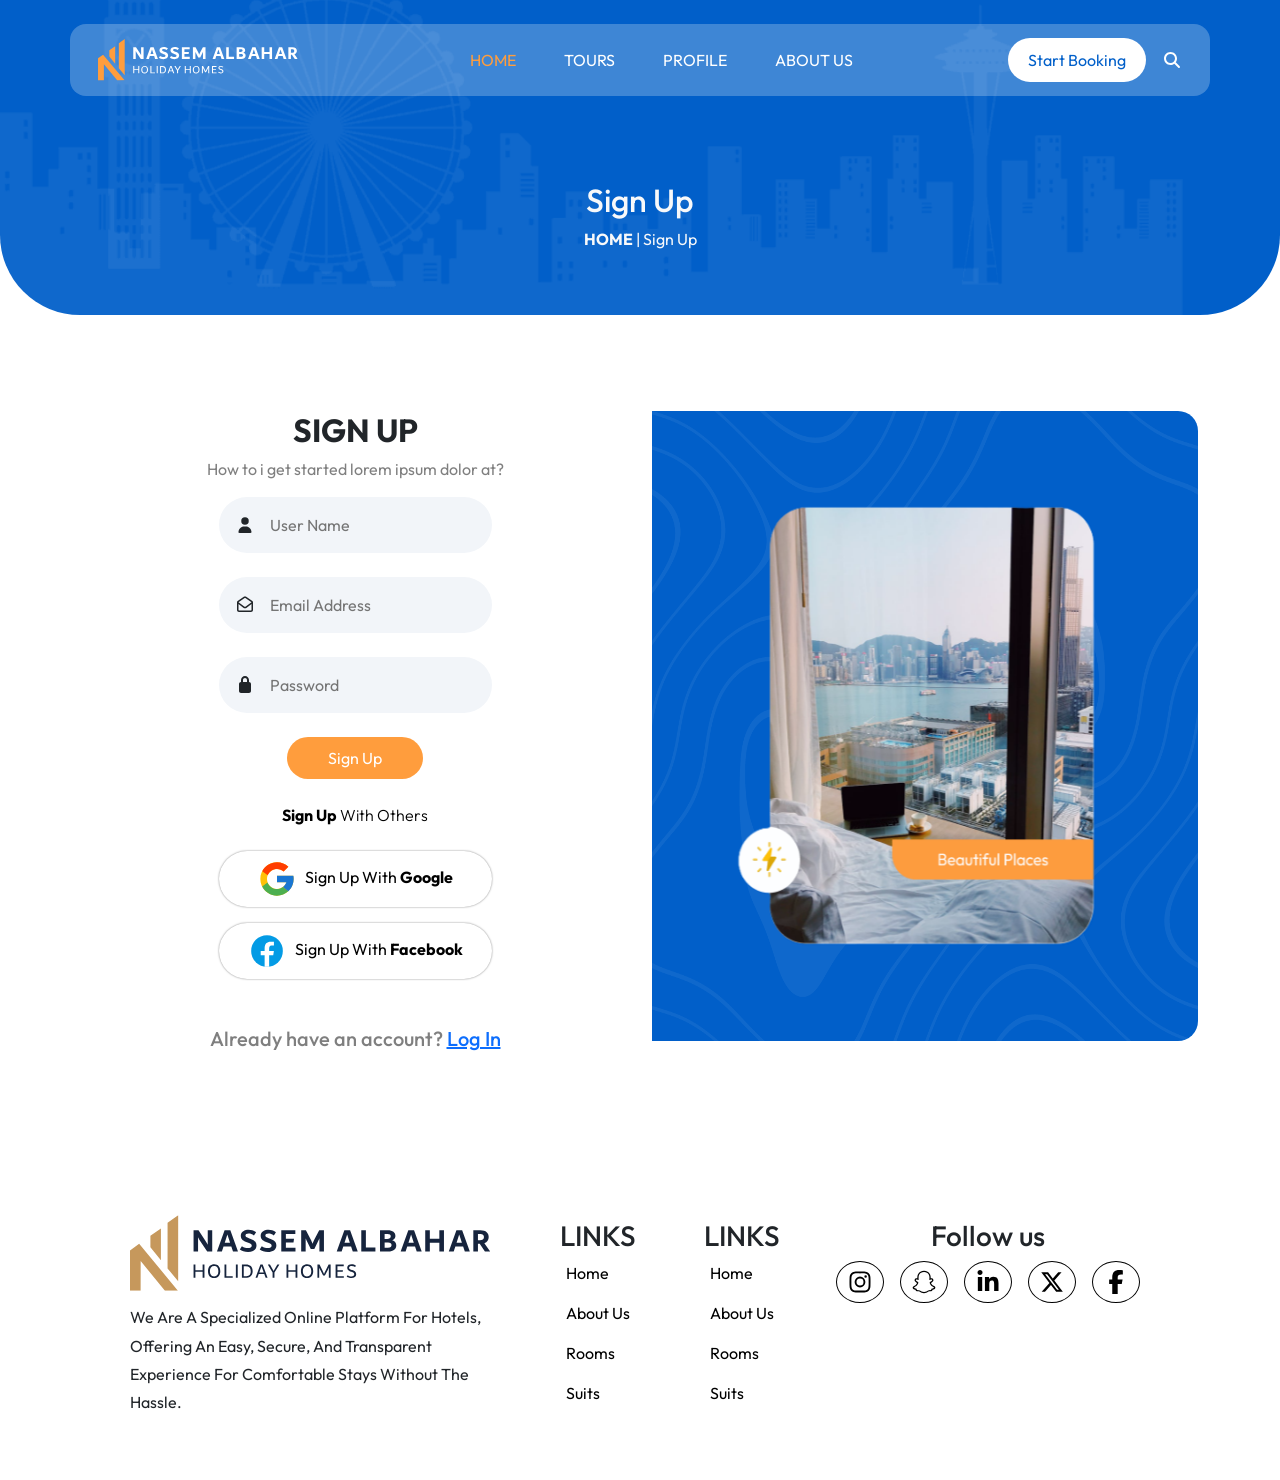
<file: signup.html>
<!doctype html>
<html lang="en">
  <head>
    <meta charset="UTF-8" />
    <meta name="viewport" content="width=device-width, initial-scale=1.0" />
    <link rel="preconnect" href="https://fonts.googleapis.com" />
    <link rel="preconnect" href="https://fonts.gstatic.com" crossorigin />
    <link
      href="https://fonts.googleapis.com/css2?family=Outfit:wght@100..900&display=swap"
      rel="stylesheet"
    />
    <link rel="stylesheet" href="assets/css/all.min.css" />
    <link rel="stylesheet" href="assets/css/bootstrap.min.css" />
    <!-- <link rel="stylesheet" href="assets/css/style.css" /> -->
    <link rel="stylesheet" href="style.css" />
    <link rel="icon" href="assets/image/logo.svg" />
    <title>Sign Up</title>
  </head>

  <body>
    <!-- Start Navbar -->
    <nav
      class="navbar container rounded-0 rounded-4 navbar-expand-lg fixed-top bg-light bg-opacity-25 mt-4"
    >
      <div class="container">
        <a class="navbar-brand" href="/NassemAlbahar"
          ><img class="logo ms-3" src="assets/image/logo.svg" alt="NASSEM"
        /></a>
        <button
          class="navbar-toggler me-3"
          type="button"
          data-bs-toggle="collapse"
          data-bs-target="#main"
          aria-controls="main"
          aria-expanded="false"
          aria-label="Toggle navigation"
        >
          <i class="fa-solid fa-bars"></i>
        </button>
        <div class="collapse navbar-collapse" id="main">
          <ul class="navbar-nav m-auto gap-3 mb-2 mb-lg-0">
            <li class="nav-item">
              <a
                class="nav-link active p-3 p-lg-3"
                aria-current="page"
                href="/NassemAlbahar"
                >HOME</a
              >
            </li>
            <li class="nav-item">
              <a class="nav-link p-3 p-lg-3" href="luxuryDoubleSuit.html"
                >TOURS</a
              >
            </li>
            <li class="nav-item">
              <a class="nav-link p-3 p-lg-3" href="profile.html">PROFILE</a>
            </li>
            <li class="nav-item">
              <a class="nav-link p-3 p-lg-3" href="aboutus.html">ABOUT US</a>
            </li>
          </ul>
          <a class="btn rounded-pill" href="signup.html">Start Booking</a>
          <div class="search ms-3 me-3">
            <input
              class="search-input ms-2"
              type="search"
              placeholder="Search"
              aria-label="Search"
            />
            <div class="search-icon">
              <i class="fa-solid fa-magnifying-glass"></i>
            </div>
          </div>
        </div>
      </div>
    </nav>
    <!-- End Navbar -->

    <!-- Start Page-Header -->
    <section
      id="page-header"
      class="d-flex align-items-center justify-content-center text-light"
    >
      <div class="content mt-auto mb-5 text-center text-capitalize">
        <h2>Sign up</h2>
        <p><span class="fw-bold text-uppercase">HOME</span> | Sign up</p>
      </div>
    </section>
    <!-- End page-header -->

    <!-- Start signup section -->
    <section id="signup" class="pt-5 pb-5 text-center">
      <div class="container pt-5 pb-5">
        <div class="row">
          <div class="col-12 col-md-6 col-lg-6 m-auto">
            <form
              action=""
              class="login-form d-flex flex-column align-items-center justify-content-center"
            >
              <h2 class="text-uppercase fw-bold">Sign up</h2>
              <p class="text-black-50">
                How to i get started lorem ipsum dolor at?
              </p>
              <div class="input-field">
                <i class="fa-solid fa-user"></i>
                <input
                  class="rounded-pill border-0 mb-4"
                  title="userName"
                  placeholder="User Name"
                  type="text"
                />
              </div>
              <div class="input-field">
                <i class="fa-regular fa-envelope-open"></i>
                <input
                  class="rounded-pill border-0 mb-4"
                  title="EmailAddress"
                  placeholder="Email Address"
                  type="email"
                />
              </div>
              <div class="input-field">
                <i class="fa-solid fa-lock"></i>
                <input
                  class="rounded-pill border-0 mb-4"
                  title="password"
                  placeholder="Password"
                  type="password"
                />
              </div>
              <a
                class="btn text-capitalize w-25 mb-4 p-2 p-md-2"
                href="profile.html"
                >Sign Up</a
              >
              <p class="text-capitalize fw-light text-black">
                <span class="fw-bold">Sign Up</span> with others
              </p>
              <a
                href="profile.html"
                class="link text-capitalize text-decoration-none text-black my-2 rounded-pill p-2"
              >
                <img
                  class="img-fluid me-2"
                  src="assets/image/google-icon.svg"
                  alt="icon"
                />Sign Up with <span class="fw-bold">google</span></a
              >
              <a
                href="profile.html"
                class="link text-capitalize text-decoration-none text-black rounded-pill p-2 mt-2 mb-5"
              >
                <img
                  class="img-fluid me-2"
                  src="assets/image/facebook-logo-icon.svg"
                  alt="icon"
                />Sign Up with <span class="fw-bold">facebook</span></a
              >
            </form>
            <h5 class="text-black-50">
              Already have an account? <a href="login.html">Log In</a>
            </h5>
          </div>
          <div class="col-12 col-md-6 col-lg-6">
            <div class="right-login">
              <img
                class="backGround"
                src="assets/image/login-background.png"
                alt="background"
              />
              <div class="loginImageContainer">
                <img
                  class="img-fluid loginImage"
                  src="assets/image/login-image-2.png"
                  alt="login-image"
                />
              </div>
            </div>
          </div>
        </div>
      </div>
    </section>
    <!-- End signup section -->

    <!-- Footer -->
    <footer class="container">
      <div class="row row-cols-lg4 text-md-start text-lg-center p-5">
        <div class="col text-start">
          <a href="/NassemAlbahar"
            ><img src="assets/image/logo-footer.svg" alt="logo" class="logo"
          /></a>
          <p>
            We are a specialized online platform for hotels, offering an easy,
            secure, and transparent experience for comfortable stays without the
            hassle.
          </p>
        </div>
        <div class="col d-flex flex-column align-items-center g-3">
          <h3>LINKS</h3>
          <ul class="list-unstyled text-start">
            <li class="text-capitalize mb-3">
              <a href="/NassemAlbahar" class="text-decoration-none text-black"
                >Home</a
              >
            </li>
            <li class="text-capitalize mb-3">
              <a href="aboutus.html" class="text-decoration-none text-black"
                >About us</a
              >
            </li>
            <li class="text-capitalize mb-3">
              <a href="luxuryRooms.html" class="text-decoration-none text-black"
                >Rooms</a
              >
            </li>
            <li class="text-capitalize">
              <a
                href="luxuryDoubleSuit.html"
                class="text-decoration-none text-black"
                >Suits</a
              >
            </li>
          </ul>
        </div>
        <div class="col d-flex flex-column align-items-center g-3">
          <h3>LINKS</h3>
          <ul class="list-unstyled text-start">
            <li class="text-capitalize mb-3">
              <a href="/NassemAlbahar" class="text-decoration-none text-black"
                >Home</a
              >
            </li>
            <li class="text-capitalize mb-3">
              <a href="aboutus.html" class="text-decoration-none text-black"
                >About us</a
              >
            </li>
            <li class="text-capitalize mb-3">
              <a href="luxuryRooms.html" class="text-decoration-none text-black"
                >Rooms</a
              >
            </li>
            <li class="text-capitalize">
              <a
                href="luxuryDoubleSuit.html"
                class="text-decoration-none text-black"
                >Suits</a
              >
            </li>
          </ul>
        </div>
        <div class="col-lg-4 d-flex flex-column align-items-center g-3">
          <h3>Follow us</h3>
          <div
            class="text-start d-flex align-items-center justify-content-center gap-3"
          >
            <a
              href="#"
              class="text-decoration-none social-links"
              title="Instagram"
              ><i class="fa-brands fa-instagram fs-4 instagram"></i
            ></a>
            <a
              href="#"
              class="text-decoration-none social-links"
              title="Snapchat"
              ><i class="fa-brands fa-snapchat fs-4 snapchat"></i
            ></a>
            <a
              href="#"
              class="text-decoration-none social-links"
              title="LinkedIn"
              ><i class="fa-brands fa-linkedin-in fs-4 linkedin"></i
            ></a>
            <a href="#" class="text-decoration-none social-links" title="X"
              ><i class="fa-brands fa-x-twitter fs-4 twitter"></i
            ></a>
            <a
              href="#"
              class="text-decoration-none social-links"
              title="Facebook"
              ><i class="fa-brands fa-facebook-f fs-4 facebook"></i
            ></a>
          </div>
        </div>
      </div>
    </footer>
    <!-- End Footer section -->

    <script src="assets/js/bootstrap.bundle.min.js"></script>
    <script src="assets/js/all.min.js"></script>
    <script src="assets/js/main.js"></script>
    <script src="assets/js/gsap.min.js"></script>
    <script src="assets/js/ScrollTrigger.min.js"></script>
    <script src="assets/js/GSDevTools.min.js"></script>
  </body>
</html>
</file>
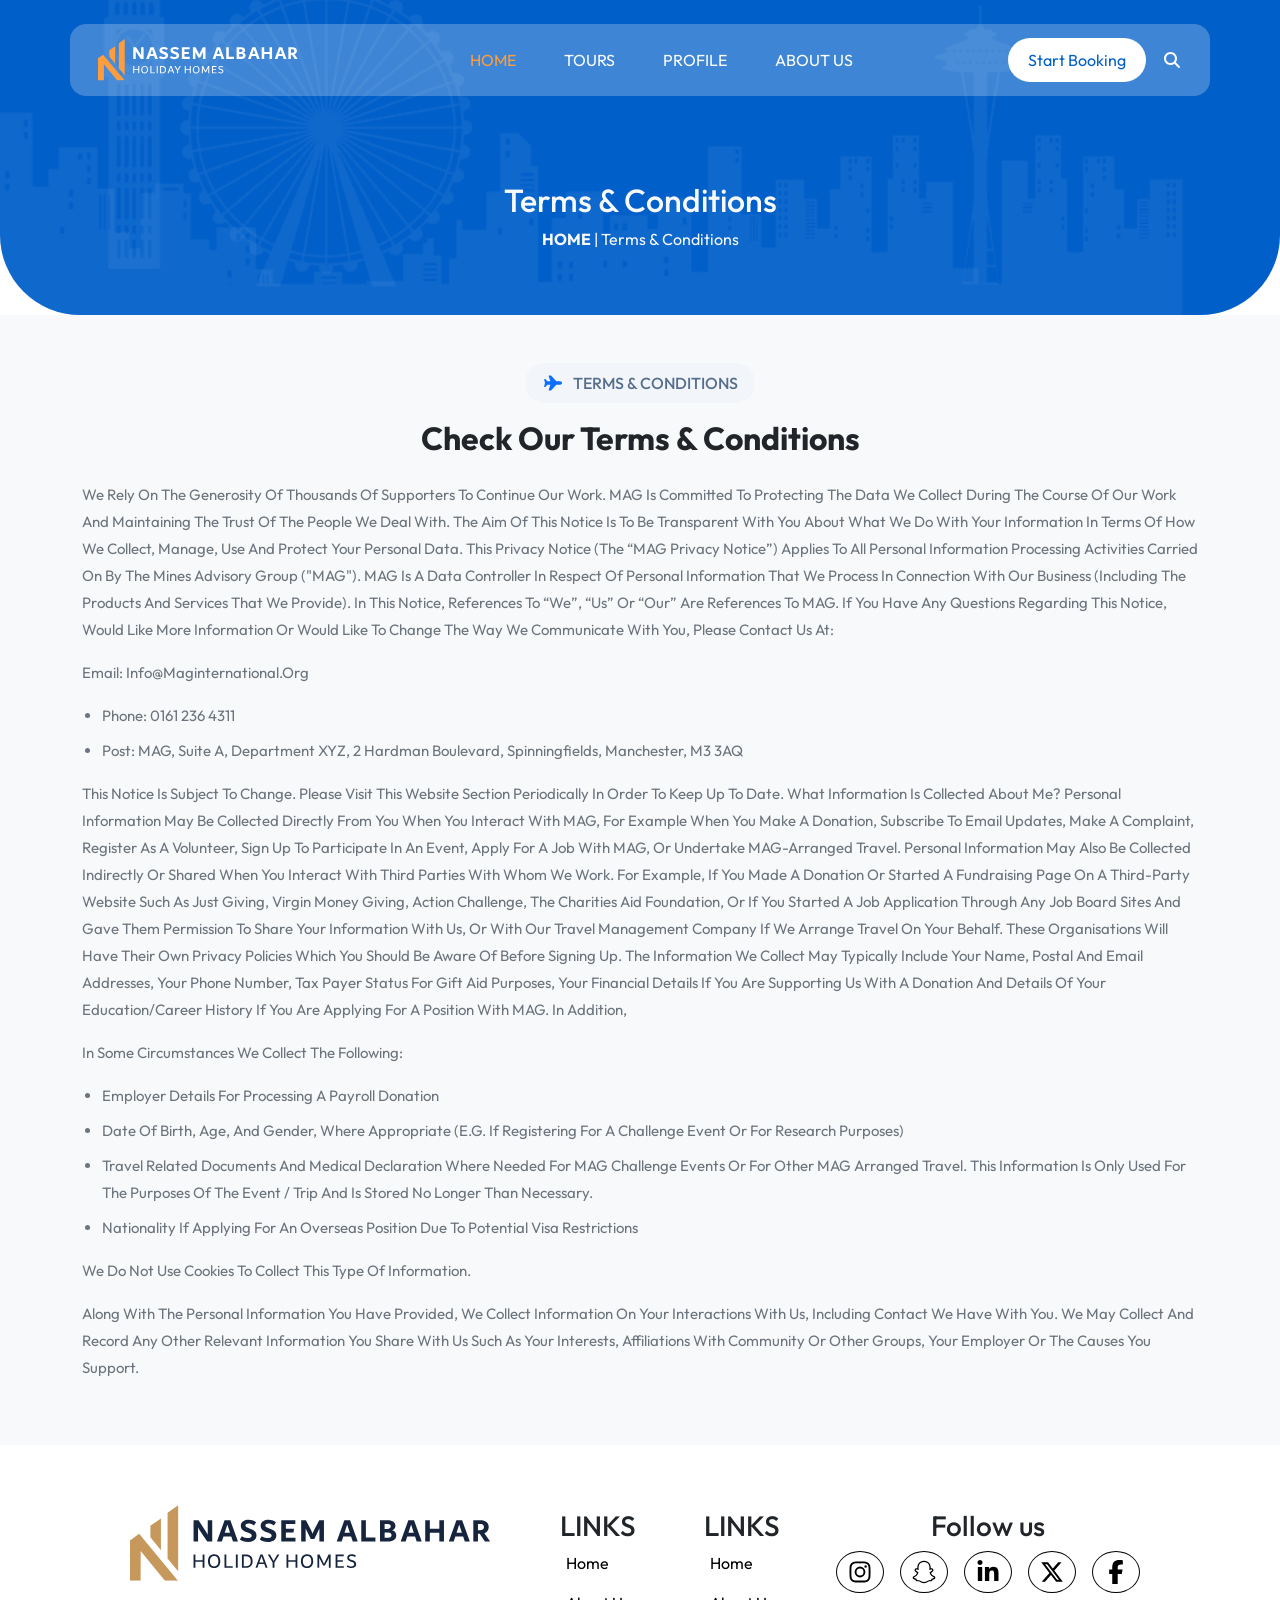
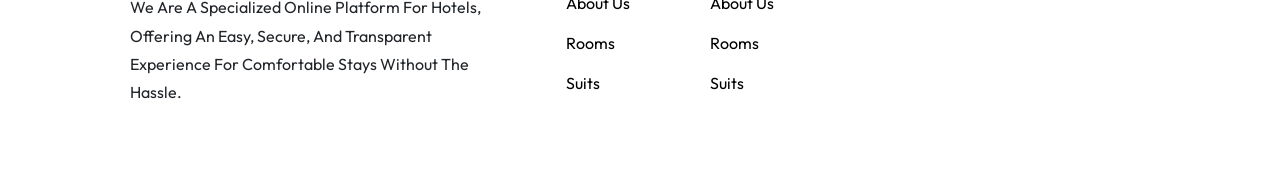
<file: terms.html>
<!doctype html>
<html lang="en">
  <head>
    <meta charset="UTF-8" />
    <meta name="viewport" content="width=device-width, initial-scale=1.0" />
    <link rel="preconnect" href="https://fonts.googleapis.com" />
    <link rel="preconnect" href="https://fonts.gstatic.com" crossorigin />
    <link
      href="https://fonts.googleapis.com/css2?family=Outfit:wght@100..900&display=swap"
      rel="stylesheet"
    />
    <link rel="stylesheet" href="assets/css/all.min.css" />
    <link rel="stylesheet" href="assets/css/bootstrap.min.css" />
    <!-- <link rel="stylesheet" href="assets/css/style.css" /> -->
    <link rel="stylesheet" href="style.css" />
    <link rel="icon" href="assets/image/logo.svg" />
    <title>Terms</title>
  </head>

  <body>
    <!-- Start Navbar -->
    <nav
      class="navbar container rounded-0 rounded-4 navbar-expand-lg fixed-top bg-light bg-opacity-25 mt-4"
    >
      <div class="container">
        <a class="navbar-brand" href="/NassemAlbahar"
          ><img class="logo ms-3" src="assets/image/logo.svg" alt="NASSEM"
        /></a>
        <button
          class="navbar-toggler me-3"
          type="button"
          data-bs-toggle="collapse"
          data-bs-target="#main"
          aria-controls="main"
          aria-expanded="false"
          aria-label="Toggle navigation"
        >
          <i class="fa-solid fa-bars"></i>
        </button>
        <div class="collapse navbar-collapse" id="main">
          <ul class="navbar-nav m-auto gap-3 mb-2 mb-lg-0">
            <li class="nav-item">
              <a
                class="nav-link active p-3 p-lg-3"
                aria-current="page"
                href="/NassemAlbahar"
                >HOME</a
              >
            </li>
            <li class="nav-item">
              <a class="nav-link p-3 p-lg-3" href="luxuryDoubleSuit.html"
                >TOURS</a
              >
            </li>
            <li class="nav-item">
              <a class="nav-link p-3 p-lg-3" href="profile.html">PROFILE</a>
            </li>
            <li class="nav-item">
              <a class="nav-link p-3 p-lg-3" href="aboutus.html">ABOUT US</a>
            </li>
          </ul>
          <a class="btn rounded-pill" href="signup.html">Start Booking</a>
          <div class="search ms-3 me-3">
            <input
              class="search-input ms-2"
              type="search"
              placeholder="Search"
              aria-label="Search"
            />
            <div class="search-icon">
              <i class="fa-solid fa-magnifying-glass"></i>
            </div>
          </div>
        </div>
      </div>
    </nav>
    <!-- End Navbar -->

    <!-- Start Page-Header -->
    <section
      id="page-header"
      class="d-flex align-items-center justify-content-center text-light"
    >
      <div class="content mt-auto mb-5 text-center text-capitalize">
        <h2>terms & conditions</h2>
        <p>
          <span class="fw-bold text-uppercase">HOME</span> | terms & conditions
        </p>
      </div>
    </section>
    <!-- End page-header -->

    <!-- Start Privacy-policy section -->
    <section id="privacy" class="py-5 bg-light">
      <div class="container">
        <!-- Badge -->
        <div class="section-label mb-3 m-auto">
          <i class="fa-solid fa-plane text-primary"></i>
          <span class="text-uppercase">terms & conditions</span>
        </div>

        <!-- Title -->
        <h2 class="text-center fw-bold mb-4 text-capitalize">
          check our terms & conditions
        </h2>

        <!-- Content -->
        <div class="privacy-content mx-auto text-capitalize">
          <p>
            We rely on the generosity of thousands of supporters to continue our
            work. MAG is committed to protecting the data we collect during the
            course of our work and maintaining the trust of the people we deal
            with. The aim of this notice is to be transparent with you about
            what we do with your information in terms of how we collect, manage,
            use and protect your personal data. This privacy notice (the “MAG
            Privacy Notice”) applies to all personal information processing
            activities carried on by the Mines Advisory Group ("MAG"). MAG is a
            data controller in respect of personal information that we process
            in connection with our business (including the products and services
            that we provide). In this notice, references to “we”, “us” or “our”
            are references to MAG. If you have any questions regarding this
            notice, would like more information or would like to change the way
            we communicate with you, please contact us at:
          </p>

          <p>Email: info@maginternational.org</p>

          <ul>
            <li>Phone: 0161 236 4311</li>
            <li>
              Post: MAG, Suite A, Department XYZ, 2 Hardman Boulevard,
              Spinningfields, Manchester, M3 3AQ
            </li>
          </ul>

          <p>
            This notice is subject to change. Please visit this website section
            periodically in order to keep up to date. What information is
            collected about me? Personal information may be collected directly
            from you when you interact with MAG, for example when you make a
            donation, subscribe to email updates, make a complaint, register as
            a volunteer, sign up to participate in an event, apply for a job
            with MAG, or undertake MAG-arranged travel. Personal information may
            also be collected indirectly or shared when you interact with third
            parties with whom we work. For example, if you made a donation or
            started a fundraising page on a third-party website such as Just
            Giving, Virgin Money Giving, Action Challenge, the Charities Aid
            Foundation, or if you started a job application through any job
            board sites and gave them permission to share your information with
            us, or with our Travel Management Company if we arrange travel on
            your behalf. These organisations will have their own privacy
            policies which you should be aware of before signing up. The
            information we collect may typically include your name, postal and
            email addresses, your phone number, tax payer status for Gift Aid
            purposes, your financial details if you are supporting us with a
            donation and details of your education/career history if you are
            applying for a position with MAG. In addition,
          </p>
          <p>in some circumstances we collect the following:</p>
          <ul>
            <li>employer details for processing a payroll donation</li>
            <li>
              date of birth, age, and gender, where appropriate (e.g. if
              registering for a challenge event or for research purposes)
            </li>
            <li>
              travel related documents and medical declaration where needed for
              MAG challenge events or for other MAG arranged travel. This
              information is only used for the purposes of the event / trip and
              is stored no longer than necessary.
            </li>
            <li>
              nationality if applying for an overseas position due to potential
              visa restrictions
            </li>
          </ul>
          <p>We do not use cookies to collect this type of information.</p>
          <p>
            Along with the personal information you have provided, we collect
            information on your interactions with us, including contact we have
            with you. We may collect and record any other relevant information
            you share with us such as your interests, affiliations with
            community or other groups, your employer or the causes you support.
          </p>
        </div>
      </div>
    </section>

    <!-- End Privacy-policy section -->

    <!-- Footer -->
    <footer class="container">
      <div class="row row-cols-lg4 text-md-start text-lg-center p-5">
        <div class="col text-start">
          <a href="/NassemAlbahar"
            ><img src="assets/image/logo-footer.svg" alt="logo" class="logo"
          /></a>
          <p>
            We are a specialized online platform for hotels, offering an easy,
            secure, and transparent experience for comfortable stays without the
            hassle.
          </p>
        </div>
        <div class="col d-flex flex-column align-items-center g-3">
          <h3>LINKS</h3>
          <ul class="list-unstyled text-start">
            <li class="text-capitalize mb-3">
              <a href="/NassemAlbahar" class="text-decoration-none text-black"
                >Home</a
              >
            </li>
            <li class="text-capitalize mb-3">
              <a href="aboutus.html" class="text-decoration-none text-black"
                >About us</a
              >
            </li>
            <li class="text-capitalize mb-3">
              <a href="luxuryRooms.html" class="text-decoration-none text-black"
                >Rooms</a
              >
            </li>
            <li class="text-capitalize">
              <a
                href="luxuryDoubleSuit.html"
                class="text-decoration-none text-black"
                >Suits</a
              >
            </li>
          </ul>
        </div>
        <div class="col d-flex flex-column align-items-center g-3">
          <h3>LINKS</h3>
          <ul class="list-unstyled text-start">
            <li class="text-capitalize mb-3">
              <a href="/NassemAlbahar" class="text-decoration-none text-black"
                >Home</a
              >
            </li>
            <li class="text-capitalize mb-3">
              <a href="aboutus.html" class="text-decoration-none text-black"
                >About us</a
              >
            </li>
            <li class="text-capitalize mb-3">
              <a href="luxuryRooms.html" class="text-decoration-none text-black"
                >Rooms</a
              >
            </li>
            <li class="text-capitalize">
              <a
                href="luxuryDoubleSuit.html"
                class="text-decoration-none text-black"
                >Suits</a
              >
            </li>
          </ul>
        </div>
        <div class="col-lg-4 d-flex flex-column align-items-center g-3">
          <h3>Follow us</h3>
          <div
            class="text-start d-flex align-items-center justify-content-center gap-3"
          >
            <a
              href="#"
              class="text-decoration-none social-links"
              title="Instagram"
              ><i class="fa-brands fa-instagram fs-4 instagram"></i
            ></a>
            <a
              href="#"
              class="text-decoration-none social-links"
              title="Snapchat"
              ><i class="fa-brands fa-snapchat fs-4 snapchat"></i
            ></a>
            <a
              href="#"
              class="text-decoration-none social-links"
              title="LinkedIn"
              ><i class="fa-brands fa-linkedin-in fs-4 linkedin"></i
            ></a>
            <a href="#" class="text-decoration-none social-links" title="X"
              ><i class="fa-brands fa-x-twitter fs-4 twitter"></i
            ></a>
            <a
              href="#"
              class="text-decoration-none social-links"
              title="Facebook"
              ><i class="fa-brands fa-facebook-f fs-4 facebook"></i
            ></a>
          </div>
        </div>
      </div>
    </footer>
    <!-- End Footer section -->

    <script src="assets/js/bootstrap.bundle.min.js"></script>
    <script src="assets/js/all.min.js"></script>
    <script src="assets/js/main.js"></script>
  </body>
</html>
</file>
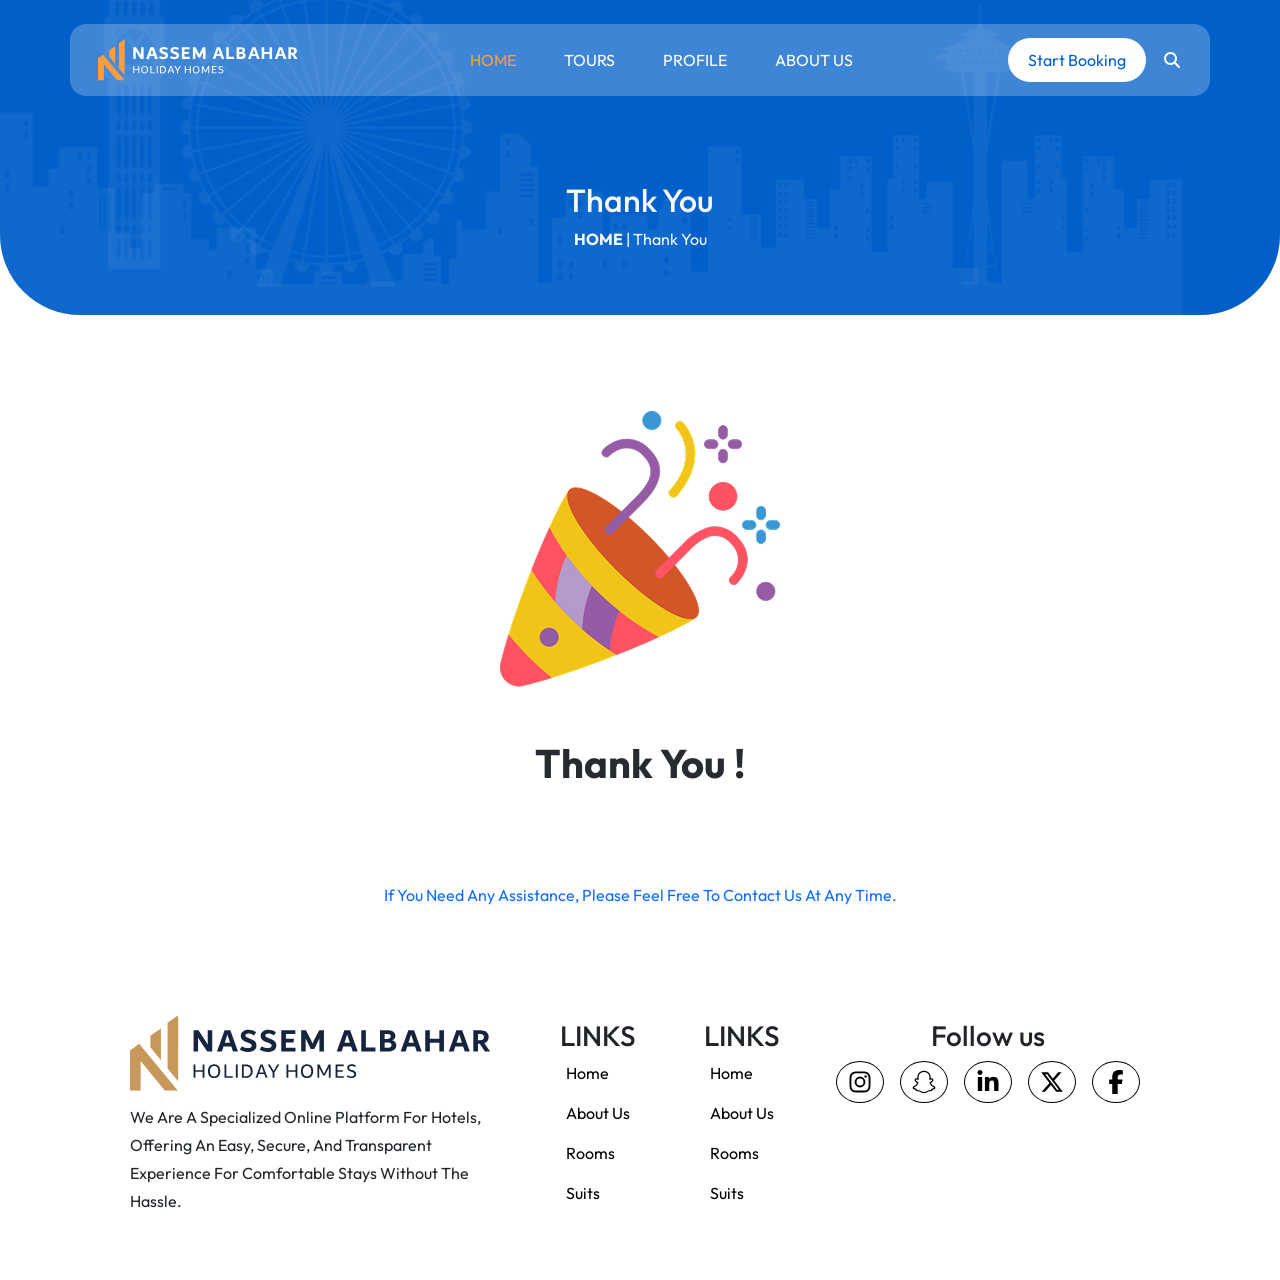
<file: thankYou.html>
<!doctype html>
<html lang="en">
  <head>
    <meta charset="UTF-8" />
    <meta name="viewport" content="width=device-width, initial-scale=1.0" />
    <link rel="preconnect" href="https://fonts.googleapis.com" />
    <link rel="preconnect" href="https://fonts.gstatic.com" crossorigin />
    <link
      href="https://fonts.googleapis.com/css2?family=Outfit:wght@100..900&display=swap"
      rel="stylesheet"
    />
    <link rel="stylesheet" href="assets/css/all.min.css" />
    <link rel="stylesheet" href="assets/css/bootstrap.min.css" />
    <!-- <link rel="stylesheet" href="assets/css/style.css" /> -->
    <link rel="stylesheet" href="style.css" />
    <link rel="icon" href="assets/image/logo.svg" />
    <title>Thank You</title>
  </head>

  <body>
    <!-- Start Navbar -->
    <nav
      class="navbar container rounded-0 rounded-4 navbar-expand-lg fixed-top bg-light bg-opacity-25 mt-4"
    >
      <div class="container">
        <a class="navbar-brand" href="/NassemAlbahar"
          ><img class="logo ms-3" src="assets/image/logo.svg" alt="NASSEM"
        /></a>
        <button
          class="navbar-toggler me-3"
          type="button"
          data-bs-toggle="collapse"
          data-bs-target="#main"
          aria-controls="main"
          aria-expanded="false"
          aria-label="Toggle navigation"
        >
          <i class="fa-solid fa-bars"></i>
        </button>
        <div class="collapse navbar-collapse" id="main">
          <ul class="navbar-nav m-auto gap-3 mb-2 mb-lg-0">
            <li class="nav-item">
              <a
                class="nav-link active p-3 p-lg-3"
                aria-current="page"
                href="/NassemAlbahar"
                >HOME</a
              >
            </li>
            <li class="nav-item">
              <a class="nav-link p-3 p-lg-3" href="luxuryDoubleSuit.html"
                >TOURS</a
              >
            </li>
            <li class="nav-item">
              <a class="nav-link p-3 p-lg-3" href="profile.html">PROFILE</a>
            </li>
            <li class="nav-item">
              <a class="nav-link p-3 p-lg-3" href="aboutus.html">ABOUT US</a>
            </li>
          </ul>
          <a class="btn rounded-pill" href="signup.html">Start Booking</a>
          <div class="search ms-3 me-3">
            <input
              class="search-input ms-2"
              type="search"
              placeholder="Search"
              aria-label="Search"
            />
            <div class="search-icon">
              <i class="fa-solid fa-magnifying-glass"></i>
            </div>
          </div>
        </div>
      </div>
    </nav>
    <!-- End Navbar -->

    <!-- Start Page-Header -->
    <section
      id="page-header"
      class="d-flex align-items-center justify-content-center text-light"
    >
      <div class="content mt-auto mb-5 text-center text-capitalize">
        <h2>Thank you</h2>
        <p><span class="fw-bold text-uppercase">HOME</span> | Thank you</p>
      </div>
    </section>
    <!-- End page-header -->

    <!-- Start Thank you section -->
    <section id="thank-you" class="text-center pt-5 pb-5">
      <div class="container mt-5 text-capitalize">
        <img
          class="img-fluid"
          src="assets/image/thanks.png"
          alt="Thank you image"
        />
        <h1 class="fw-bold mt-5">Thank you !</h1>
        <p class="text-black-50 lh-lg mb-4">
          We truly appreciate your trust and look forward to providing you with
          a <br />
          comfortable and enjoyable experience.
        </p>
        <a href="aboutus.html" class="text-decoration-none"
          >If you need any assistance, please feel free to contact us at any
          time.</a
        >
      </div>
    </section>
    <!-- End Thank you section -->

    <!-- Footer -->
    <footer class="container">
      <div class="row row-cols-lg4 text-md-start text-lg-center p-5">
        <div class="col text-start">
          <a href="/NassemAlbahar"
            ><img src="assets/image/logo-footer.svg" alt="logo" class="logo"
          /></a>
          <p>
            We are a specialized online platform for hotels, offering an easy,
            secure, and transparent experience for comfortable stays without the
            hassle.
          </p>
        </div>
        <div class="col d-flex flex-column align-items-center g-3">
          <h3>LINKS</h3>
          <ul class="list-unstyled text-start">
            <li class="text-capitalize mb-3">
              <a href="/NassemAlbahar" class="text-decoration-none text-black"
                >Home</a
              >
            </li>
            <li class="text-capitalize mb-3">
              <a href="aboutus.html" class="text-decoration-none text-black"
                >About us</a
              >
            </li>
            <li class="text-capitalize mb-3">
              <a href="luxuryRooms.html" class="text-decoration-none text-black"
                >Rooms</a
              >
            </li>
            <li class="text-capitalize">
              <a
                href="luxuryDoubleSuit.html"
                class="text-decoration-none text-black"
                >Suits</a
              >
            </li>
          </ul>
        </div>
        <div class="col d-flex flex-column align-items-center g-3">
          <h3>LINKS</h3>
          <ul class="list-unstyled text-start">
            <li class="text-capitalize mb-3">
              <a href="/NassemAlbahar" class="text-decoration-none text-black"
                >Home</a
              >
            </li>
            <li class="text-capitalize mb-3">
              <a href="aboutus.html" class="text-decoration-none text-black"
                >About us</a
              >
            </li>
            <li class="text-capitalize mb-3">
              <a href="luxuryRooms.html" class="text-decoration-none text-black"
                >Rooms</a
              >
            </li>
            <li class="text-capitalize">
              <a
                href="luxuryDoubleSuit.html"
                class="text-decoration-none text-black"
                >Suits</a
              >
            </li>
          </ul>
        </div>
        <div class="col-lg-4 d-flex flex-column align-items-center g-3">
          <h3>Follow us</h3>
          <div
            class="text-start d-flex align-items-center justify-content-center gap-3"
          >
            <a
              href="#"
              class="text-decoration-none social-links"
              title="Instagram"
              ><i class="fa-brands fa-instagram fs-4 instagram"></i
            ></a>
            <a
              href="#"
              class="text-decoration-none social-links"
              title="Snapchat"
              ><i class="fa-brands fa-snapchat fs-4 snapchat"></i
            ></a>
            <a
              href="#"
              class="text-decoration-none social-links"
              title="LinkedIn"
              ><i class="fa-brands fa-linkedin-in fs-4 linkedin"></i
            ></a>
            <a href="#" class="text-decoration-none social-links" title="X"
              ><i class="fa-brands fa-x-twitter fs-4 twitter"></i
            ></a>
            <a
              href="#"
              class="text-decoration-none social-links"
              title="Facebook"
              ><i class="fa-brands fa-facebook-f fs-4 facebook"></i
            ></a>
          </div>
        </div>
      </div>
    </footer>
    <!-- End Footer section -->

    <script src="assets/js/bootstrap.bundle.min.js"></script>
    <script src="assets/js/all.min.js"></script>
    <script src="assets/js/main.js"></script>
    <script src="assets/js/gsap.min.js"></script>
    <script src="assets/js/ScrollTrigger.min.js"></script>
    <script src="assets/js/GSDevTools.min.js"></script>
  </body>
</html>
</file>
<file: style.css>
:root {
  --main-blue-color: #015fc9;
  --white-color: #ffffff;
  --orange-color: #ff9d3d;
  --dark-blue-color: #566e8d;
  --shadow-white-color: #f2f5f9;
  --font-dark-color: #16243d;
  --paragraph-color: #566e8d;
}

body {
  font-family: 'Outfit', sans-serif;
  width: 100%;
  height: 100vh;
}

.metric-bar {
  width: 0;
  transition: width 1.5s ease;
}

.score-number,
.metric-value {
  transition: all 0.3s ease;
}

.btn {
  background-color: var(--orange-color);
  width: fit-content;
  padding: 8px 25px;
  color: var(--white-color);
  border-radius: 50px;
}
.btn:hover {
  background-color: var(--white-color);
  color: var(--orange-color);
}
#btn-back-to-top {
  display: none;
  position: fixed;
}
.section-space {
  margin-top: 50px;
  padding: 30px 0;
}
/* Start navbar */
.navbar .logo {
  width: 200px;
}
.navbar .navbar-nav .nav-link {
  color: var(--white-color);
  position: relative;
}
.navbar .navbar-nav .nav-link.active,
.navbar .navbar-nav .nav-link:hover,
.navbar .navbar-nav .nav-link:focus {
  color: var(--orange-color);
}

.navbar .btn {
  background-color: var(--white-color);
  color: var(--main-blue-color);
  border: none;
  border-radius: 10px;
  padding: 10px 20px;
  transition: 0.5s;
}

.navbar .btn:hover,
.navbar .btn:focus {
  background-color: var(--main-blue-color);
  color: var(--white-color);
}

.navbar .search {
  display: flex;
  flex-wrap: wrap;
  align-items: center;
  justify-content: center;
  gap: 15px;
  color: var(--white-color);
  cursor: pointer;
}
.navbar .search-input {
  display: none;
  width: 80%;
  padding: 8px 15px;
  border-radius: 8px;
  border: none;
}
.navbar .search-input.search-open {
  display: block;
}
.navbar .search-input:focus {
  outline: none;
}
.navbar .navbar-toggler {
  color: var(--white-color);
  border: none;
  font-size: 25px;
}
.navbar .navbar-toggler:focus {
  box-shadow: none;
}
/* End navbar */

/* Start Landing */
#landing {
  background-color: var(--main-blue-color);
  background-image:
    url(assets/image/bg-top.png), url(assets/image/bg-right.png);
  background-size:
    80% 85%,
    50% 100%;
  background-repeat: no-repeat, no-repeat;
  background-position:
    left bottom,
    right top;
  min-height: 100vh;
}
#landing .landing-content {
  width: 100%;
  padding: 0 15.3%;
}
#landing .landing-content h4 {
  font-weight: 600;
  color: var(--orange-color);
}
#landing .landing-content h1 {
  font-size: 75px;
  font-weight: bolder;
  color: var(--white-color);
  width: 50%;
}
#landing .landing-content p {
  font-size: 16px;
  font-weight: 200;
  color: var(--white-color);
  width: 45%;
}
#landing .landing-content .btn {
  background-color: var(--orange-color);
  width: 200px;
  padding: 8px;
  color: var(--white-color);
  border-radius: 50px;
}
#landing .landing-content .btn:hover {
  background-color: var(--white-color);
  width: 200px;
  padding: 8px;
  color: var(--orange-color);
  border-radius: 50px;
}

/* End Landing */

/* Start Know-Us section */

.section-label {
  display: flex;
  align-items: center;
  justify-content: center;
  background-color: var(--shadow-white-color);
  width: 200px;
  height: 40px;
  border-radius: 50px;
  gap: 10px;
  font-size: 16px;
  font-weight: 500;
  color: #566e8d;
  cursor: pointer;
}
.section-label:hover {
  background-color: var(--orange-color);
}
.section-content .btn {
  background-color: var(--main-blue-color);
}
.section-content .btn:hover {
  background-color: var(--dark-blue-color);
}

/* End Know-Us section */
/* Start our features section */
#our-features {
  background-image: url(assets/image/bg-feature.png);
}
.cards-container {
  display: flex;
  flex-wrap: wrap;
  justify-content: space-between;
  gap: 20px;
}
.cards-container .card {
  display: flex;
  flex-direction: column;
  background-color: var(--dark-blue-color);
  width: 300px;
  height: 50vh;
  align-items: center;
  justify-content: flex-end;
  padding: 25px;
  border-radius: 20px 155px 155px 155px;
  background-image: url(assets/image/feature1.png);
  background-size: cover;
  background-repeat: no-repeat;
  background-position: center;
  transition: 0.5s ease;
  cursor: pointer;
}
.cards-container .card:hover {
  translate: 0 -10px;
  transition: 0.5s;
}
.cards-container .card:nth-child(2) {
  background-image: url(assets/image/feature2.png);
}
.cards-container .card:nth-child(3) {
  background-image: url(assets/image/feature3.png);
}
.cards-container .card:nth-child(4) {
  background-image: url(assets/image/feature4.png);
}
.cards-container .card .content {
  display: flex;
  flex-direction: column;
  align-items: center;
  justify-content: center;
  text-align: center;
  width: 100%;
  height: 20vh;
  background-color: var(--white-color);
  border-radius: 5px 5px 155px 155px;
  padding: 15px;
  position: relative;
  transition: all 0.5s;
}
.cards-container .card .content:hover {
  background-color: var(--main-blue-color);
  color: var(--white-color);
  transition: all 0.7s;
}
.cards-container .card .content span {
  font-size: 24px;
  font-weight: bolder;
  color: var(--white-color);
  background-color: var(--main-blue-color);
  border: 3px solid var(--white-color);
  padding: 3px 40px;
  border-radius: 50px;
  position: absolute;
  top: -20px;
  left: 50%;
  transform: translateX(-50%);
}
/* End our features section */

/* Start Comments section */
#comments .btn {
  background-color: var(--main-blue-color);
}
#comments .btn:hover {
  background-color: var(--dark-blue-color);
}
#comments .image-frame {
  display: flex;
  align-items: center;
  width: 50px;
  height: 50px;
  background-color: var(--main-blue-color);
  padding: 32px 50px;
  border-radius: 0 50px 50px 0;
  margin-right: 18px;
  position: relative;
}
#comments .image-frame img {
  position: absolute;
  right: 2px;
}
/* End Comments section */

/* Start Rooms section */
#rooms {
  background-color: var(--main-blue-color);
}
#rooms .card-img-top {
  margin-top: 5px;
  height: 23vh;
  border-radius: 10px;
}
#rooms .col {
  cursor: pointer;
  transition: 0.5s ease;
}
#rooms .col:hover {
  translate: 0 -10px;
  transition: 0.5s;
  box-shadow: 0 0 10px rgba(1, 1, 1, 0.5);
}
/* End Rooms section */

/* About Us Page */
/* Start Page Header */
#page-header {
  height: 35vh;
  width: 100%;
  background-color: var(--main-blue-color);
  background-image: url(assets/image/bg-top.png);
  background-size: cover;
  background-repeat: no-repeat;
  background-position-y: bottom;
  border-radius: 0 0 80px 80px;
}
/* End Page Header */

/* Start simple-statistics */
#simple-statistics {
  background-color: var(--main-blue-color);
  height: 25vh;
  border-radius: 30px;
  padding: 15px;
}

/*Start simple-statistics Hover -----------------------------------------*/
#simple-statistics > div {
  padding: 50px;
  border-radius: 16px;
  transition: all 0.3s ease;
  cursor: default;
}

/* Hover Effect */
#simple-statistics > div:hover {
  transform: translateY(-6px) scale(1);
  background: rgba(255, 255, 255, 0.08);
  box-shadow: 0 10px 25px rgba(0, 0, 0, 0.25);
}

/* الرقم */
#simple-statistics h1 {
  transition: all 0.3s ease;
}

/* تكبير الرقم */
#simple-statistics > div:hover h1 {
  transform: scale(1.1);
  text-shadow: 0 0 15px rgba(255, 255, 255, 0.4);
}

/* النص */
#simple-statistics span {
  opacity: 0.8;
  transition: 0.3s;
}

#simple-statistics > div:hover span {
  opacity: 1;
}
/*End simple-statistics Hover -----------------------------------------*/

/* End simple-statistics */

/* Start Beautiful Features */
#beautiful-features .card-img-top {
  width: 20%;
  margin: auto;
}
#beautiful-features .card-title {
  font-size: 1.5rem;
  font-weight: 600;
  color: var(--main-blue-color);
}
#beautiful-features .card-text {
  font-size: 0.9rem;
  font-weight: 400;
  color: #6e6e6e;
}
#beautiful-features .custom-card {
  border-radius: 10px;
  padding: 30px 0;
  background-color: var(--shadow-white-color);
  transition: 0.5s ease;
  /* cursor: pointer; */
}
#beautiful-features .custom-card:hover {
  translate: 0 -10px;
  transition: 0.5s ease;
  box-shadow: 0 0 10px rgba(1, 1, 1, 0.5);
}
/* End Beautiful Features */
/* Start Partner section */
.partners-section {
  background: #f8f9fa;
  padding: 30px 0;
  overflow: hidden;
}

.partners-wrapper {
  width: 100%;
  overflow: hidden;
  position: relative;
}

.partners-track {
  display: flex;
  width: max-content;
  animation: scroll 20s linear infinite;
}

.partners-track img {
  height: 60px;
  margin: 0 40px;
  object-fit: contain;
  transition: 0.3s;
  opacity: 0.7;
}

.partners-track img:hover {
  opacity: 1;
  transform: scale(1.05);
}

@keyframes scroll {
  0% {
    transform: translateX(0);
  }
  100% {
    transform: translateX(-50%);
  }
}
/* End Partner section */

/* End About Us Page */

/*Start Privacy-policy Page*/
#privacy {
  background: #f4f6f9;
}

.privacy-badge {
  background-color: #eef3f9;
  color: #566e8d;
  font-weight: 600;
  font-size: 14px;
}

.privacy-content {
  max-width: 100%;
  font-size: 15px;
  line-height: 1.8;
  color: #6c757d;
}

.privacy-content ul {
  padding-left: 20px;
}

.privacy-content li {
  margin-bottom: 8px;
}

/*End Privacy-policy Page*/

/*Start Terms Page*/
.section-label {
  width: 230px;
}
/*End Terms Page*/

/* Start Luxury Rooms Page */
.col-relative {
  position: relative;
}
.col-relative .room-card {
  background-color: var(--shadow-white-color);
  cursor: pointer;
}
.col-relative .room-card img {
  width: 100%;
  height: 60%;
  border-radius: 10px;
  overflow: hidden;
}
.col-relative .room-card::before {
  content: '';
  width: 0;
  height: 0;
  position: absolute;
  bottom: 0;
  left: 0;
  opacity: 0;
  transition: all 0.5s;
  background-color: var(--main-blue-color);
  cursor: pointer;
  border-radius: 10px;
}
.col-relative .room-card:hover::before {
  content: '';
  width: 100%;
  height: 100%;
  position: absolute;
  bottom: 0;
  left: 0;
  opacity: 0.5;
  transition: all 0.5s;
  background-color: #015ec928;
  cursor: pointer;
  box-shadow: 5px 5px 10px rgba(1, 1, 1, 0.5);
}
/* End Luxury Rooms Page */

/* Start Luxury Double Suit Page */

.box-header h5 {
  position: relative;
}
.box-header h5::after {
  content: '';
  width: 100%;
  height: 1px;
  position: absolute;
  bottom: -10px;
  left: 0;
  opacity: 0.5;
  transition: all 0.5s;
  background-color: #015ec93f;
  cursor: pointer;
  box-shadow: 5px 5px 10px rgba(1, 1, 1, 0.5);
}

.thumb {
  cursor: pointer;
  transition: 0.3s;
}

.thumb:hover {
  transform: scale(1.05);
}
/* Start Images Box */
#suit-box .c-img {
  height: 55vh;
  width: 100%;
  overflow: hidden;
}
#suit-box .btn {
  background-color: var(--orange-color);
  color: white;
  border-radius: 50px;
  transition: 0.4s ease;
}
#suit-box .btn:hover {
  background-color: white;
  color: var(--orange-color);
}
/* End Images Box */

/* Start Locations-Direction section */
#locations-distance .col {
  background-color: var(--shadow-white-color);
  box-shadow: 5px 5px 10px rgba(0, 0, 0, 0.08);
  padding: 15px;
}
#locations-distance .col:hover {
  background-color: var(--shadow-white-color);
  box-shadow: 8px 8px 10px rgba(0, 0, 0, 0.1);

  padding: 15px;
}
/* End Locations-Direction section */

/* Start Superior Rooms section */
.bus-list li {
  color: var(--dark-blue-color);
  cursor: pointer;
  transition: 0.3s;
  margin-bottom: 8px;
}
.bus-list li.active,
.bus-list li:hover,
.bus-list li:focus {
  color: var(--main-blue-color);
}

.price h2 {
  color: var(--font-dark-color);
  font-weight: bold;
}

.price p {
  color: var(--paragraph-color);
  text-transform: capitalize;
}
.price .btn {
  background-color: var(--main-blue-color);
  color: white;
  transition: 0.3s ease;
  border-radius: 50px;
}
.price .btn:hover {
  background-color: var(--dark-blue-color);
  color: var(--orange-color);
}
/* End Superior Rooms section */

/* Start Luxury Double Suit Page */
/* Start Suoperior-Rooms section */
#superior-rooms .superior-btns button {
  background-color: #015fc933;
  color: var(--main-blue-color);
}
#superior-rooms .container {
  background-color: var(--shadow-white-color);
  border-radius: 10px;
}
#superior-rooms .superior-btns button:hover,
#superior-rooms .superior-btns button:focus {
  background-color: var(--main-blue-color);
  color: var(--white-color);
}
/* End Suoperior-Rooms section */

/* Start nearest-services section */
#nearest-services .container {
  background-color: var(--shadow-white-color);
}

#nearest-services .tilte-width {
  width: 100px;
}
/* End nearest-services section */
/* Start Service & Amenties section */
#service-amenties .container {
  background-color: var(--shadow-white-color);
}

#service-amenties .services-list .is-free::after {
  content: 'Free';
  color: #20c779;
  margin-left: 50px;
}
/* End Service & Amenties section */

/* Start Guests Reviews Sections */
/* Wrapper */
.rating-dashboard {
  border-radius: 12px;
}

/* Left card */

#Guests-Reviews .container {
  background-color: var(--shadow-white-color);
}

.simple-dashboard {
  background-color: var(--shadow-white-color);
}
.score-card {
  background: #0b63d1; /* قريب من اللي بالصورة */
  border-radius: 14px;
  color: #fff;
  padding: 22px 16px;
  box-shadow: 0 6px 16px rgba(0, 0, 0, 0.08);
}
.score-number {
  font-weight: 800;
  font-size: 64px;
  line-height: 1;
  letter-spacing: -1px;
  margin-bottom: 8px;
}
.score-subtitle {
  font-size: 14px;
  opacity: 0.95;
}

/* Metrics */
.metric {
  margin-bottom: 18px;
}
.metric:last-child {
  margin-bottom: 0;
}
.metric-head {
  display: flex;
  align-items: baseline;
  justify-content: space-between;
  margin-bottom: 8px;
}
.metric-label {
  font-weight: 600;
  color: #1f2a37;
  font-size: 14px;
}
.metric-value {
  font-weight: 700;
  color: #1f2a37;
  font-size: 14px;
}

/* Progress */
.metric-progress {
  height: 6px;
  border-radius: 999px;
  background: #e9edf3;
}
.metric-bar {
  border-radius: 999px;
  background: #0b63d1;
}

.gusets-card {
  border-bottom: 1px solid #e9edf3;
  position: relative;
}
.gusets-card .user-image {
  width: 7rem;
  height: 7rem;
}
.date-posation {
  position: absolute;
  top: 10px;
  right: 15px;
}
/* End Guests Reviews Sections */

/* Start Similar Rooms section */
#similar-rooms .card-background-color {
  background-color: var(--shadow-white-color);
  padding: 8px;
  box-shadow: 2px 2px 10px 2px rgba(0, 0, 0, 0.2);
  cursor: pointer;
  transition: 0.4s ease;
}
#similar-rooms .card-background-color:hover,
#similar-rooms .card-background-color:focus,
#similar-rooms .card-background-color:active {
  box-shadow: 5px 5px 5px 5px rgba(0, 0, 0, 0.3);
  color: #015fc9;
}

/* End Similar Rooms section */
/* End Luxury Double Suit Page */

/* Start bookingNow Page */
#booking-now .right-side {
  background-color: var(--main-blue-color);
}
#booking-now .col-input {
  margin-bottom: 15px;
}
#booking-now .right-side input {
  background-color: #2c84e6;
  color: white;
  outline: none;
  border: none;
  /* width: 16rem; */
}
#booking-now .right-side input::placeholder {
  color: white;
  text-transform: capitalize;
  font-weight: 200;
}
#booking-now .right-side label {
  width: 16rem;
}

/* From Uiverse.io by Nawsome */
.clear {
  clear: both;
}

.checkBox {
  display: block;
  cursor: pointer;
  width: 25px !important;
  height: 25px;
  border: 3px solid rgba(255, 255, 255, 0);
  border-radius: 5px;
  position: relative;
  overflow: hidden;
  box-shadow: 0px 0px 0px 2px #fff;
}

.checkBox div {
  width: 60px;
  height: 60px;
  background-color: #fff;
  top: -52px;
  left: -52px;
  position: absolute;
  transform: rotateZ(45deg);
  z-index: 100;
}

.checkBox input {
  width: 1rem;
}

.checkBox input[type='checkbox']:checked + div {
  left: -10px;
  top: -10px;
}

.checkBox input[type='checkbox'] {
  position: absolute;
  left: 50px;
  visibility: hidden;
}

.transition {
  transition: 300ms ease;
}

/* End bookingNow Page */

/* Start Login Page */
.login-form .input-field {
  width: 100%;
  text-align: center;
  position: relative;
}
.login-form .input-field input {
  width: 50%;
  padding: 10px 0;
  border: none;
  background-color: var(--shadow-white-color);
  padding: 1rem 1rem 1rem 3.2rem;
  /* padding-left: 30px; */
}
.login-form .input-field input:focus {
  outline: none;
  box-shadow: 0 0 10px rgba(0, 0, 0, 0.5);
  /* text-align: center; */
}
.login-form .input-field svg {
  position: absolute;
  top: 25%;
  left: 28%;
  /* transform: translateY(-0%); */
  /* transform: translateX(50%); */
}
.link {
  width: 50%;
  box-shadow: 0 0 2px rgba(0, 0, 0, 0.5);
  padding: 1rem 0;
  transition: 0.3s ease;
}
.link:hover {
  box-shadow: 3px 3px 4px rgba(0, 0, 0, 0.5);
}
.link img {
  width: 2.5rem;
}
.right-login {
  width: 100%;
  height: 70vh;
  background-color: var(--main-blue-color);
  position: relative;
  border-radius: 0 20px 20px 0;
}
.right-login img {
  width: 50%;
  height: 50%;
  margin: auto;
}
.right-login .backGround {
  width: 100%;
  height: 100%;
  opacity: 6%;
}
.right-login .loginImage {
  position: absolute;
  width: 75%;
  height: 80%;
  top: 50%;
  left: 50%;
  transform: translate(-50%, -50%);
  border-radius: 40px;
}
/* End Login Page */

/* Start Forgot Password Page */
.forgot-password {
  background-color: var(--main-blue-color);
  padding: 30px;
  border-radius: 10px;
}
.forgot-password .input-field {
  width: 100%;
  text-align: center;
  position: relative;
}
.forgot-password .input-field {
  width: 100%;
  text-align: center;
  position: relative;
}
.forgot-password .input-field input {
  width: 100%;
  padding: 10px 0;
  border: none;
  background-color: var(--shadow-white-color);
  padding: 1rem 1rem 1rem 3.2rem;
  /* padding-left: 30px; */
}
.forgot-password .input-field input:focus {
  outline: none;
  box-shadow: 0 0 10px rgba(0, 0, 0, 0.5);
  /* text-align: center; */
}
.forgot-password .input-field svg {
  position: absolute;
  position: absolute;
  top: 25%;
  left: 4%;
}
/* End Forgot Password Page */

/* Start Profile Page*/
.profile-header {
  background-color: var(--main-blue-color);
}
/* Start profile Table*/

/* Soft badges like the screenshot */
.badge-soft {
  font-weight: 600;
  padding: 0.38rem 0.6rem;
  border-radius: 0.55rem;
  font-size: 0.82rem;
  display: inline-block;
  line-height: 1;
  white-space: nowrap;
}
.badge-verified {
  background: #d1f3ef;
  color: #0b6b63;
}
.badge-ongoing {
  background: #d7e6ff;
  color: #1e4fd6;
}
.badge-hold {
  background: #ffe7c7;
  color: #8a5a00;
}

/* Sorting header */
.dt-sort {
  -webkit-user-select: none;
  user-select: none;
  cursor: pointer;
  white-space: nowrap;
}

/* Clamp long text (used in desktop-only columns too) */
.truncate {
  max-width: 220px;
  overflow: hidden;
  text-overflow: ellipsis;
  white-space: nowrap;
}

/* Make action column tight */
.col-actions {
  width: 1%;
  white-space: nowrap;
}

/* Mobile cards view */
.orders-cards .order-card {
  border: 1px solid rgba(0, 0, 0, 0.08);
  border-radius: 14px;
}
.orders-cards .meta {
  font-size: 0.86rem;
  color: #6c757d;
}
.orders-cards .kv {
  display: grid;
  grid-template-columns: 110px 1fr;
  gap: 0.35rem 0.75rem;
  font-size: 0.95rem;
}
.orders-cards .kv .k {
  color: #6c757d;
}

/* Keep toolbar compact on mobile */
@media (max-width: 576px) {
  .toolbar-right .btn {
    padding-left: 0.55rem;
    padding-right: 0.55rem;
  }
}
/* End profile Table*/

/* End Profile Page*/

/* Start Footer section */
footer .logo {
  width: 360px;
  height: 100px;
}
footer p {
  width: 384px;
  text-transform: capitalize;
  line-height: 176%;
}
footer .social-links .instagram,
footer .social-links .snapchat,
footer .social-links .linkedin,
footer .social-links .twitter,
footer .social-links .facebook {
  display: flex;
  align-items: center;
  justify-content: center;
  border: 1px solid black;
  border-radius: 100%;
  color: black;
  padding: 8px;
  transition: 0.4s ease;
}
footer .social-links .instagram:hover {
  background-color: #e4405f;
  color: var(--white-color);
  border: 1px solid #e4405f;
}
footer .social-links .snapchat:hover {
  background-color: #fffc00;
  color: black;
  border: 1px solid #fffc00;
}
footer .social-links .linkedin:hover {
  background-color: #0a66c2;
  color: white;
  border: 1px solid #0a66c2;
}
footer .social-links .twitter:hover {
  background-color: #1da1f2;
  color: black;
  border: 1px solid #1da1f2;
}
footer .social-links .facebook:hover {
  background-color: #1877f2;
  color: white;
  border: 1px solid #1877f2;
}

/* End Footer section */

/* Start Media Queries */

@media (max-width: 768px) {
  .navbar .search-icon {
    display: none;
  }
  .show {
    position: relative;
    padding: 5px;
  }

  .navbar .show .search-input {
    display: block;
    position: absolute;
    width: 68%;
    bottom: 1.5%;
    right: 1%;
  }

  #landing .landing-content h4 {
    font-weight: 600;
    color: var(--orange-color);
    font-size: 20px;
  }
  #landing .landing-content h1 {
    font-size: 50px;
    font-weight: bolder;
    color: var(--white-color);
    width: 70%;
  }
  #landing .landing-content p {
    font-size: 16px;
    font-weight: 200;
    color: var(--white-color);
    width: 75%;
  }
  #know-us .section-image img {
    width: 100%;
    height: 100%;
  }
  /* Start our features section */
  .cards-container {
    display: flex;
    flex-wrap: wrap;
    justify-content: center;
    gap: 50px;
  }
  .cards-container .card {
    display: flex;
    flex-direction: column;
    background-color: var(--dark-blue-color);
    width: 300px;
    height: 50vh;
    align-items: center;
    justify-content: flex-end;
    padding: 25px;
    border-radius: 20px 155px 155px 155px;
    background-image: url(assets/image/feature1.png);
    background-size: cover;
    background-repeat: no-repeat;
    background-position: center;
    transition: 0.5s ease;
    cursor: pointer;
  }
  .cards-container .card:hover {
    translate: 0 -10px;
    transition: 0.5s;
  }
  .cards-container .card:nth-child(2) {
    background-image: url(assets/image/feature2.png);
  }
  .cards-container .card:nth-child(3) {
    background-image: url(assets/image/feature3.png);
  }
  .cards-container .card:nth-child(4) {
    background-image: url(assets/image/feature4.png);
  }
  .cards-container .card .content {
    display: flex;
    flex-direction: column;
    align-items: center;
    justify-content: center;
    text-align: center;
    width: 100%;
    height: 20vh;
    background-color: var(--white-color);
    border-radius: 5px 5px 155px 155px;
    padding: 15px;
    position: relative;
    transition: all 0.5s;
  }
  .cards-container .card .content:hover {
    background-color: var(--main-blue-color);
    color: var(--white-color);
    transition: all 0.7s;
  }
  .cards-container .card .content span {
    font-size: 24px;
    font-weight: bolder;
    color: var(--white-color);
    background-color: var(--main-blue-color);
    border: 3px solid var(--white-color);
    padding: 3px 40px;
    border-radius: 50px;
    position: absolute;
    top: -20px;
    left: 50%;
    transform: translateX(-50%);
  }
  /* End our features section */

  /* Start Footer section */
  footer .logo {
    width: 260px;
  }
  footer p {
    width: 100%;
  }
  /* End Footer section */

  /* Start login page */

  .login-form .input-field input {
    width: 70%;
    padding: 1rem 1rem 1rem 3.2rem;
  }
  .login-form .input-field svg {
    position: absolute;
    top: 25%;
    left: 22%;
  }

  .link {
    width: 70%;
    padding: 0.5rem 0;
    margin-bottom: 30px;
  }

  /* End login page */

  /* Start forgot password page */

  .forgot-password .input-field input {
    width: 70%;
    padding: 1rem 1rem 1rem 3.2rem;
  }
  .forgot-password .input-field svg {
    position: absolute;
    position: absolute;
    top: 25%;
    left: 5%;
  }
  /* End forgot password page */

  /* Start reset password page */

  /* End reset password page */
}
@media (max-width: 375px) {
  .navbar .search-icon {
    display: none;
  }
  .show {
    position: relative;
    padding: 5px;
  }

  .navbar .show .search-input {
    display: block;
    position: absolute;
    width: 40%;
    padding: 5px 15px;
    bottom: 1.5%;
    right: 1%;
  }
  .navbar .btn {
    padding: 5px 15px;
  }
  #landing {
    background-color: var(--main-blue-color);
    background-image: url(assets/image/bg-top.png);
    background-size: cover;
    background-repeat: no-repeat;
    background-position: center;
  }
  #landing .landing-content h4 {
    font-weight: 600;
    font-size: 18px;
    color: var(--orange-color);
  }
  #landing .landing-content h1 {
    font-size: 35px;
    font-weight: bold;
    width: 100%;
  }
  #landing .landing-content p {
    font-size: 16px;
    font-weight: 200;
    color: var(--white-color);
    width: 100%;
  }
  #landing .landing-content .btn {
    background-color: var(--orange-color);
    width: 160px;
    padding: 8px;
    color: var(--white-color);
    border-radius: 50px;
  }
  /* Start Know-Us section */

  .section-label {
    display: flex;
    align-items: center;
    justify-content: center;
    background-color: var(--shadow-white-color);
    width: 200px;
    height: 40px;
    border-radius: 50px;
    gap: 10px;
    font-size: 16px;
    font-weight: 500;
    color: #566e8d;
    cursor: pointer;
  }
  .section-label:hover {
    background-color: var(--orange-color);
  }
  .section-content .btn {
    background-color: var(--main-blue-color);
  }
  .section-content .btn:hover {
    background-color: var(--dark-blue-color);
  }

  /* End Know-Us section */

  /*Start Terms Page*/
  .section-label {
    width: 230px;
  }
  /*End Terms Page*/

  /* Start luxury Double Suit Page*/
  .price .btn {
    background-color: var(--main-blue-color);
    transition: 0.3s ease;
    padding: 7px;
    font-size: 0.8rem;
  }
  /* End luxury Double Suit Page*/

  /* Start Booking Now Page*/
  .left-side h1 {
    font-size: 1.6rem;
  }
  /* End Booking Now Page*/
}
</file>
